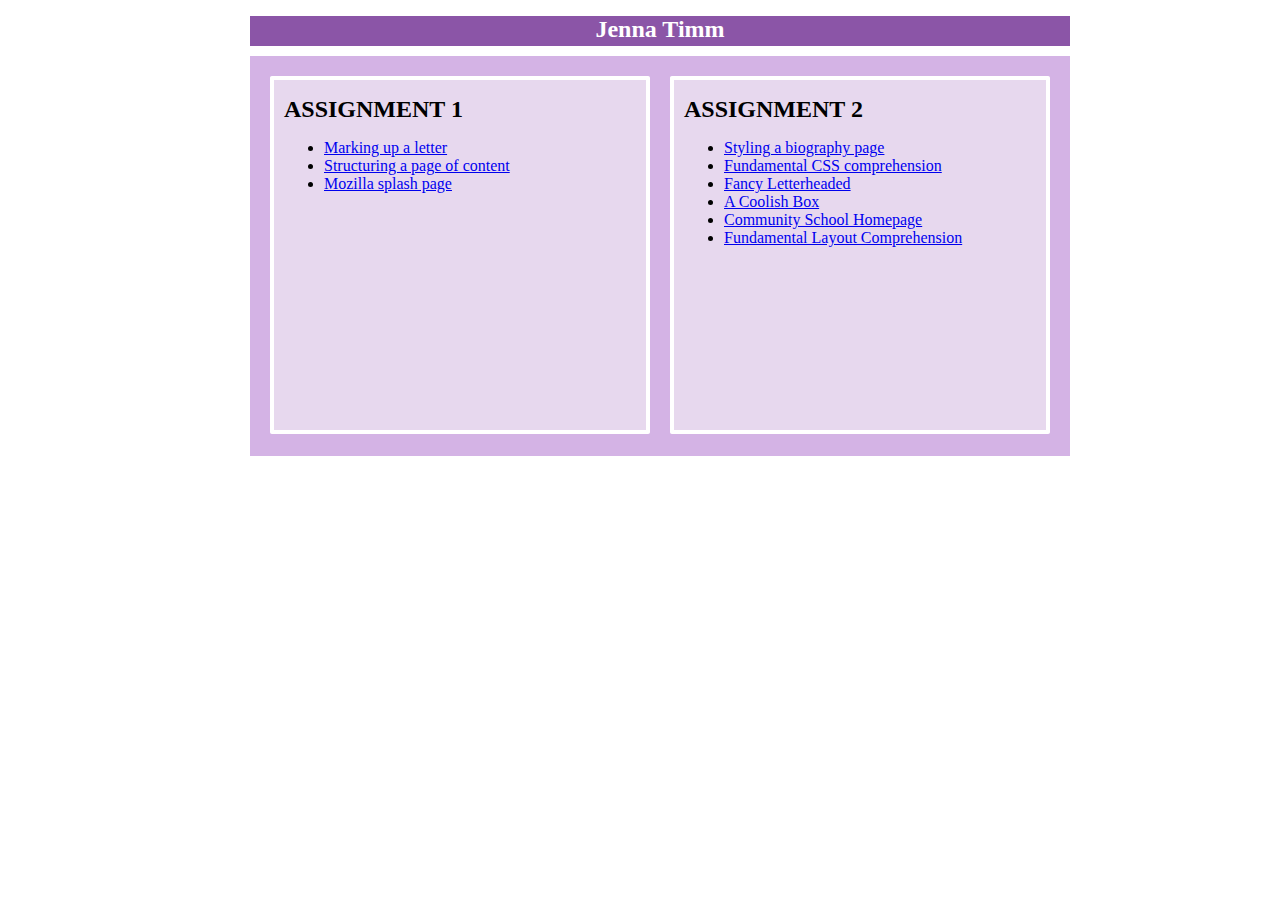
<file: index.html>
<!doctype html>
<html lang="en-US">
  <head>
    <link rel="stylesheet" type="text/css" href="style1.css" />
  </head>
  <header>
    <h1> Jenna Timm</h1>
  </header>
  <article class="main">
  <div class="c1">
    <h1>
      ASSIGNMENT 1
    </h1>
    <ul>
      <li><a href="letter.html">Marking up a letter</a></li>
      <li><a href="pageContents.html">Structuring a page of content</a></li>
      <li><a href="splash.html">Mozilla splash page</a></li>
    </u1>
  </div>
  <div class="c1">
    <h1>
      ASSIGNMENT 2
    </h1>
    <ul>
      <li><a href="styleBioPage.html">Styling a biography page</a></li>
      <li><a href="FunCSScom.html">Fundamental CSS comprehension</a></li>
      <li><a href="fancyLetterheaded.html">Fancy Letterheaded</a></li>
      <li><a href="coolBox.html">A Coolish Box</a></li>
      <li><a href="schoolHomepage.html">Community School Homepage</a></li>
      <li><a href="FLC.html">Fundamental Layout Comprehension</a></li>

    </u1>
  </div>
</article>
</file>
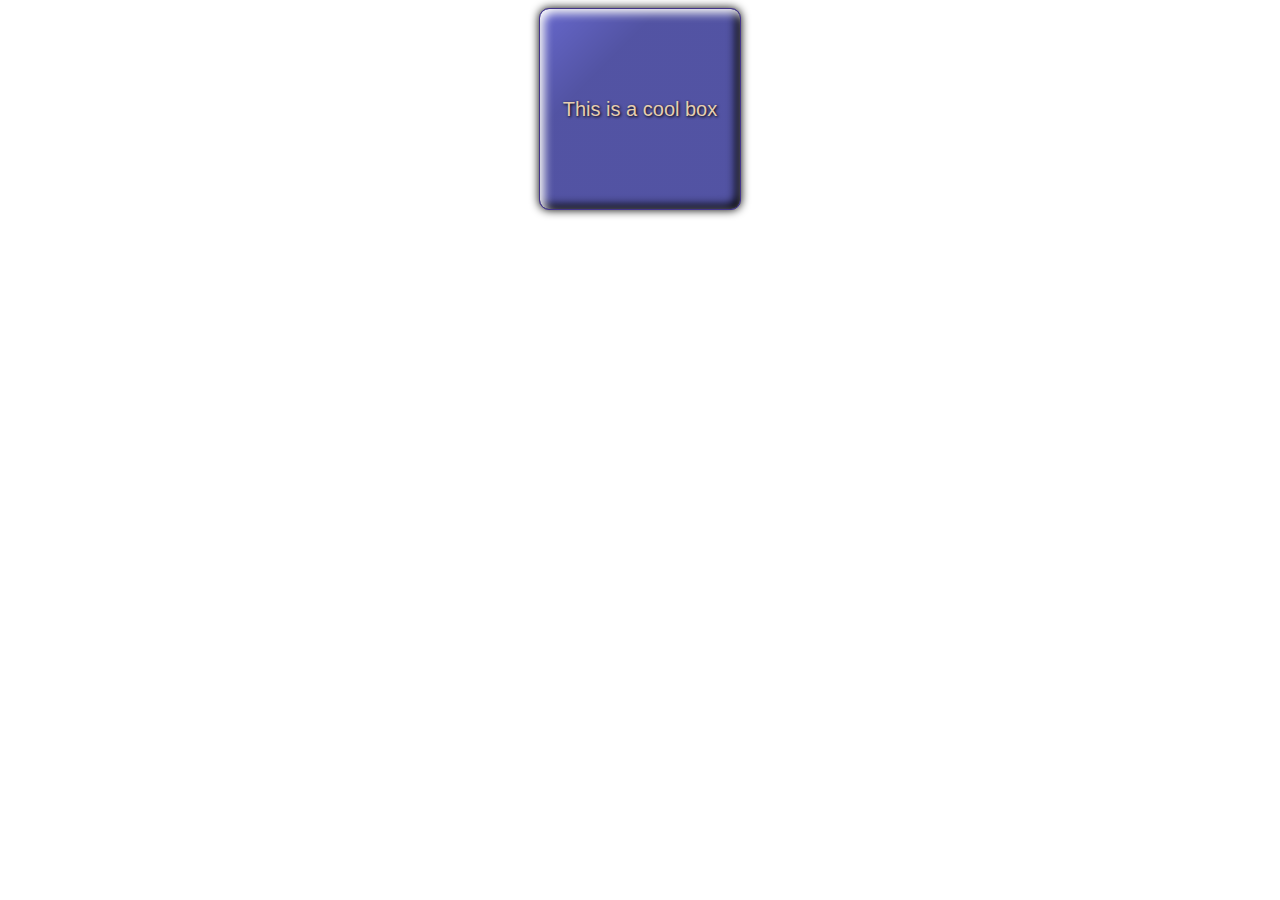
<file: coolBox.html>
<!DOCTYPE html>
<html lang="en-US">
  <head>
    <meta charset="utf-8">
    <meta name="viewport" content="width=device-width">
    <title>Cool box</title>
    <link rel="stylesheet" type="text/css" href="style4.css">
  </head>
  <body>
      <div>This is a cool box
      </div>
  </body>
</html>
</file>
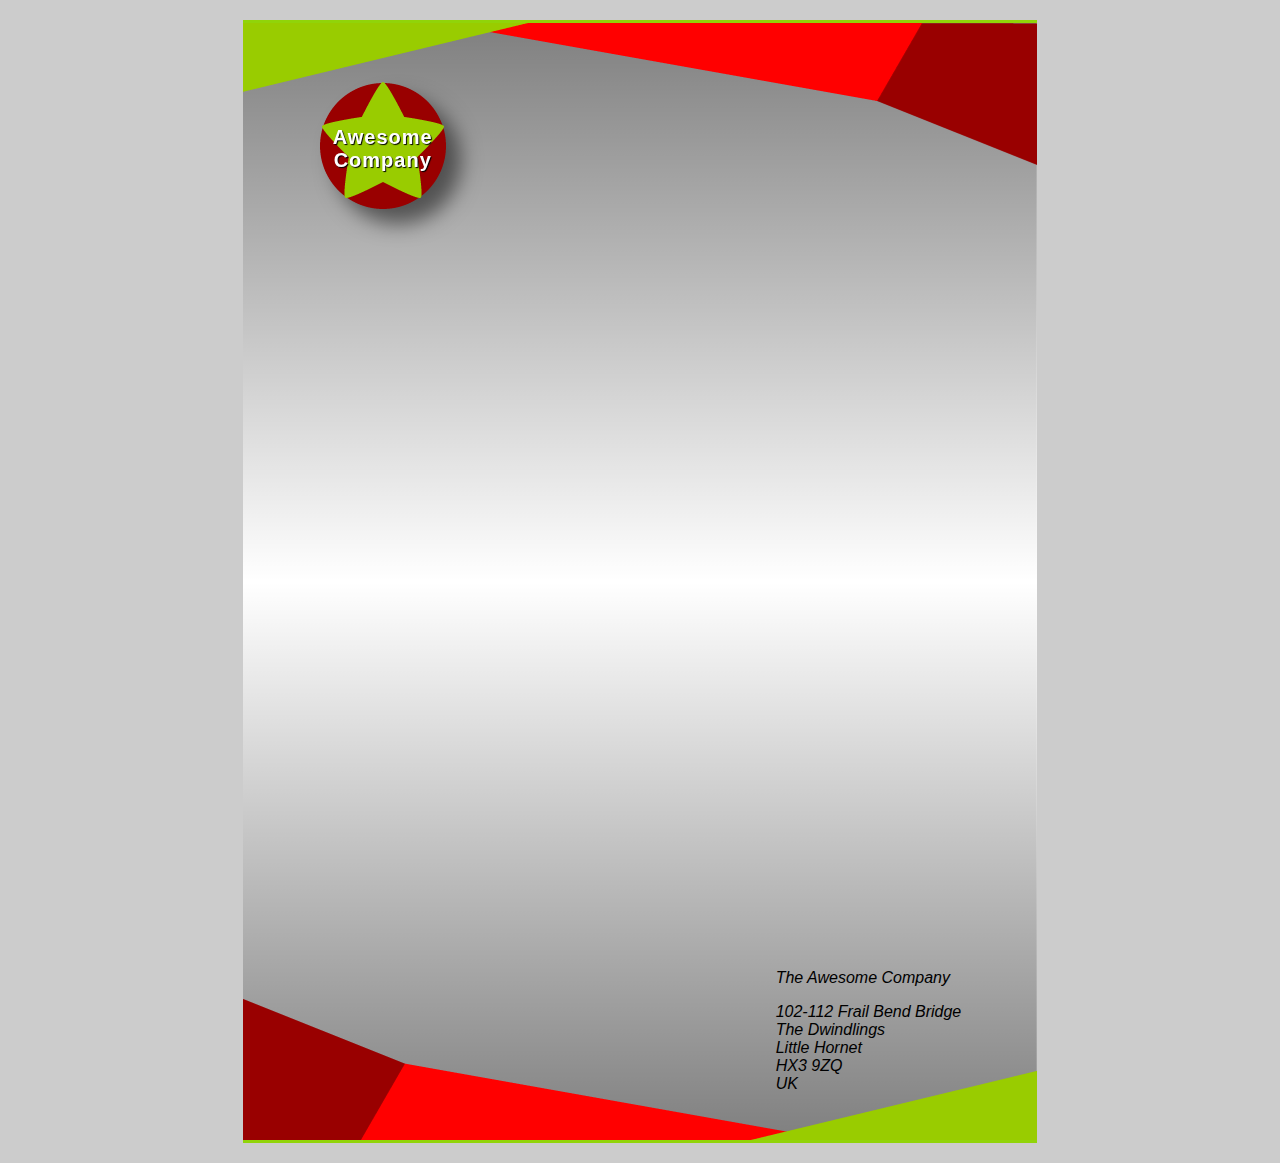
<file: fancyLetterheaded.html>
<!DOCTYPE html>
<html lang="en-US">
  <head>
    <meta charset="utf-8">
    <meta name="viewport" content="width=device-width">
    <title>Fancy letterheaded paper</title>
    <link rel="stylesheet" type="text/css" href="style3.css" >
  </head>
  <body>
    <article class="letter">
      <h1>Awesome<br>Company</h1>

      <address>
        <p>The Awesome Company</p>
        <p>102-112 Frail Bend Bridge<br>
        The Dwindlings<br>
        Little Hornet<br>
        HX3 9ZQ<br>
        UK</p>
      </address>
    </article>
  </body>
</html>
</file>
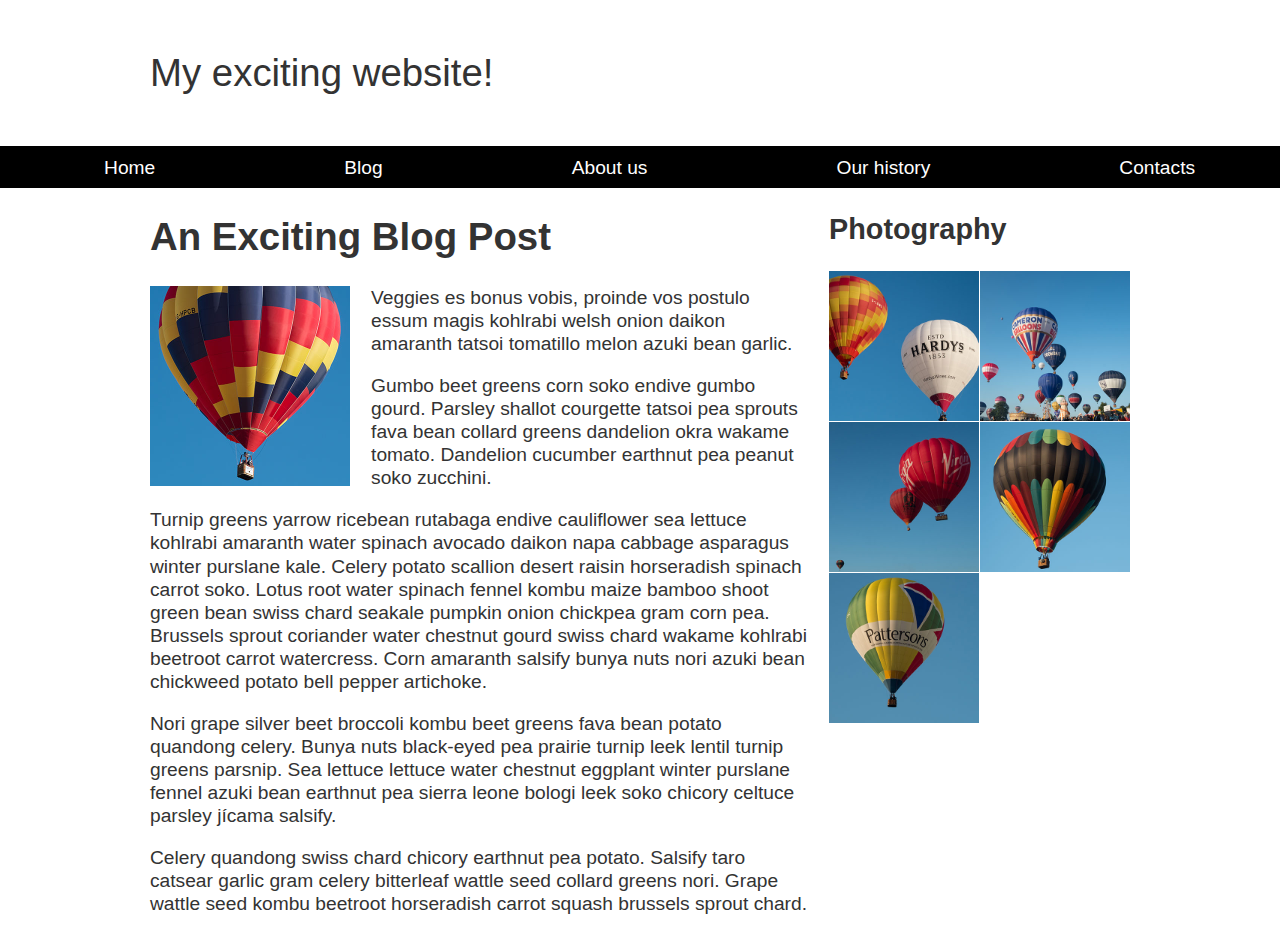
<file: FLC.html>
<!DOCTYPE html>
<html lang="en-US">
  <head>
    <meta charset="utf-8">
    <meta name="viewport" content="width=device-width, initial-scale=1">
    <title>Layout Task</title>
    <link href="style6.css" rel="stylesheet" type="text/css">
  </head>

<body>

  <div class="logo">
    My exciting website!
  </div>

  <nav>
    <ul>
      <li>
        <a href="">Home</a>
      </li>
      <li>
        <a href="">Blog</a>
      </li>
      <li>
        <a href="">About us</a>
      </li>
      <li>
        <a href="">Our history</a>
      </li>
      <li>
        <a href="">Contacts</a>
      </li>
    </ul>
  </nav>

  <main class="grid">
    <article>
      <h1>
        An Exciting Blog Post
      </h1>
      <img src="images/balloon-sq6.jpg" alt="placeholder" class="feature">
      <p>Veggies es bonus vobis, proinde vos postulo essum magis kohlrabi welsh onion daikon amaranth tatsoi tomatillo melon
        azuki bean garlic.</p>

      <p>Gumbo beet greens corn soko endive gumbo gourd. Parsley shallot courgette tatsoi pea sprouts fava bean collard greens
        dandelion okra wakame tomato. Dandelion cucumber earthnut pea peanut soko zucchini.</p>

      <p>Turnip greens yarrow ricebean rutabaga endive cauliflower sea lettuce kohlrabi amaranth water spinach avocado daikon
        napa cabbage asparagus winter purslane kale. Celery potato scallion desert raisin horseradish spinach carrot soko.
        Lotus root water spinach fennel kombu maize bamboo shoot green bean swiss chard seakale pumpkin onion chickpea gram
        corn pea. Brussels sprout coriander water chestnut gourd swiss chard wakame kohlrabi beetroot carrot watercress.
        Corn amaranth salsify bunya nuts nori azuki bean chickweed potato bell pepper artichoke.</p>

      <p>Nori grape silver beet broccoli kombu beet greens fava bean potato quandong celery. Bunya nuts black-eyed pea prairie
        turnip leek lentil turnip greens parsnip. Sea lettuce lettuce water chestnut eggplant winter purslane fennel azuki
        bean earthnut pea sierra leone bologi leek soko chicory celtuce parsley jícama salsify.</p>

      <p>Celery quandong swiss chard chicory earthnut pea potato. Salsify taro catsear garlic gram celery bitterleaf wattle
        seed collard greens nori. Grape wattle seed kombu beetroot horseradish carrot squash brussels sprout chard.</p>

    </article>

    <aside>
      <h2>
        Photography
      </h2>
      <ul class="photos">
        <li>
          <img src="images/balloon-sq1.jpg" alt="placeholder">
        </li>
        <li>
          <img src="images/balloon-sq2.jpg" alt="placeholder">
        </li>
        <li>
          <img src="images/balloon-sq3.jpg" alt="placeholder">
        </li>
        <li>
          <img src="images/balloon-sq4.jpg" alt="placeholder">
        </li>
        <li>
          <img src="images/balloon-sq5.jpg" alt="placeholder">
        </li>
      </ul>

    </aside>
  </main>

</body>

</html>
</file>
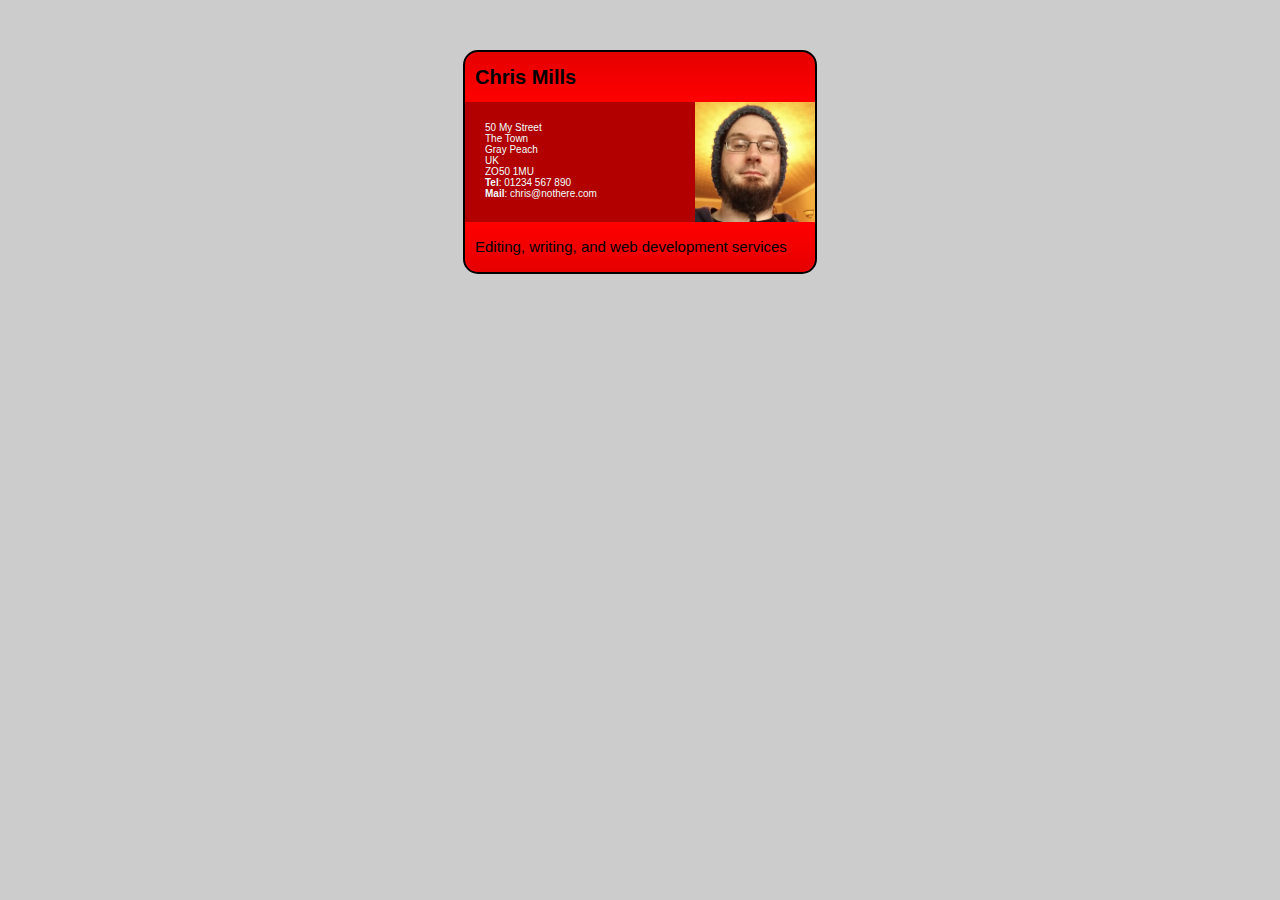
<file: FunCSScom.html>
<!DOCTYPE html>
<html lang="en-US">
  <head>
    <meta charset="utf-8">
    <meta name="viewport" content="width=device-width">
    <title>Fundamental CSS comprehension</title>
    <link rel="stylesheet" type="text/css" href="style2.css" />
  </head>
  <body>

  <section class="card">
    <header>
      <h2>Chris Mills</h2>
    </header>
    <article>
      <img src="chris.jpg" alt="A picture of Chris - a man with glasses, a beard, and a silly wooly hat">
      <p>50 My Street<br>
         The Town<br>
         Gray Peach<br>
         UK<br>
         ZO50 1MU<br>
        <strong>Tel</strong>: 01234 567 890<br>
        <strong>Mail</strong>: chris@nothere.com</p>
    </article>
    <footer>
      <p>Editing, writing, and web development services</p>
    </footer>
  </section>

  </body>
</html>
</file>
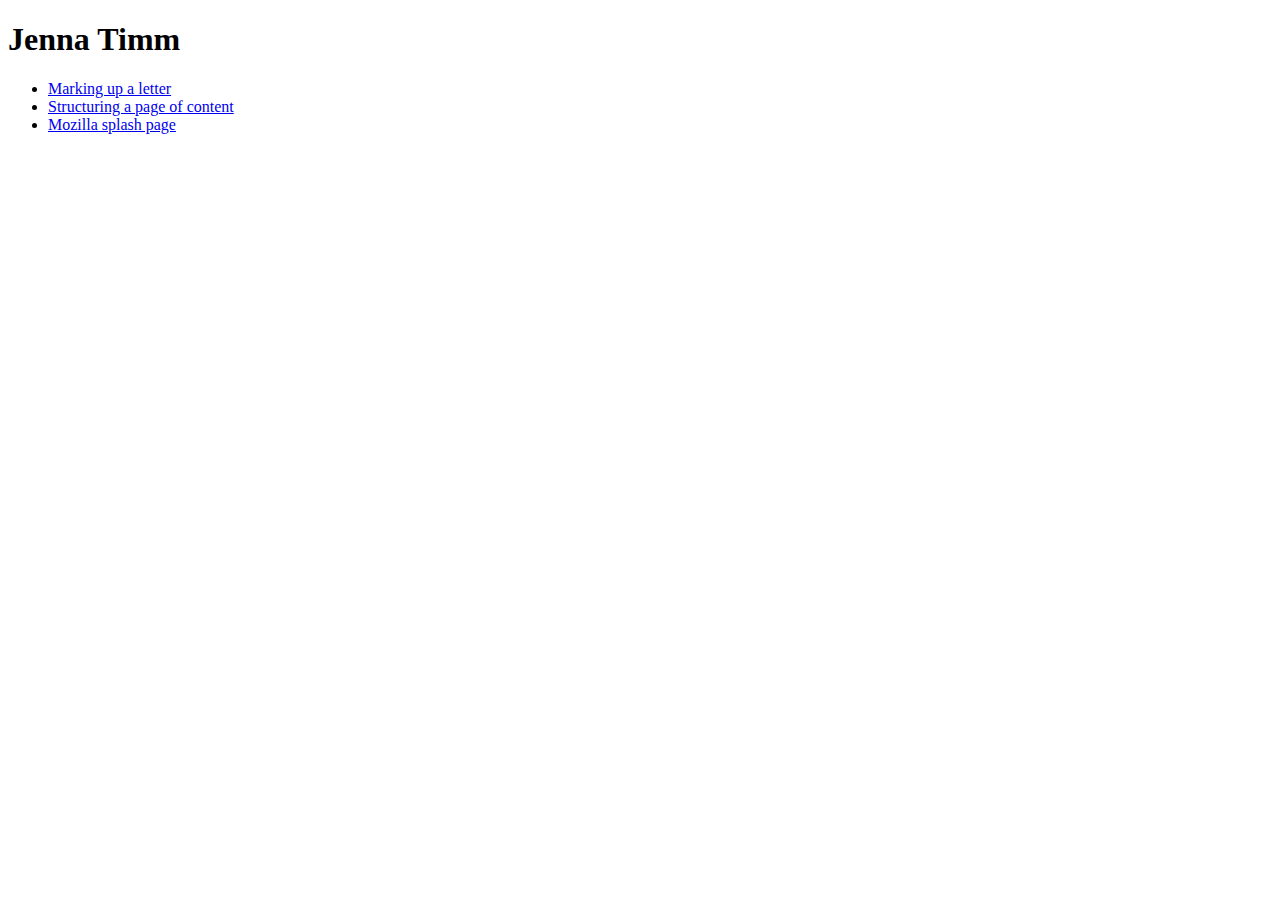
<file: index1.html>
<!doctype html>
<html lang="en-US">
  <h1> Jenna Timm</h1>
  <ul>
    <li><a href="letter.html">Marking up a letter</a></li>
    <li><a href="pageContents.html">Structuring a page of content</a></li>
    <li><a href="splash.html">Mozilla splash page</a></li>
  </u1>
</file>
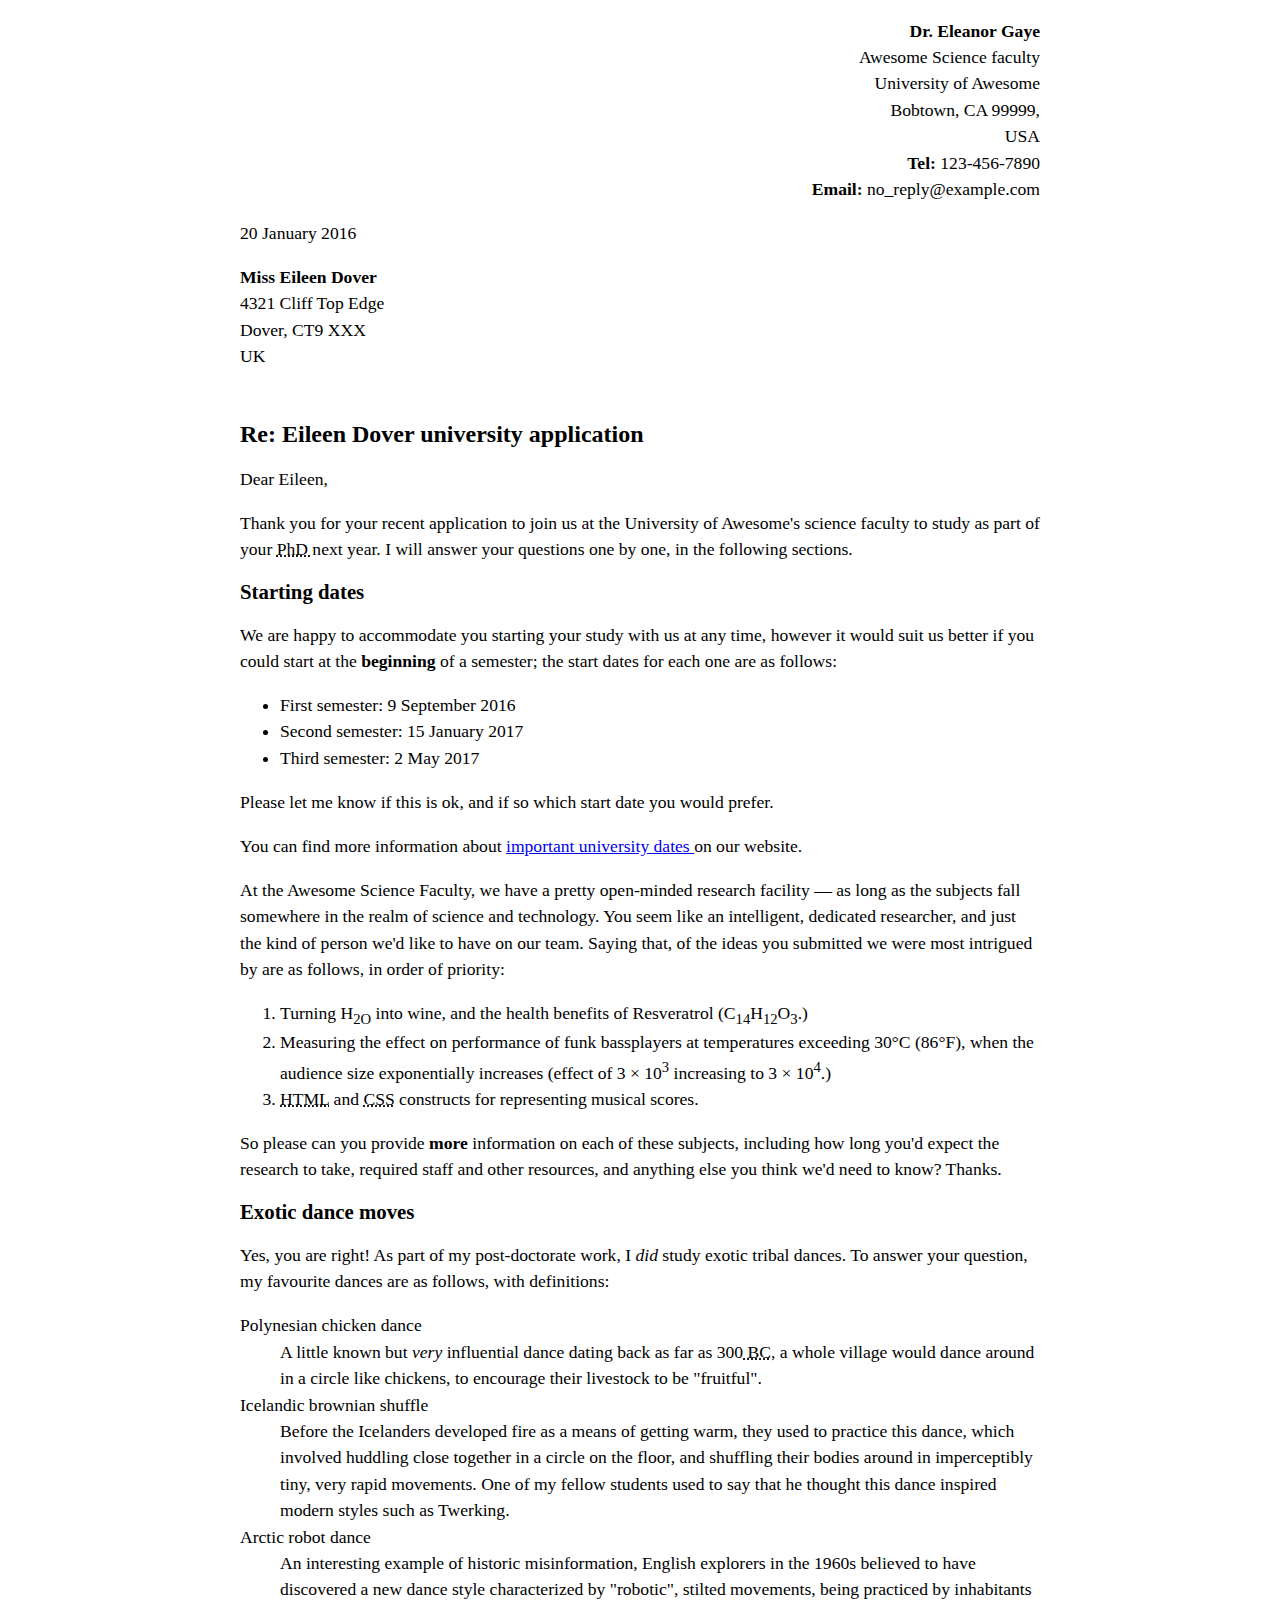
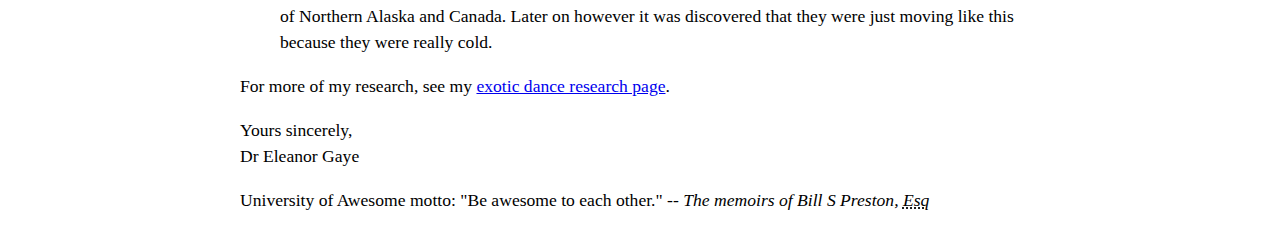
<file: letter.html>
<!doctype html>
<html lang="en-US">
  <head>
    <meta charset="utf-8" />
    <meta name="author" content="Eleanor Gaye">
    <meta name="description" content="This is a letter to help me practice html">
    <title>The Letter</title>
    <link rel="stylesheet" type="text/css" href="style.css"/>
  </head>
  <body>
    <p class="sender-column">
        <strong>Dr. Eleanor Gaye</strong><br/>
        Awesome Science faculty<br/>
        University of Awesome<br/>
        Bobtown, CA 99999,<br/>
        USA<br/>
        <strong>Tel:</strong> 123-456-7890<br/>
        <strong>Email:</strong> no_reply@example.com</p>

        <p class="left-column"><time datetime="2016-01-20">20 January 2016</time></p>
        <p><strong>Miss Eileen Dover</strong><br/>
        4321 Cliff Top Edge<br/>
        Dover, CT9 XXX<br/>
        UK</p><br/>

        <h1>Re: Eileen Dover university application</h1>
        <p>Dear Eileen,</p>
        <p>Thank you for your recent application to join us at the University of Awesome's science faculty to 
            study as part of your <abbr title="Doctor of Philosophy"> PhD </abbr> next year. I will answer your
            questions one by one, in the following sections.</p>
        <h2>Starting dates</h2>
        <p>We are happy to accommodate you starting your study with us at any time, however it would suit us 
            better if you could start at the <strong>beginning</strong> of a semester; the start dates for each one are as follows:</p>
        <ul>
            <li>First semester: <time datetime="2016-09-09">9 September 2016</time></li>
            <li>Second semester: <time datetime="2017-01-15">15 January 2017</time></li>
            <li>Third semester: <time datetime="2017-05-02">2 May 2017</time></li>
            </ul>
        <p>Please let me know if this is ok, and if so which start date you would prefer.</p>
        <p>You can find more information about <a href="http://example.com"
            title="important dates"> important university dates </a> on our website.</p>
        <p>At the Awesome Science Faculty, we have a pretty open-minded research facility — as long as the subjects
            fall somewhere in the realm of science and technology. You seem like an intelligent, dedicated researcher,
            and just the kind of person we'd like to have on our team. Saying that, of the ideas you submitted we were
            most intrigued by are as follows, in order of priority:</p>
        <ol>
            <li>Turning H<sub>2O</sub> into wine, and the health benefits of Resveratrol (C<sub>14</sub>H<sub>12</sub>O<sub>3</sub>.)
            <li>Measuring the effect on performance of funk bassplayers at temperatures exceeding 30°C (86°F), when 
                the audience size exponentially increases (effect of 3 × 10<sup>3</sup> increasing to 3 × 10<sup>4</sup>.)
            <li><abbr title="HyperText Markup Language">HTML</abbr> and <abbr title="Cascading Style Sheet">CSS</abbr>
                 constructs for representing musical scores.
            </ol>
        <p>So please can you provide <strong>more</strong> information on each of these subjects, including how long you'd expect the research
             to take, required staff and other resources, and anything else you think we'd need to know? Thanks.</p>
        <h2>Exotic dance moves</h2>
        <p>Yes, you are right! As part of my post-doctorate work, I <em>did</em> study exotic tribal dances. To answer your question,
             my favourite dances are as follows, with definitions:</p>
        <dl>
            <dt>Polynesian chicken dance</dt>
            <dd>A little known but <em>very</em> influential dance dating back as far as 300<abbr title="Before Christ">
                BC</abbr>, a whole village would dance around in a circle like chickens, to encourage their livestock to be
                "fruitful".</dd>
            <dt>Icelandic brownian shuffle</dt>
            <dd>Before the Icelanders developed fire as a means of getting warm, they used to practice this dance, which 
                involved huddling close together in a circle on the floor, and shuffling their bodies around in imperceptibly tiny,
                very rapid movements. One of my fellow students used to say that he thought this dance inspired modern styles such 
                as Twerking.</dd>
            <dt>Arctic robot dance</dt>
            <dd>An interesting example of historic misinformation, English explorers in the 1960s believed to have discovered a new
                dance style characterized by "robotic", stilted movements, being practiced by inhabitants of Northern Alaska and Canada.
                Later on however it was discovered that they were just moving like this because they were really cold.</dd>
            </dl>
            <p>For more of my research, see my <a href="http://example.com" title="research">exotic dance research page</a>.</p>
            <p>Yours sincerely,<br/>
                Dr Eleanor Gaye</p>
            <p>University of Awesome motto: "Be awesome to each other." -- <em>The memoirs of Bill S Preston, 
                <abbr title="esquire">Esq</abbr></em></p>   
  </body>
</html>
</file>
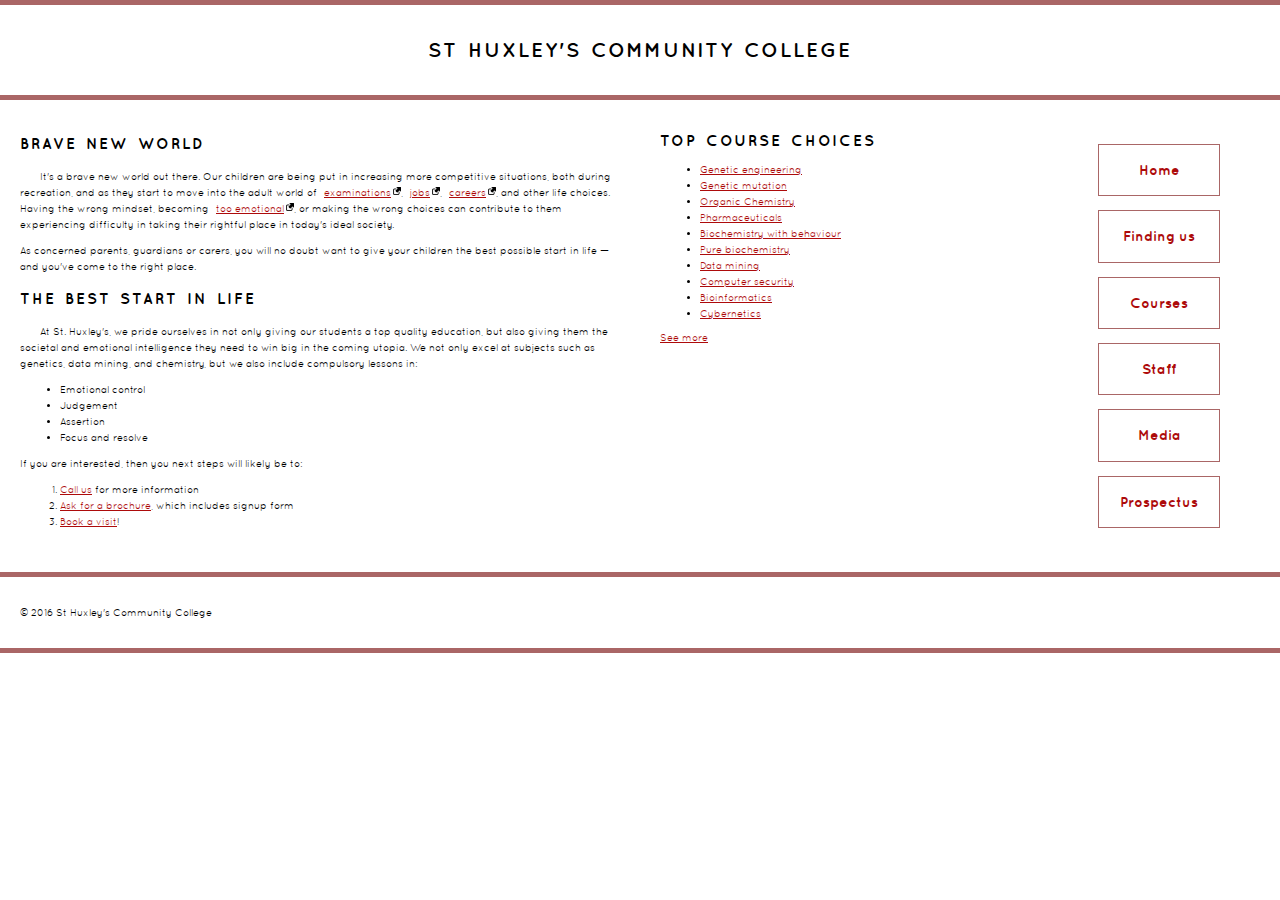
<file: schoolHomepage.html>
<!DOCTYPE html>
<html lang="en-US">
  <head>
    <meta charset="utf-8">
    <meta name="viewport" content="width=device-width">
    <title>St Huxley's Community College</title>
    <link href="style5.css" type="text/css" rel="stylesheet">
  </head>
  <body>

  <header>
    <h1>St Huxley's Community College</h1>
  </header>

  <section>
      <h2>Brave new world</h2>

      <p>It's a brave new world out there. Our children are being put in increasing more competitive situations, both during recreation, and as they start to move into the adult world of <a href="https://en.wikipedia.org/wiki/Examination">examinations</a>, <a href="https://en.wikipedia.org/wiki/Jobs">jobs</a>, <a href="https://en.wikipedia.org/wiki/Career">careers</a>, and other life choices. Having the wrong mindset, becoming <a href="https://en.wikipedia.org/wiki/Emotion">too emotional</a>, or making the wrong choices can contribute to them experiencing difficulty in taking their rightful place in today's ideal society.</p>

      <p>As concerned parents, guardians or carers, you will no doubt want to give your children the best possible start in life — and you've come to the right place.</p>

      <h2>The best start in life</h2>

      <p>At St. Huxley's, we pride ourselves in not only giving our students a top quality education, but also giving them the societal and emotional intelligence they need to win big in the coming utopia. We not only excel at subjects such as genetics, data mining, and chemistry, but we also include compulsory lessons in:</p>

      <ul>
        <li>Emotional control</li>
        <li>Judgement</li>
        <li>Assertion</li>
        <li>Focus and resolve</li>
      </ul>

      <p>If you are interested, then you next steps will likely be to:</p>
      
      <ol>
        <li><a href="#">Call us</a> for more information</li>
        <li><a href="#">Ask for a brochure</a>, which includes signup form</li>
        <li><a href="#">Book a visit</a>!</li>
      </ol>
  </section>

  <aside>

    <h2>Top course choices</h2>

    <ul>
      <li><a href="#">Genetic engineering</a></li>
      <li><a href="#">Genetic mutation</a></li>
      <li><a href="#">Organic Chemistry</a></li>
      <li><a href="#">Pharmaceuticals</a></li>
      <li><a href="#">Biochemistry with behaviour</a></li>
      <li><a href="#">Pure biochemistry</a></li>
      <li><a href="#">Data mining</a></li>
      <li><a href="#">Computer security</a></li>
      <li><a href="#">Bioinformatics</a></li>
      <li><a href="#">Cybernetics</a></li>
    </ul>

    <p><a href="#">See more</a></p>

  </aside>

  <nav>
    <ul>
      <li><a href="#">Home</a></li>
      <li><a href="#">Finding us</a></li>
      <li><a href="#">Courses</a></li>
      <li><a href="#">Staff</a></li>
      <li><a href="#">Media</a></li>
      <li><a href="#">Prospectus</a></li>
    </ul>

  </nav>

  <footer>

    <p>&copy; 2016 St Huxley's Community College</p>

  </footer>

  </body>
</html>
</file>
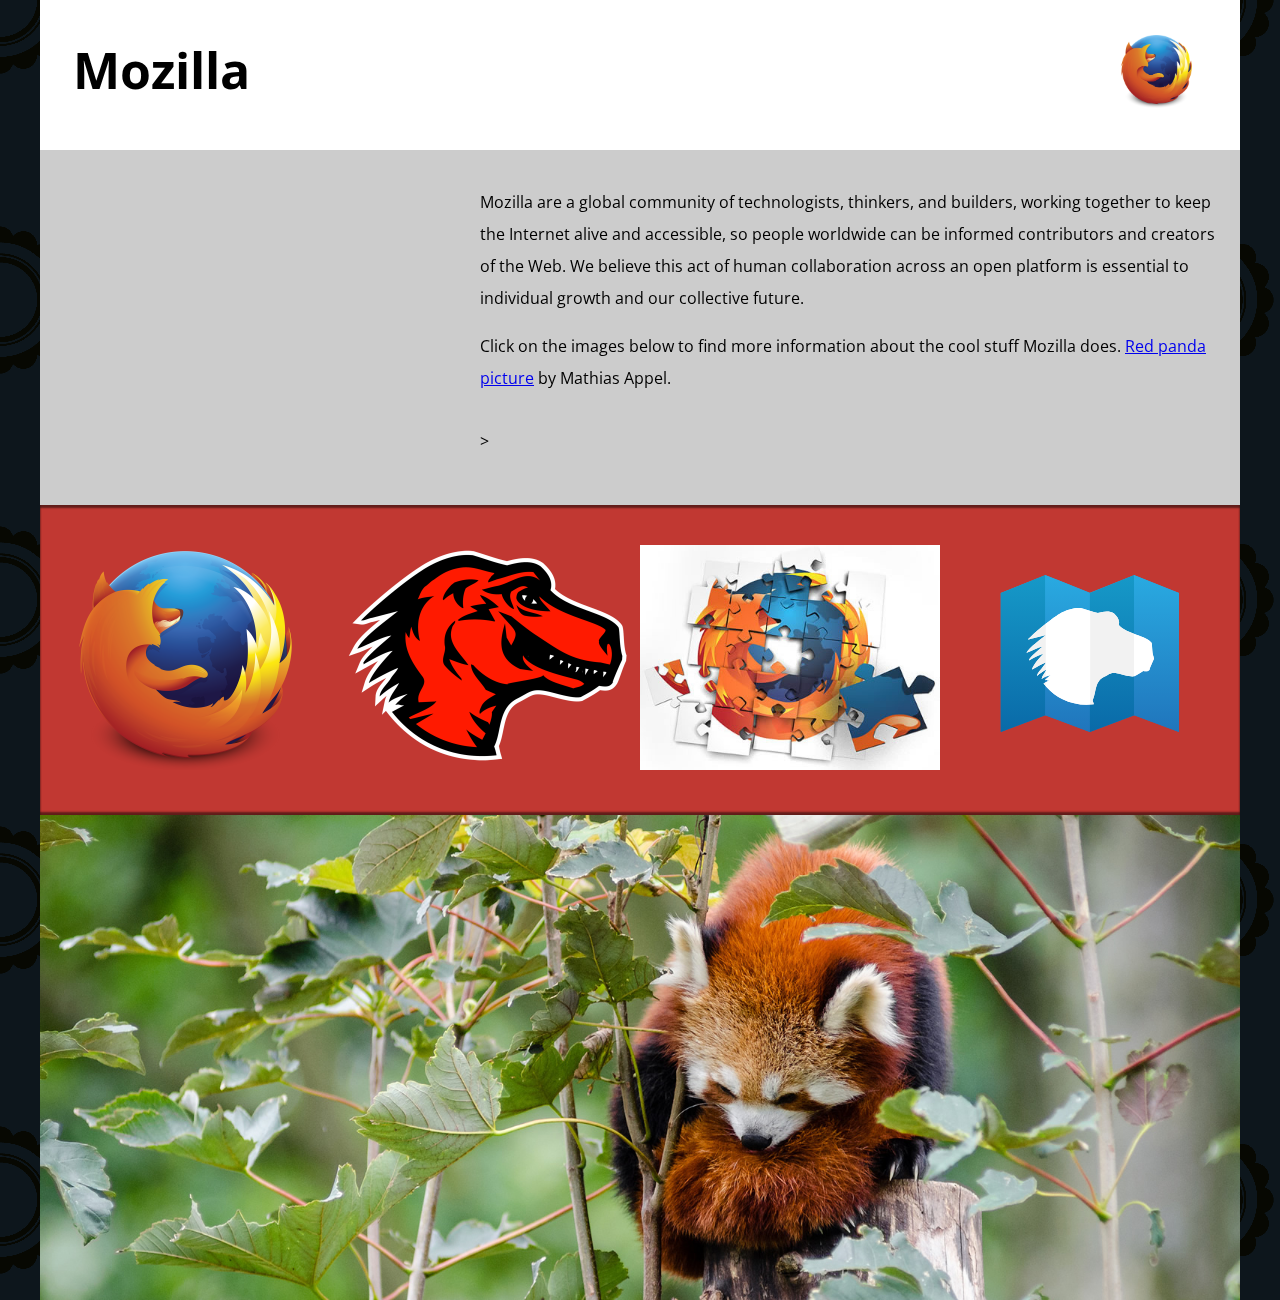
<file: splash.html>
<!DOCTYPE html>
<html lang="en-US">
  <head>
    <meta charset="utf-8">
    <meta name="viewport" content="width=device-width">
    <title>Mozilla splash page</title>
    <link href='https://fonts.googleapis.com/css?family=Open+Sans:400,700' rel='stylesheet' type='text/css'>
    <style>
      /* header and body setup */

      html {
        font-family: 'Open Sans', sans-serif;
        background: url(pattern.png);
      }

      body {
        width: 100%;
        max-width: 1200px;
        margin: 0 auto;
        background-color: white;
        position: relative;
      }

      /* Header styling */

      header {
        height: 150px;
      }

      header img {
        width: 100px;
        position: absolute;
        right: 32.5px;
        top: 32.5px;
      }

      h1 {
        font-size: 50px;
        line-height: 140px;
        margin: 0 0 0 32.5px;
      }

      /* main section and video styling */

      main {
        background: #ccc;
      }

      article {
        padding: 20px;
      }

      h2 {
        margin-top: 0;
      }

      p {
        line-height: 2;
      }

      iframe {
        float: left;
        margin: 0 20px 20px 0;
        max-width: 100%;
      }

      /* further info links */

      .further-info {
        clear: left;
        padding: 40px 0;
        background: #c13832;
        box-shadow: inset 0 3px 2px rgba(0,0,0,0.5),
                    inset 0 -3px 2px rgba(0,0,0,0.5);
      }

      .further-info a {
        width: 25%;
        display: block;
        float: left;
      }

      .further-info img {
        max-width: 100%;
      }

      .clearfix {
        clear: both;
      }

      /* Red panda image */

      .red-panda img {
        display: block;
        max-width: 100%;
      }
    </style>
  </head>
  <body>
    <header>
      <h1>Mozilla</h1>
      <p><img src="./firefox_logo-only_RGB.png" alt="Logo"></p>
      <!-- insert <img> element, link to the small
          version of the Firefox logo -->
    </header>

    <main>
      <article>
        <!-- insert iframe from youtube -->
        <iframe width="400" height="315" src="https://www.youtube.com/embed/ojcNcvb1olg?si=BkWSNI9RFJ6PAfbJ"
        title="YouTube video player" frameborder="0" allow="accelerometer; autoplay; clipboard-write; 
        encrypted-media; gyroscope; picture-in-picture; web-share" referrerpolicy="strict-origin-when-cross-origin"
         allowfullscreens></iframe>
        <p>Mozilla are a global community of technologists, thinkers, and builders, working together to keep the Internet alive and accessible, so people worldwide can be informed contributors and creators of the Web. We believe this act of human collaboration across an open platform is essential to individual growth and our collective future.</p>

        <p>Click on the images below to find more information about the cool stuff Mozilla does. <a href="https://www.flickr.com/photos/mathiasappel/21675551065/">Red panda picture</a> by Mathias Appel.</p>
      </article>

<!--Inside the <div> with the class of further-info you will find four 
    <a> elements — each one linking to an interesting Mozilla-related page
        . To complete this section you'll need to insert an <img> element inside
         each one containing appropriate src, alt, srcset and sizes attributes.-->>

      <div class="further-info">
        <!-- insert images with srcsets and sizes -->
        <a href="https://www.mozilla.org/en-US/firefox/new/" title="Firefox logo">
          <img src="./firefox_logo-only_RGB.png">
        </a>
        <a href="https://www.mozilla.org/">
          <img src="mozilla-dinosaur-head.png" title="Red Dinosaur Head">
        </a>
        <a href="https://addons.mozilla.org/">
          <img src="firefox-addons.jpg" title="A puzzlefied firefox logo">
        </a>
        <a href="https://developer.mozilla.org/en-US/">
          <img src="mdn.svg" title="A white dino head on a blue backround with 4 folds">
        </a>
        <div class="clearfix"></div>
      </div>

      <div class="red-panda">
        <img src="red-panda.jpg" title="A red panda in a tree">
        <!-- insert picture element -->
      </div>

    </main>
  </body>
</html>
</file>
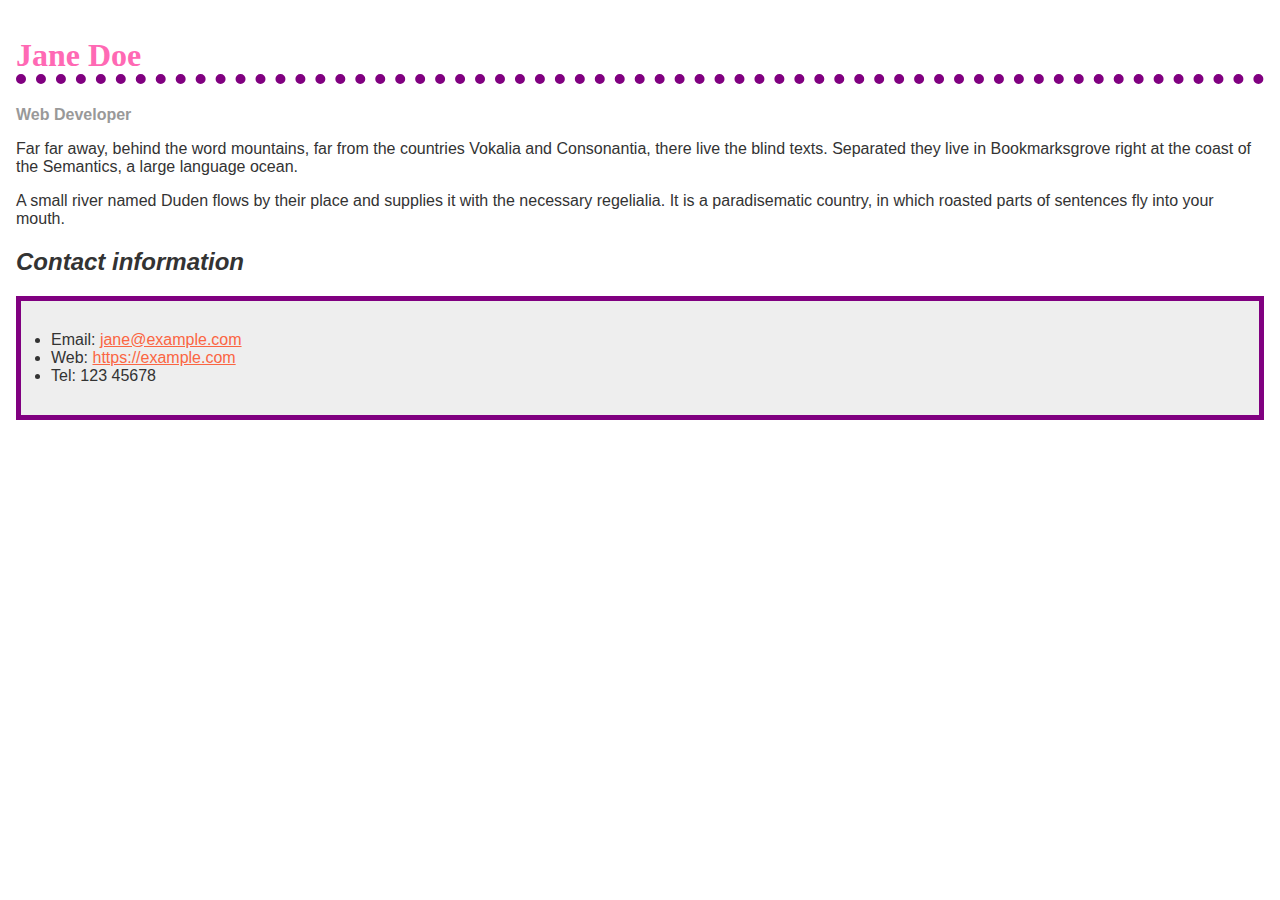
<file: styleBioPage.html>
<!doctype html>
<html lang="en">
  <head>
    <meta charset="utf-8" />
    <meta name="viewport" content="width=device-width" />
    <title>Formatting a biography</title>
    <style>
      body {
        background-color: #fff;
        color: #333;
        font-family: Arial, Helvetica, sans-serif;
        padding: 1em;
        margin: 0;
      }

      h1 {
        color: hotpink;
        font-size: 2em;
        font-family: Georgia, "Times New Roman", Times, serif;
        border-bottom: 10px dotted purple;
      }
      ul {
        background-color: #eeeeee;
        border: 5px solid purple;
        padding: 30px;
      }

      h2 {
        font-size: 1.5em;
        font-style: italic;
      }

      .job-title {
        color: #999999;
        font-weight: bold;
      }

      a:link,
      a:visited {
        color: #fb6542;
      }

      a:hover {
        text-decoration: none;
        color: green;
      }
    </style>
  </head>

  <body>
    <h1>Jane Doe</h1>
    <div class="job-title">Web Developer</div>
    <p>
      Far far away, behind the word mountains, far from the countries Vokalia
      and Consonantia, there live the blind texts. Separated they live in
      Bookmarksgrove right at the coast of the Semantics, a large language
      ocean.
    </p>

    <p>
      A small river named Duden flows by their place and supplies it with the
      necessary regelialia. It is a paradisematic country, in which roasted
      parts of sentences fly into your mouth.
    </p>

    <h2>Contact information</h2>
    <ul>
      <li>
        Email:
        <a href="mailto:jane@example.com">jane@example.com</a>
      </li>
      <li>
        Web:
        <a href="https://example.com">https://example.com</a>
      </li>
      <li>Tel: 123 45678</li>
    </ul>
  </body>
</html>
</file>
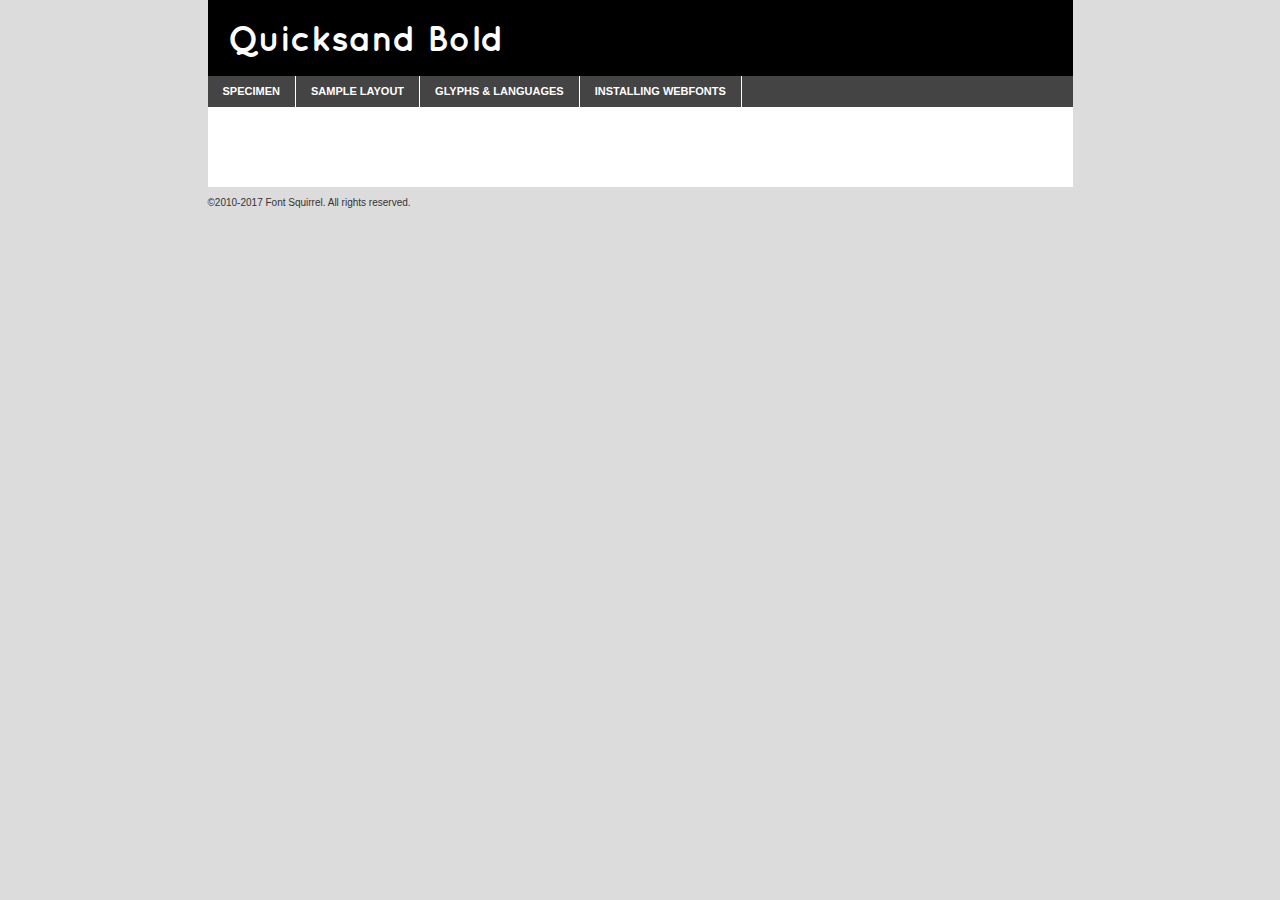
<file: webfontkit-20240423-150850/quicksand-bold-demo.html>
<!DOCTYPE html PUBLIC "-//W3C//DTD XHTML 1.0 Transitional//EN"
        "http://www.w3.org/TR/xhtml1/DTD/xhtml1-transitional.dtd">

<html xmlns="http://www.w3.org/1999/xhtml" xml:lang="en" lang="en">
<head>
    <meta http-equiv="Content-Type" content="text/html; charset=utf-8"/>
    <script src="http://ajax.googleapis.com/ajax/libs/jquery/1.7.2/jquery.min.js" type="text/javascript" charset="utf-8"></script>
    <script type="text/javascript">
		(function($) {
			$.fn.easyTabs = function(option) {
				var param = jQuery.extend({ fadeSpeed: 'fast', defaultContent: 1, activeClass: 'active' }, option);
				$(this).each(function() {
					var thisId = '#' + this.id;
					if ( param.defaultContent == '' )
					{
						param.defaultContent = 1;
					}
					if ( typeof param.defaultContent == 'number' )
					{
						var defaultTab = $(thisId + ' .tabs li:eq(' + (param.defaultContent - 1) + ') a').attr('href').substr(1);
					}
					else
					{
						var defaultTab = param.defaultContent;
					}
					$(thisId + ' .tabs li a').each(function() {
						var tabToHide = $(this).attr('href').substr(1);
						$('#' + tabToHide).addClass('easytabs-tab-content');
					});
					hideAll();
					changeContent(defaultTab);

					function hideAll() {$(thisId + ' .easytabs-tab-content').hide();}

					function changeContent(tabId)
					{
						hideAll();
						$(thisId + ' .tabs li').removeClass(param.activeClass);
						$(thisId + ' .tabs li a[href=#' + tabId + ']').closest('li').addClass(param.activeClass);
						if ( param.fadeSpeed != 'none' )
						{
							$(thisId + ' #' + tabId).fadeIn(param.fadeSpeed);
						}
						else
						{
							$(thisId + ' #' + tabId).show();
						}
					}

					$(thisId + ' .tabs li').click(function() {
						var tabId = $(this).find('a').attr('href').substr(1);
						changeContent(tabId);
						return false;
					});
				});
			}
		})(jQuery);
    </script>
    <link rel="stylesheet" href="specimen_files/specimen_stylesheet.css" type="text/css" charset="utf-8"/>
    <link rel="stylesheet" href="stylesheet.css" type="text/css" charset="utf-8"/>

    <style type="text/css">
        		body {
			font-family: 'quicksandbold';
        		}

            </style>

    <title>Quicksand Bold Specimen</title>


    <script type="text/javascript" charset="utf-8">
		$(document).ready(function() {
			$('#container').easyTabs({ defaultContent: 1 });
		});
    </script>
</head>

<body>
<div id="container">
    <div id="header">
		Quicksand Bold    </div>
    <ul class="tabs">
        <li><a href="#specimen">Specimen</a></li>
        <li><a href="#layout">Sample Layout</a></li>
		        <li><a href="#glyphs">Glyphs &amp; Languages</a></li>
        <li><a href="#installing">Installing Webfonts</a></li>

    </ul>

    <div id="main_content">


        <div id="specimen">

            <div class="section">
                <div class="grid12 firstcol">
                    <div class="huge">AaBb</div>
                </div>
            </div>

            <div class="section">
                <div class="glyph_range">A&#x200B;B&#x200b;C&#x200b;D&#x200b;E&#x200b;F&#x200b;G&#x200b;H&#x200b;I&#x200b;J&#x200b;K&#x200b;L&#x200b;M&#x200b;N&#x200b;O&#x200b;P&#x200b;Q&#x200b;R&#x200b;S&#x200b;T&#x200b;U&#x200b;V&#x200b;W&#x200b;X&#x200b;Y&#x200b;Z&#x200b;a&#x200b;b&#x200b;c&#x200b;d&#x200b;e&#x200b;f&#x200b;g&#x200b;h&#x200b;i&#x200b;j&#x200b;k&#x200b;l&#x200b;m&#x200b;n&#x200b;o&#x200b;p&#x200b;q&#x200b;r&#x200b;s&#x200b;t&#x200b;u&#x200b;v&#x200b;w&#x200b;x&#x200b;y&#x200b;z&#x200b;1&#x200b;2&#x200b;3&#x200b;4&#x200b;5&#x200b;6&#x200b;7&#x200b;8&#x200b;9&#x200b;0&#x200b;&amp;&#x200b;.&#x200b;,&#x200b;?&#x200b;!&#x200b;&#64;&#x200b;(&#x200b;)&#x200b;#&#x200b;$&#x200b;%&#x200b;*&#x200b;+&#x200b;-&#x200b;=&#x200b;:&#x200b;;</div>
            </div>
            <div class="section">
                <div class="grid12 firstcol">
                    <table class="sample_table">
                        <tr>
                            <td>10</td>
                            <td class="size10">abcdefghijklmnopqrstuvwxyzABCDEFGHIJKLMNOPQRSTUVWXYZ0123456789abcdefghijklmnopqrstuvwxyzABCDEFGHIJKLMNOPQRSTUVWXYZ0123456789abcdefghijklmnopqrstuvwxyzABCDEFGHIJKLMNOPQRSTUVWXYZ</td>
                        </tr>
                        <tr>
                            <td>11</td>
                            <td class="size11">abcdefghijklmnopqrstuvwxyzABCDEFGHIJKLMNOPQRSTUVWXYZ0123456789abcdefghijklmnopqrstuvwxyzABCDEFGHIJKLMNOPQRSTUVWXYZ0123456789abcdefghijklmnopqrstuvwxyzABCDEFGHIJKLMNOPQRSTUVWXYZ</td>
                        </tr>
                        <tr>
                            <td>12</td>
                            <td class="size12">abcdefghijklmnopqrstuvwxyzABCDEFGHIJKLMNOPQRSTUVWXYZ0123456789abcdefghijklmnopqrstuvwxyzABCDEFGHIJKLMNOPQRSTUVWXYZ0123456789abcdefghijklmnopqrstuvwxyzABCDEFGHIJKLMNOPQRSTUVWXYZ</td>
                        </tr>
                        <tr>
                            <td>13</td>
                            <td class="size13">abcdefghijklmnopqrstuvwxyzABCDEFGHIJKLMNOPQRSTUVWXYZ0123456789abcdefghijklmnopqrstuvwxyzABCDEFGHIJKLMNOPQRSTUVWXYZ0123456789abcdefghijklmnopqrstuvwxyzABCDEFGHIJKLMNOPQRSTUVWXYZ</td>
                        </tr>
                        <tr>
                            <td>14</td>
                            <td class="size14">abcdefghijklmnopqrstuvwxyzABCDEFGHIJKLMNOPQRSTUVWXYZ0123456789abcdefghijklmnopqrstuvwxyzABCDEFGHIJKLMNOPQRSTUVWXYZ0123456789abcdefghijklmnopqrstuvwxyzABCDEFGHIJKLMNOPQRSTUVWXYZ</td>
                        </tr>
                        <tr>
                            <td>16</td>
                            <td class="size16">abcdefghijklmnopqrstuvwxyzABCDEFGHIJKLMNOPQRSTUVWXYZ0123456789abcdefghijklmnopqrstuvwxyzABCDEFGHIJKLMNOPQRSTUVWXYZ</td>
                        </tr>
                        <tr>
                            <td>18</td>
                            <td class="size18">abcdefghijklmnopqrstuvwxyzABCDEFGHIJKLMNOPQRSTUVWXYZ0123456789abcdefghijklmnopqrstuvwxyzABCDEFGHIJKLMNOPQRSTUVWXYZ</td>
                        </tr>
                        <tr>
                            <td>20</td>
                            <td class="size20">abcdefghijklmnopqrstuvwxyzABCDEFGHIJKLMNOPQRSTUVWXYZ0123456789abcdefghijklmnopqrstuvwxyzABCDEFGHIJKLMNOPQRSTUVWXYZ</td>
                        </tr>
                        <tr>
                            <td>24</td>
                            <td class="size24">abcdefghijklmnopqrstuvwxyzABCDEFGHIJKLMNOPQRSTUVWXYZ0123456789abcdefghijklmnopqrstuvwxyzABCDEFGHIJKLMNOPQRSTUVWXYZ</td>
                        </tr>
                        <tr>
                            <td>30</td>
                            <td class="size30">abcdefghijklmnopqrstuvwxyzABCDEFGHIJKLMNOPQRSTUVWXYZ0123456789abcdefghijklmnopqrstuvwxyzABCDEFGHIJKLMNOPQRSTUVWXYZ</td>
                        </tr>
                        <tr>
                            <td>36</td>
                            <td class="size36">abcdefghijklmnopqrstuvwxyzABCDEFGHIJKLMNOPQRSTUVWXYZ0123456789abcdefghijklmnopqrstuvwxyzABCDEFGHIJKLMNOPQRSTUVWXYZ</td>
                        </tr>
                        <tr>
                            <td>48</td>
                            <td class="size48">abcdefghijklmnopqrstuvwxyzABCDEFGHIJKLMNOPQRSTUVWXYZ0123456789abcdefghijklmnopqrstuvwxyzABCDEFGHIJKLMNOPQRSTUVWXYZ</td>
                        </tr>
                        <tr>
                            <td>60</td>
                            <td class="size60">abcdefghijklmnopqrstuvwxyzABCDEFGHIJKLMNOPQRSTUVWXYZ0123456789abcdefghijklmnopqrstuvwxyzABCDEFGHIJKLMNOPQRSTUVWXYZ</td>
                        </tr>
                        <tr>
                            <td>72</td>
                            <td class="size72">abcdefghijklmnopqrstuvwxyzABCDEFGHIJKLMNOPQRSTUVWXYZ0123456789abcdefghijklmnopqrstuvwxyzABCDEFGHIJKLMNOPQRSTUVWXYZ</td>
                        </tr>
                        <tr>
                            <td>90</td>
                            <td class="size90">abcdefghijklmnopqrstuvwxyzABCDEFGHIJKLMNOPQRSTUVWXYZ0123456789abcdefghijklmnopqrstuvwxyzABCDEFGHIJKLMNOPQRSTUVWXYZ</td>
                        </tr>
                    </table>

                </div>

            </div>


            <div class="section" id="bodycomparison">


                <div id="xheight">
                    <div class="fontbody">&#x25FC;&#x25FC;&#x25FC;&#x25FC;&#x25FC;&#x25FC;&#x25FC;&#x25FC;&#x25FC;&#x25FC;&#x25FC;&#x25FC;&#x25FC;&#x25FC;&#x25FC;&#x25FC;&#x25FC;&#x25FC;&#x25FC;&#x25FC;&#x25FC;&#x25FC;&#x25FC;&#x25FC;&#x25FC;&#x25FC;&#x25FC;&#x25FC;&#x25FC;&#x25FC;&#x25FC;&#x25FC;&#x25FC;&#x25FC;&#x25FC;&#x25FC;&#x25FC;&#x25FC;&#x25FC;&#x25FC;&#x25FC;&#x25FC;&#x25FC;&#x25FC;&#x25FC;&#x25FC;&#x25FC;&#x25FC;&#x25FC;&#x25FC;&#x25FC;&#x25FC;&#x25FC;&#x25FC;&#x25FC;&#x25FC;&#x25FC;&#x25FC;&#x25FC;&#x25FC;&#x25FC;&#x25FC;&#x25FC;&#x25FC;&#x25FC;&#x25FC;&#x25FC;&#x25FC;&#x25FC;&#x25FC;&#x25FC;&#x25FC;&#x25FC;&#x25FC;&#x25FC;&#x25FC;&#x25FC;&#x25FC;&#x25FC;&#x25FC;&#x25FC;&#x25FC;&#x25FC;&#x25FC;&#x25FC;&#x25FC;&#x25FC;&#x25FC;&#x25FC;&#x25FC;&#x25FC;&#x25FC;&#x25FC;&#x25FC;&#x25FC;&#x25FC;&#x25FC;&#x25FC;&#x25FC;body</div>
                    <div class="arialbody">body</div>
                    <div class="verdanabody">body</div>
                    <div class="georgiabody">body</div>
                </div>
                <div class="fontbody" style="z-index:1">
                    body<span>Quicksand Bold</span>
                </div>
                <div class="arialbody" style="z-index:1">
                    body<span>Arial</span>
                </div>
                <div class="verdanabody" style="z-index:1">
                    body<span>Verdana</span>
                </div>
                <div class="georgiabody" style="z-index:1">
                    body<span>Georgia</span>
                </div>


            </div>


            <div class="section psample psample_row1" id="">

                <div class="grid2 firstcol">
                    <p class="size10"><span>10.</span>Aenean lacinia bibendum nulla sed consectetur. Fusce dapibus, tellus ac cursus commodo, tortor mauris condimentum nibh, ut fermentum massa justo sit amet risus. Nullam id dolor id nibh ultricies vehicula ut id elit. Cum sociis natoque penatibus et magnis dis parturient montes, nascetur ridiculus mus. Nulla vitae elit libero, a pharetra augue.</p>

                </div>
                <div class="grid3">
                    <p class="size11"><span>11.</span>Aenean lacinia bibendum nulla sed consectetur. Fusce dapibus, tellus ac cursus commodo, tortor mauris condimentum nibh, ut fermentum massa justo sit amet risus. Nullam id dolor id nibh ultricies vehicula ut id elit. Cum sociis natoque penatibus et magnis dis parturient montes, nascetur ridiculus mus. Nulla vitae elit libero, a pharetra augue.</p>

                </div>
                <div class="grid3">
                    <p class="size12"><span>12.</span>Aenean lacinia bibendum nulla sed consectetur. Fusce dapibus, tellus ac cursus commodo, tortor mauris condimentum nibh, ut fermentum massa justo sit amet risus. Nullam id dolor id nibh ultricies vehicula ut id elit. Cum sociis natoque penatibus et magnis dis parturient montes, nascetur ridiculus mus. Nulla vitae elit libero, a pharetra augue.</p>

                </div>
                <div class="grid4">
                    <p class="size13"><span>13.</span>Aenean lacinia bibendum nulla sed consectetur. Fusce dapibus, tellus ac cursus commodo, tortor mauris condimentum nibh, ut fermentum massa justo sit amet risus. Nullam id dolor id nibh ultricies vehicula ut id elit. Cum sociis natoque penatibus et magnis dis parturient montes, nascetur ridiculus mus. Nulla vitae elit libero, a pharetra augue.</p>

                </div>
                <div class="white_blend"></div>

            </div>
            <div class="section psample psample_row2" id="">
                <div class="grid3 firstcol">
                    <p class="size14"><span>14.</span>Aenean lacinia bibendum nulla sed consectetur. Fusce dapibus, tellus ac cursus commodo, tortor mauris condimentum nibh, ut fermentum massa justo sit amet risus. Nullam id dolor id nibh ultricies vehicula ut id elit. Cum sociis natoque penatibus et magnis dis parturient montes, nascetur ridiculus mus. Nulla vitae elit libero, a pharetra augue.</p>

                </div>
                <div class="grid4">
                    <p class="size16"><span>16.</span>Aenean lacinia bibendum nulla sed consectetur. Fusce dapibus, tellus ac cursus commodo, tortor mauris condimentum nibh, ut fermentum massa justo sit amet risus. Nullam id dolor id nibh ultricies vehicula ut id elit. Cum sociis natoque penatibus et magnis dis parturient montes, nascetur ridiculus mus. Nulla vitae elit libero, a pharetra augue.</p>

                </div>
                <div class="grid5">
                    <p class="size18"><span>18.</span>Aenean lacinia bibendum nulla sed consectetur. Fusce dapibus, tellus ac cursus commodo, tortor mauris condimentum nibh, ut fermentum massa justo sit amet risus. Nullam id dolor id nibh ultricies vehicula ut id elit. Cum sociis natoque penatibus et magnis dis parturient montes, nascetur ridiculus mus. Nulla vitae elit libero, a pharetra augue.</p>

                </div>

                <div class="white_blend"></div>

            </div>

            <div class="section psample psample_row3" id="">
                <div class="grid5 firstcol">
                    <p class="size20"><span>20.</span>Aenean lacinia bibendum nulla sed consectetur. Fusce dapibus, tellus ac cursus commodo, tortor mauris condimentum nibh, ut fermentum massa justo sit amet risus. Nullam id dolor id nibh ultricies vehicula ut id elit. Cum sociis natoque penatibus et magnis dis parturient montes, nascetur ridiculus mus. Nulla vitae elit libero, a pharetra augue.</p>
                </div>
                <div class="grid7">
                    <p class="size24"><span>24.</span>Aenean lacinia bibendum nulla sed consectetur. Fusce dapibus, tellus ac cursus commodo, tortor mauris condimentum nibh, ut fermentum massa justo sit amet risus. Nullam id dolor id nibh ultricies vehicula ut id elit. Cum sociis natoque penatibus et magnis dis parturient montes, nascetur ridiculus mus. Nulla vitae elit libero, a pharetra augue.</p>
                </div>

                <div class="white_blend"></div>

            </div>

            <div class="section psample psample_row4" id="">
                <div class="grid12 firstcol">
                    <p class="size30"><span>30.</span>Aenean lacinia bibendum nulla sed consectetur. Fusce dapibus, tellus ac cursus commodo, tortor mauris condimentum nibh, ut fermentum massa justo sit amet risus. Nullam id dolor id nibh ultricies vehicula ut id elit. Cum sociis natoque penatibus et magnis dis parturient montes, nascetur ridiculus mus. Nulla vitae elit libero, a pharetra augue.</p>
                </div>
                <div class="white_blend"></div>

            </div>


            <div class="section psample psample_row1 fullreverse">
                <div class="grid2 firstcol">
                    <p class="size10"><span>10.</span>Aenean lacinia bibendum nulla sed consectetur. Fusce dapibus, tellus ac cursus commodo, tortor mauris condimentum nibh, ut fermentum massa justo sit amet risus. Nullam id dolor id nibh ultricies vehicula ut id elit. Cum sociis natoque penatibus et magnis dis parturient montes, nascetur ridiculus mus. Nulla vitae elit libero, a pharetra augue.</p>

                </div>
                <div class="grid3">
                    <p class="size11"><span>11.</span>Aenean lacinia bibendum nulla sed consectetur. Fusce dapibus, tellus ac cursus commodo, tortor mauris condimentum nibh, ut fermentum massa justo sit amet risus. Nullam id dolor id nibh ultricies vehicula ut id elit. Cum sociis natoque penatibus et magnis dis parturient montes, nascetur ridiculus mus. Nulla vitae elit libero, a pharetra augue.</p>

                </div>
                <div class="grid3">
                    <p class="size12"><span>12.</span>Aenean lacinia bibendum nulla sed consectetur. Fusce dapibus, tellus ac cursus commodo, tortor mauris condimentum nibh, ut fermentum massa justo sit amet risus. Nullam id dolor id nibh ultricies vehicula ut id elit. Cum sociis natoque penatibus et magnis dis parturient montes, nascetur ridiculus mus. Nulla vitae elit libero, a pharetra augue.</p>

                </div>
                <div class="grid4">
                    <p class="size13"><span>13.</span>Aenean lacinia bibendum nulla sed consectetur. Fusce dapibus, tellus ac cursus commodo, tortor mauris condimentum nibh, ut fermentum massa justo sit amet risus. Nullam id dolor id nibh ultricies vehicula ut id elit. Cum sociis natoque penatibus et magnis dis parturient montes, nascetur ridiculus mus. Nulla vitae elit libero, a pharetra augue.</p>

                </div>
                <div class="black_blend"></div>

            </div>

            <div class="section psample psample_row2 fullreverse">
                <div class="grid3 firstcol">
                    <p class="size14"><span>14.</span>Aenean lacinia bibendum nulla sed consectetur. Fusce dapibus, tellus ac cursus commodo, tortor mauris condimentum nibh, ut fermentum massa justo sit amet risus. Nullam id dolor id nibh ultricies vehicula ut id elit. Cum sociis natoque penatibus et magnis dis parturient montes, nascetur ridiculus mus. Nulla vitae elit libero, a pharetra augue.</p>

                </div>
                <div class="grid4">
                    <p class="size16"><span>16.</span>Aenean lacinia bibendum nulla sed consectetur. Fusce dapibus, tellus ac cursus commodo, tortor mauris condimentum nibh, ut fermentum massa justo sit amet risus. Nullam id dolor id nibh ultricies vehicula ut id elit. Cum sociis natoque penatibus et magnis dis parturient montes, nascetur ridiculus mus. Nulla vitae elit libero, a pharetra augue.</p>

                </div>
                <div class="grid5">
                    <p class="size18"><span>18.</span>Aenean lacinia bibendum nulla sed consectetur. Fusce dapibus, tellus ac cursus commodo, tortor mauris condimentum nibh, ut fermentum massa justo sit amet risus. Nullam id dolor id nibh ultricies vehicula ut id elit. Cum sociis natoque penatibus et magnis dis parturient montes, nascetur ridiculus mus. Nulla vitae elit libero, a pharetra augue.</p>

                </div>
                <div class="black_blend"></div>

            </div>

            <div class="section psample fullreverse psample_row3" id="">
                <div class="grid5 firstcol">
                    <p class="size20"><span>20.</span>Aenean lacinia bibendum nulla sed consectetur. Fusce dapibus, tellus ac cursus commodo, tortor mauris condimentum nibh, ut fermentum massa justo sit amet risus. Nullam id dolor id nibh ultricies vehicula ut id elit. Cum sociis natoque penatibus et magnis dis parturient montes, nascetur ridiculus mus. Nulla vitae elit libero, a pharetra augue.</p>
                </div>
                <div class="grid7">
                    <p class="size24"><span>24.</span>Aenean lacinia bibendum nulla sed consectetur. Fusce dapibus, tellus ac cursus commodo, tortor mauris condimentum nibh, ut fermentum massa justo sit amet risus. Nullam id dolor id nibh ultricies vehicula ut id elit. Cum sociis natoque penatibus et magnis dis parturient montes, nascetur ridiculus mus. Nulla vitae elit libero, a pharetra augue.</p>
                </div>

                <div class="black_blend"></div>

            </div>

            <div class="section psample fullreverse psample_row4" id="" style="border-bottom: 20px #000 solid;">
                <div class="grid12 firstcol">
                    <p class="size30"><span>30.</span>Aenean lacinia bibendum nulla sed consectetur. Fusce dapibus, tellus ac cursus commodo, tortor mauris condimentum nibh, ut fermentum massa justo sit amet risus. Nullam id dolor id nibh ultricies vehicula ut id elit. Cum sociis natoque penatibus et magnis dis parturient montes, nascetur ridiculus mus. Nulla vitae elit libero, a pharetra augue.</p>
                </div>
                <div class="black_blend"></div>

            </div>


        </div>

        <div id="layout">

            <div class="section">

                <div class="grid12 firstcol">
                    <h1>Lorem Ipsum Dolor</h1>
                    <h2>Etiam porta sem malesuada magna mollis euismod</h2>

                    <p class="byline">By <a href="#link">Aenean Lacinia</a></p>
                </div>
            </div>
            <div class="section">
                <div class="grid8 firstcol">
                    <p class="large">Donec sed odio dui. Morbi leo risus, porta ac consectetur ac, vestibulum at eros. Fusce dapibus, tellus ac cursus commodo, tortor mauris condimentum nibh, ut fermentum massa justo sit amet risus. </p>


                    <h3>Pellentesque ornare sem</h3>

                    <p>Maecenas sed diam eget risus varius blandit sit amet non magna. Maecenas faucibus mollis interdum. Donec ullamcorper nulla non metus auctor fringilla. Nullam id dolor id nibh ultricies vehicula ut id elit. Nullam id dolor id nibh ultricies vehicula ut id elit. </p>

                    <p>Aenean eu leo quam. Pellentesque ornare sem lacinia quam venenatis vestibulum. Lorem ipsum dolor sit amet, consectetur adipiscing elit. Cum sociis natoque penatibus et magnis dis parturient montes, nascetur ridiculus mus. </p>

                    <p>Nulla vitae elit libero, a pharetra augue. Praesent commodo cursus magna, vel scelerisque nisl consectetur et. Aenean lacinia bibendum nulla sed consectetur. </p>

                    <p>Nullam quis risus eget urna mollis ornare vel eu leo. Nullam quis risus eget urna mollis ornare vel eu leo. Maecenas sed diam eget risus varius blandit sit amet non magna. Donec ullamcorper nulla non metus auctor fringilla. </p>

                    <h3>Cras mattis consectetur</h3>

                    <p>Aenean eu leo quam. Pellentesque ornare sem lacinia quam venenatis vestibulum. Aenean lacinia bibendum nulla sed consectetur. Integer posuere erat a ante venenatis dapibus posuere velit aliquet. Cras mattis consectetur purus sit amet fermentum. </p>

                    <p>Nullam id dolor id nibh ultricies vehicula ut id elit. Nullam quis risus eget urna mollis ornare vel eu leo. Cras mattis consectetur purus sit amet fermentum.</p>
                </div>

                <div class="grid4 sidebar">

                    <div class="box reverse">
                        <p class="last">Nullam quis risus eget urna mollis ornare vel eu leo. Donec ullamcorper nulla non metus auctor fringilla. Cras mattis consectetur purus sit amet fermentum. Sed posuere consectetur est at lobortis. Lorem ipsum dolor sit amet, consectetur adipiscing elit. </p>
                    </div>

                    <p class="caption">Maecenas sed diam eget risus varius.</p>

                    <p>Vestibulum id ligula porta felis euismod semper. Integer posuere erat a ante venenatis dapibus posuere velit aliquet. Vestibulum id ligula porta felis euismod semper. Sed posuere consectetur est at lobortis. Maecenas sed diam eget risus varius blandit sit amet non magna. Fusce dapibus, tellus ac cursus commodo, tortor mauris condimentum nibh, ut fermentum massa justo sit amet risus. </p>


                    <p>Duis mollis, est non commodo luctus, nisi erat porttitor ligula, eget lacinia odio sem nec elit. Aenean lacinia bibendum nulla sed consectetur. Vivamus sagittis lacus vel augue laoreet rutrum faucibus dolor auctor. Aenean lacinia bibendum nulla sed consectetur. Nullam quis risus eget urna mollis ornare vel eu leo. </p>

                    <p>Praesent commodo cursus magna, vel scelerisque nisl consectetur et. Donec ullamcorper nulla non metus auctor fringilla. Maecenas faucibus mollis interdum. Fusce dapibus, tellus ac cursus commodo, tortor mauris condimentum nibh, ut fermentum massa justo sit amet risus. </p>

                </div>
            </div>

        </div>


		

        <div id="glyphs">
            <div class="section">
                <div class="grid12 firstcol">

                    <h1>Language Support</h1>
                    <p>The subset of Quicksand Bold in this kit supports the following languages:<br/>

						Albanian, Basque, Breton, Chamorro, Danish, Dutch, English, Faroese, Finnish, French, Frisian, Galician, German, Italian, Malagasy, Norwegian, Portuguese, Spanish, Alsatian, Aragonese, Arapaho, Arrernte, Asturian, Aymara, Bislama, Cebuano, Corsican, Fijian, French_creole, Genoese, Gilbertese, Greenlandic, Haitian_creole, Hiligaynon, Hmong, Hopi, Ibanag, Iloko_ilokano, Indonesian, Interglossa_glosa, Interlingua, Irish_gaelic, Jerriais, Lojban, Lombard, Luxembourgeois, Manx, Mohawk, Norfolk_pitcairnese, Occitan, Oromo, Pangasinan, Papiamento, Piedmontese, Potawatomi, Rhaeto-romance, Romansh, Rotokas, Sami_lule, Samoan, Sardinian, Scots_gaelic, Seychelles_creole, Shona, Sicilian, Somali, Southern_ndebele, Swahili, Swati_swazi, Tagalog_filipino_pilipino, Tetum, Tok_pisin, Uyghur_latinized, Volapuk, Walloon, Warlpiri, Xhosa, Yapese, Zulu, Latinbasic, Ubasic, Demo                    </p>
                    <h1>Glyph Chart</h1>
                    <p>The subset of Quicksand Bold in this kit includes all the glyphs listed below. Unicode entities are included above each glyph to help you insert individual characters into your layout.</p>
                    <div id="glyph_chart">

																																	                                <div><p>&amp;#32;</p>&#32;</div>
																				                                <div><p>&amp;#33;</p>&#33;</div>
																				                                <div><p>&amp;#34;</p>&#34;</div>
																				                                <div><p>&amp;#35;</p>&#35;</div>
																				                                <div><p>&amp;#36;</p>&#36;</div>
																				                                <div><p>&amp;#37;</p>&#37;</div>
																				                                <div><p>&amp;#38;</p>&#38;</div>
																				                                <div><p>&amp;#39;</p>&#39;</div>
																				                                <div><p>&amp;#40;</p>&#40;</div>
																				                                <div><p>&amp;#41;</p>&#41;</div>
																				                                <div><p>&amp;#42;</p>&#42;</div>
																				                                <div><p>&amp;#43;</p>&#43;</div>
																				                                <div><p>&amp;#44;</p>&#44;</div>
																				                                <div><p>&amp;#45;</p>&#45;</div>
																				                                <div><p>&amp;#46;</p>&#46;</div>
																				                                <div><p>&amp;#47;</p>&#47;</div>
																				                                <div><p>&amp;#48;</p>&#48;</div>
																				                                <div><p>&amp;#49;</p>&#49;</div>
																				                                <div><p>&amp;#50;</p>&#50;</div>
																				                                <div><p>&amp;#51;</p>&#51;</div>
																				                                <div><p>&amp;#52;</p>&#52;</div>
																				                                <div><p>&amp;#53;</p>&#53;</div>
																				                                <div><p>&amp;#54;</p>&#54;</div>
																				                                <div><p>&amp;#55;</p>&#55;</div>
																				                                <div><p>&amp;#56;</p>&#56;</div>
																				                                <div><p>&amp;#57;</p>&#57;</div>
																				                                <div><p>&amp;#58;</p>&#58;</div>
																				                                <div><p>&amp;#59;</p>&#59;</div>
																				                                <div><p>&amp;#60;</p>&#60;</div>
																				                                <div><p>&amp;#61;</p>&#61;</div>
																				                                <div><p>&amp;#62;</p>&#62;</div>
																				                                <div><p>&amp;#63;</p>&#63;</div>
																				                                <div><p>&amp;#64;</p>&#64;</div>
																				                                <div><p>&amp;#65;</p>&#65;</div>
																				                                <div><p>&amp;#66;</p>&#66;</div>
																				                                <div><p>&amp;#67;</p>&#67;</div>
																				                                <div><p>&amp;#68;</p>&#68;</div>
																				                                <div><p>&amp;#69;</p>&#69;</div>
																				                                <div><p>&amp;#70;</p>&#70;</div>
																				                                <div><p>&amp;#71;</p>&#71;</div>
																				                                <div><p>&amp;#72;</p>&#72;</div>
																				                                <div><p>&amp;#73;</p>&#73;</div>
																				                                <div><p>&amp;#74;</p>&#74;</div>
																				                                <div><p>&amp;#75;</p>&#75;</div>
																				                                <div><p>&amp;#76;</p>&#76;</div>
																				                                <div><p>&amp;#77;</p>&#77;</div>
																				                                <div><p>&amp;#78;</p>&#78;</div>
																				                                <div><p>&amp;#79;</p>&#79;</div>
																				                                <div><p>&amp;#80;</p>&#80;</div>
																				                                <div><p>&amp;#81;</p>&#81;</div>
																				                                <div><p>&amp;#82;</p>&#82;</div>
																				                                <div><p>&amp;#83;</p>&#83;</div>
																				                                <div><p>&amp;#84;</p>&#84;</div>
																				                                <div><p>&amp;#85;</p>&#85;</div>
																				                                <div><p>&amp;#86;</p>&#86;</div>
																				                                <div><p>&amp;#87;</p>&#87;</div>
																				                                <div><p>&amp;#88;</p>&#88;</div>
																				                                <div><p>&amp;#89;</p>&#89;</div>
																				                                <div><p>&amp;#90;</p>&#90;</div>
																				                                <div><p>&amp;#91;</p>&#91;</div>
																				                                <div><p>&amp;#92;</p>&#92;</div>
																				                                <div><p>&amp;#93;</p>&#93;</div>
																				                                <div><p>&amp;#94;</p>&#94;</div>
																				                                <div><p>&amp;#95;</p>&#95;</div>
																				                                <div><p>&amp;#96;</p>&#96;</div>
																				                                <div><p>&amp;#97;</p>&#97;</div>
																				                                <div><p>&amp;#98;</p>&#98;</div>
																				                                <div><p>&amp;#99;</p>&#99;</div>
																				                                <div><p>&amp;#100;</p>&#100;</div>
																				                                <div><p>&amp;#101;</p>&#101;</div>
																				                                <div><p>&amp;#102;</p>&#102;</div>
																				                                <div><p>&amp;#103;</p>&#103;</div>
																				                                <div><p>&amp;#104;</p>&#104;</div>
																				                                <div><p>&amp;#105;</p>&#105;</div>
																				                                <div><p>&amp;#106;</p>&#106;</div>
																				                                <div><p>&amp;#107;</p>&#107;</div>
																				                                <div><p>&amp;#108;</p>&#108;</div>
																				                                <div><p>&amp;#109;</p>&#109;</div>
																				                                <div><p>&amp;#110;</p>&#110;</div>
																				                                <div><p>&amp;#111;</p>&#111;</div>
																				                                <div><p>&amp;#112;</p>&#112;</div>
																				                                <div><p>&amp;#113;</p>&#113;</div>
																				                                <div><p>&amp;#114;</p>&#114;</div>
																				                                <div><p>&amp;#115;</p>&#115;</div>
																				                                <div><p>&amp;#116;</p>&#116;</div>
																				                                <div><p>&amp;#117;</p>&#117;</div>
																				                                <div><p>&amp;#118;</p>&#118;</div>
																				                                <div><p>&amp;#119;</p>&#119;</div>
																				                                <div><p>&amp;#120;</p>&#120;</div>
																				                                <div><p>&amp;#121;</p>&#121;</div>
																				                                <div><p>&amp;#122;</p>&#122;</div>
																				                                <div><p>&amp;#123;</p>&#123;</div>
																				                                <div><p>&amp;#124;</p>&#124;</div>
																				                                <div><p>&amp;#125;</p>&#125;</div>
																				                                <div><p>&amp;#126;</p>&#126;</div>
																				                                <div><p>&amp;#160;</p>&#160;</div>
																				                                <div><p>&amp;#161;</p>&#161;</div>
																				                                <div><p>&amp;#162;</p>&#162;</div>
																				                                <div><p>&amp;#163;</p>&#163;</div>
																				                                <div><p>&amp;#165;</p>&#165;</div>
																				                                <div><p>&amp;#167;</p>&#167;</div>
																				                                <div><p>&amp;#168;</p>&#168;</div>
																				                                <div><p>&amp;#169;</p>&#169;</div>
																				                                <div><p>&amp;#170;</p>&#170;</div>
																				                                <div><p>&amp;#171;</p>&#171;</div>
																				                                <div><p>&amp;#173;</p>&#173;</div>
																				                                <div><p>&amp;#174;</p>&#174;</div>
																				                                <div><p>&amp;#176;</p>&#176;</div>
																				                                <div><p>&amp;#180;</p>&#180;</div>
																				                                <div><p>&amp;#184;</p>&#184;</div>
																				                                <div><p>&amp;#187;</p>&#187;</div>
																				                                <div><p>&amp;#191;</p>&#191;</div>
																				                                <div><p>&amp;#192;</p>&#192;</div>
																				                                <div><p>&amp;#193;</p>&#193;</div>
																				                                <div><p>&amp;#194;</p>&#194;</div>
																				                                <div><p>&amp;#195;</p>&#195;</div>
																				                                <div><p>&amp;#196;</p>&#196;</div>
																				                                <div><p>&amp;#197;</p>&#197;</div>
																				                                <div><p>&amp;#198;</p>&#198;</div>
																				                                <div><p>&amp;#199;</p>&#199;</div>
																				                                <div><p>&amp;#200;</p>&#200;</div>
																				                                <div><p>&amp;#201;</p>&#201;</div>
																				                                <div><p>&amp;#202;</p>&#202;</div>
																				                                <div><p>&amp;#203;</p>&#203;</div>
																				                                <div><p>&amp;#204;</p>&#204;</div>
																				                                <div><p>&amp;#205;</p>&#205;</div>
																				                                <div><p>&amp;#206;</p>&#206;</div>
																				                                <div><p>&amp;#207;</p>&#207;</div>
																				                                <div><p>&amp;#208;</p>&#208;</div>
																				                                <div><p>&amp;#209;</p>&#209;</div>
																				                                <div><p>&amp;#210;</p>&#210;</div>
																				                                <div><p>&amp;#211;</p>&#211;</div>
																				                                <div><p>&amp;#212;</p>&#212;</div>
																				                                <div><p>&amp;#213;</p>&#213;</div>
																				                                <div><p>&amp;#214;</p>&#214;</div>
																				                                <div><p>&amp;#215;</p>&#215;</div>
																				                                <div><p>&amp;#216;</p>&#216;</div>
																				                                <div><p>&amp;#217;</p>&#217;</div>
																				                                <div><p>&amp;#218;</p>&#218;</div>
																				                                <div><p>&amp;#219;</p>&#219;</div>
																				                                <div><p>&amp;#220;</p>&#220;</div>
																				                                <div><p>&amp;#221;</p>&#221;</div>
																				                                <div><p>&amp;#223;</p>&#223;</div>
																				                                <div><p>&amp;#224;</p>&#224;</div>
																				                                <div><p>&amp;#225;</p>&#225;</div>
																				                                <div><p>&amp;#226;</p>&#226;</div>
																				                                <div><p>&amp;#227;</p>&#227;</div>
																				                                <div><p>&amp;#228;</p>&#228;</div>
																				                                <div><p>&amp;#229;</p>&#229;</div>
																				                                <div><p>&amp;#230;</p>&#230;</div>
																				                                <div><p>&amp;#231;</p>&#231;</div>
																				                                <div><p>&amp;#232;</p>&#232;</div>
																				                                <div><p>&amp;#233;</p>&#233;</div>
																				                                <div><p>&amp;#234;</p>&#234;</div>
																				                                <div><p>&amp;#235;</p>&#235;</div>
																				                                <div><p>&amp;#236;</p>&#236;</div>
																				                                <div><p>&amp;#237;</p>&#237;</div>
																				                                <div><p>&amp;#238;</p>&#238;</div>
																				                                <div><p>&amp;#239;</p>&#239;</div>
																				                                <div><p>&amp;#240;</p>&#240;</div>
																				                                <div><p>&amp;#241;</p>&#241;</div>
																				                                <div><p>&amp;#242;</p>&#242;</div>
																				                                <div><p>&amp;#243;</p>&#243;</div>
																				                                <div><p>&amp;#244;</p>&#244;</div>
																				                                <div><p>&amp;#245;</p>&#245;</div>
																				                                <div><p>&amp;#246;</p>&#246;</div>
																				                                <div><p>&amp;#247;</p>&#247;</div>
																				                                <div><p>&amp;#248;</p>&#248;</div>
																				                                <div><p>&amp;#249;</p>&#249;</div>
																				                                <div><p>&amp;#250;</p>&#250;</div>
																				                                <div><p>&amp;#251;</p>&#251;</div>
																				                                <div><p>&amp;#252;</p>&#252;</div>
																				                                <div><p>&amp;#253;</p>&#253;</div>
																				                                <div><p>&amp;#254;</p>&#254;</div>
																				                                <div><p>&amp;#255;</p>&#255;</div>
																				                                <div><p>&amp;#338;</p>&#338;</div>
																				                                <div><p>&amp;#339;</p>&#339;</div>
																				                                <div><p>&amp;#376;</p>&#376;</div>
																				                                <div><p>&amp;#710;</p>&#710;</div>
																				                                <div><p>&amp;#732;</p>&#732;</div>
																				                                <div><p>&amp;#8192;</p>&#8192;</div>
																				                                <div><p>&amp;#8193;</p>&#8193;</div>
																				                                <div><p>&amp;#8194;</p>&#8194;</div>
																				                                <div><p>&amp;#8195;</p>&#8195;</div>
																				                                <div><p>&amp;#8196;</p>&#8196;</div>
																				                                <div><p>&amp;#8197;</p>&#8197;</div>
																				                                <div><p>&amp;#8198;</p>&#8198;</div>
																				                                <div><p>&amp;#8199;</p>&#8199;</div>
																				                                <div><p>&amp;#8200;</p>&#8200;</div>
																				                                <div><p>&amp;#8201;</p>&#8201;</div>
																				                                <div><p>&amp;#8202;</p>&#8202;</div>
																				                                <div><p>&amp;#8208;</p>&#8208;</div>
																				                                <div><p>&amp;#8209;</p>&#8209;</div>
																				                                <div><p>&amp;#8210;</p>&#8210;</div>
																				                                <div><p>&amp;#8211;</p>&#8211;</div>
																				                                <div><p>&amp;#8212;</p>&#8212;</div>
																				                                <div><p>&amp;#8216;</p>&#8216;</div>
																				                                <div><p>&amp;#8217;</p>&#8217;</div>
																				                                <div><p>&amp;#8218;</p>&#8218;</div>
																				                                <div><p>&amp;#8220;</p>&#8220;</div>
																				                                <div><p>&amp;#8221;</p>&#8221;</div>
																				                                <div><p>&amp;#8222;</p>&#8222;</div>
																				                                <div><p>&amp;#8226;</p>&#8226;</div>
																				                                <div><p>&amp;#8230;</p>&#8230;</div>
																				                                <div><p>&amp;#8239;</p>&#8239;</div>
																				                                <div><p>&amp;#8249;</p>&#8249;</div>
																				                                <div><p>&amp;#8250;</p>&#8250;</div>
																				                                <div><p>&amp;#8287;</p>&#8287;</div>
																				                                <div><p>&amp;#8482;</p>&#8482;</div>
																				                                <div><p>&amp;#9724;</p>&#9724;</div>
																																													                    </div>
                </div>


            </div>
        </div>


        <div id="specs">

        </div>

        <div id="installing">
            <div class="section">
                <div class="grid7 firstcol">
                    <h1>Installing Webfonts</h1>

                    <p>Webfonts are supported by all major browser platforms but not all in the same way. There are currently four different font formats that must be included in order to target all browsers. This includes TTF, WOFF, EOT and SVG.</p>

                    <h2>1. Upload your webfonts</h2>
                    <p>You must upload your webfont kit to your website. They should be in or near the same directory as your CSS files.</p>

                    <h2>2. Include the webfont stylesheet</h2>
                    <p>A special CSS @font-face declaration helps the various browsers select the appropriate font it needs without causing you a bunch of headaches. Learn more about this syntax by reading the <a href="https://www.fontspring.com/blog/further-hardening-of-the-bulletproof-syntax">Fontspring blog post</a> about it. The code for it is as follows:</p>


                    <code>
                        @font-face{
                        font-family: 'MyWebFont';
                        src: url('WebFont.eot');
                        src: url('WebFont.eot?#iefix') format('embedded-opentype'),
                        url('WebFont.woff') format('woff'),
                        url('WebFont.ttf') format('truetype'),
                        url('WebFont.svg#webfont') format('svg');
                        }
                    </code>

                    <p>We've already gone ahead and generated the code for you. All you have to do is link to the stylesheet in your HTML, like this:</p>
                    <code>&lt;link rel=&quot;stylesheet&quot; href=&quot;stylesheet.css&quot; type=&quot;text/css&quot; charset=&quot;utf-8&quot; /&gt;</code>

                    <h2>3. Modify your own stylesheet</h2>
                    <p>To take advantage of your new fonts, you must tell your stylesheet to use them. Look at the original @font-face declaration above and find the property called "font-family." The name linked there will be what you use to reference the font. Prepend that webfont name to the font stack in the "font-family" property, inside the selector you want to change. For example:</p>
                    <code>p { font-family: 'WebFont', Arial, sans-serif; }</code>

                    <h2>4. Test</h2>
                    <p>Getting webfonts to work cross-browser <em>can</em> be tricky. Use the information in the sidebar to help you if you find that fonts aren't loading in a particular browser.</p>
                </div>

                <div class="grid5 sidebar">
                    <div class="box">
                        <h2>Troubleshooting<br/>Font-Face Problems</h2>
                        <p>Having trouble getting your webfonts to load in your new website? Here are some tips to sort out what might be the problem.</p>

                        <h3>Fonts not showing in any browser</h3>

                        <p>This sounds like you need to work on the plumbing. You either did not upload the fonts to the correct directory, or you did not link the fonts properly in the CSS. If you've confirmed that all this is correct and you still have a problem, take a look at your .htaccess file and see if requests are getting intercepted.</p>

                        <h3>Fonts not loading in iPhone or iPad</h3>

                        <p>The most common problem here is that you are serving the fonts from an IIS server. IIS refuses to serve files that have unknown MIME types. If that is the case, you must set the MIME type for SVG to "image/svg+xml" in the server settings. Follow these instructions from Microsoft if you need help.</p>

                        <h3>Fonts not loading in Firefox</h3>

                        <p>The primary reason for this failure? You are still using a version Firefox older than 3.5. So upgrade already! If that isn't it, then you are very likely serving fonts from a different domain. Firefox requires that all font assets be served from the same domain. Lastly it is possible that you need to add WOFF to your list of MIME types (if you are serving via IIS.)</p>

                        <h3>Fonts not loading in IE</h3>

                        <p>Are you looking at Internet Explorer on an actual Windows machine or are you cheating by using a service like Adobe BrowserLab? Many of these screenshot services do not render @font-face for IE. Best to test it on a real machine.</p>

                        <h3>Fonts not loading in IE9</h3>

                        <p>IE9, like Firefox, requires that fonts be served from the same domain as the website. Make sure that is the case.</p>
                    </div>
                </div>
            </div>

        </div>

    </div>
    <div id="footer">
        <p>&copy;2010-2017 Font Squirrel. All rights reserved.</p>
    </div>
</div>
</body>
</html>
</file>
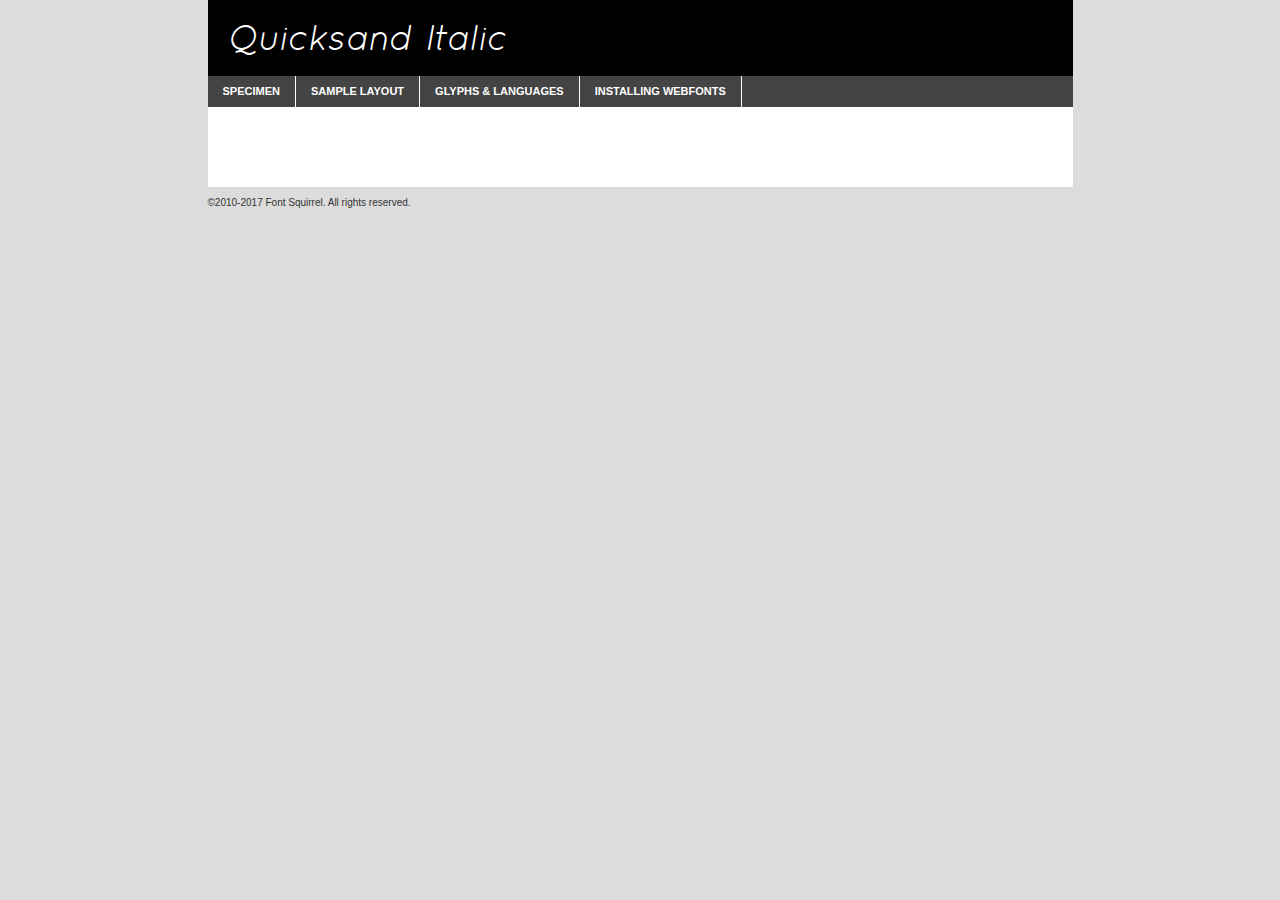
<file: webfontkit-20240423-150850/quicksand-italic-demo.html>
<!DOCTYPE html PUBLIC "-//W3C//DTD XHTML 1.0 Transitional//EN"
        "http://www.w3.org/TR/xhtml1/DTD/xhtml1-transitional.dtd">

<html xmlns="http://www.w3.org/1999/xhtml" xml:lang="en" lang="en">
<head>
    <meta http-equiv="Content-Type" content="text/html; charset=utf-8"/>
    <script src="http://ajax.googleapis.com/ajax/libs/jquery/1.7.2/jquery.min.js" type="text/javascript" charset="utf-8"></script>
    <script type="text/javascript">
		(function($) {
			$.fn.easyTabs = function(option) {
				var param = jQuery.extend({ fadeSpeed: 'fast', defaultContent: 1, activeClass: 'active' }, option);
				$(this).each(function() {
					var thisId = '#' + this.id;
					if ( param.defaultContent == '' )
					{
						param.defaultContent = 1;
					}
					if ( typeof param.defaultContent == 'number' )
					{
						var defaultTab = $(thisId + ' .tabs li:eq(' + (param.defaultContent - 1) + ') a').attr('href').substr(1);
					}
					else
					{
						var defaultTab = param.defaultContent;
					}
					$(thisId + ' .tabs li a').each(function() {
						var tabToHide = $(this).attr('href').substr(1);
						$('#' + tabToHide).addClass('easytabs-tab-content');
					});
					hideAll();
					changeContent(defaultTab);

					function hideAll() {$(thisId + ' .easytabs-tab-content').hide();}

					function changeContent(tabId)
					{
						hideAll();
						$(thisId + ' .tabs li').removeClass(param.activeClass);
						$(thisId + ' .tabs li a[href=#' + tabId + ']').closest('li').addClass(param.activeClass);
						if ( param.fadeSpeed != 'none' )
						{
							$(thisId + ' #' + tabId).fadeIn(param.fadeSpeed);
						}
						else
						{
							$(thisId + ' #' + tabId).show();
						}
					}

					$(thisId + ' .tabs li').click(function() {
						var tabId = $(this).find('a').attr('href').substr(1);
						changeContent(tabId);
						return false;
					});
				});
			}
		})(jQuery);
    </script>
    <link rel="stylesheet" href="specimen_files/specimen_stylesheet.css" type="text/css" charset="utf-8"/>
    <link rel="stylesheet" href="stylesheet.css" type="text/css" charset="utf-8"/>

    <style type="text/css">
        		body {
			font-family: 'quicksanditalic';
        		}

            </style>

    <title>Quicksand Italic Specimen</title>


    <script type="text/javascript" charset="utf-8">
		$(document).ready(function() {
			$('#container').easyTabs({ defaultContent: 1 });
		});
    </script>
</head>

<body>
<div id="container">
    <div id="header">
		Quicksand Italic    </div>
    <ul class="tabs">
        <li><a href="#specimen">Specimen</a></li>
        <li><a href="#layout">Sample Layout</a></li>
		        <li><a href="#glyphs">Glyphs &amp; Languages</a></li>
        <li><a href="#installing">Installing Webfonts</a></li>

    </ul>

    <div id="main_content">


        <div id="specimen">

            <div class="section">
                <div class="grid12 firstcol">
                    <div class="huge">AaBb</div>
                </div>
            </div>

            <div class="section">
                <div class="glyph_range">A&#x200B;B&#x200b;C&#x200b;D&#x200b;E&#x200b;F&#x200b;G&#x200b;H&#x200b;I&#x200b;J&#x200b;K&#x200b;L&#x200b;M&#x200b;N&#x200b;O&#x200b;P&#x200b;Q&#x200b;R&#x200b;S&#x200b;T&#x200b;U&#x200b;V&#x200b;W&#x200b;X&#x200b;Y&#x200b;Z&#x200b;a&#x200b;b&#x200b;c&#x200b;d&#x200b;e&#x200b;f&#x200b;g&#x200b;h&#x200b;i&#x200b;j&#x200b;k&#x200b;l&#x200b;m&#x200b;n&#x200b;o&#x200b;p&#x200b;q&#x200b;r&#x200b;s&#x200b;t&#x200b;u&#x200b;v&#x200b;w&#x200b;x&#x200b;y&#x200b;z&#x200b;1&#x200b;2&#x200b;3&#x200b;4&#x200b;5&#x200b;6&#x200b;7&#x200b;8&#x200b;9&#x200b;0&#x200b;&amp;&#x200b;.&#x200b;,&#x200b;?&#x200b;!&#x200b;&#64;&#x200b;(&#x200b;)&#x200b;#&#x200b;$&#x200b;%&#x200b;*&#x200b;+&#x200b;-&#x200b;=&#x200b;:&#x200b;;</div>
            </div>
            <div class="section">
                <div class="grid12 firstcol">
                    <table class="sample_table">
                        <tr>
                            <td>10</td>
                            <td class="size10">abcdefghijklmnopqrstuvwxyzABCDEFGHIJKLMNOPQRSTUVWXYZ0123456789abcdefghijklmnopqrstuvwxyzABCDEFGHIJKLMNOPQRSTUVWXYZ0123456789abcdefghijklmnopqrstuvwxyzABCDEFGHIJKLMNOPQRSTUVWXYZ</td>
                        </tr>
                        <tr>
                            <td>11</td>
                            <td class="size11">abcdefghijklmnopqrstuvwxyzABCDEFGHIJKLMNOPQRSTUVWXYZ0123456789abcdefghijklmnopqrstuvwxyzABCDEFGHIJKLMNOPQRSTUVWXYZ0123456789abcdefghijklmnopqrstuvwxyzABCDEFGHIJKLMNOPQRSTUVWXYZ</td>
                        </tr>
                        <tr>
                            <td>12</td>
                            <td class="size12">abcdefghijklmnopqrstuvwxyzABCDEFGHIJKLMNOPQRSTUVWXYZ0123456789abcdefghijklmnopqrstuvwxyzABCDEFGHIJKLMNOPQRSTUVWXYZ0123456789abcdefghijklmnopqrstuvwxyzABCDEFGHIJKLMNOPQRSTUVWXYZ</td>
                        </tr>
                        <tr>
                            <td>13</td>
                            <td class="size13">abcdefghijklmnopqrstuvwxyzABCDEFGHIJKLMNOPQRSTUVWXYZ0123456789abcdefghijklmnopqrstuvwxyzABCDEFGHIJKLMNOPQRSTUVWXYZ0123456789abcdefghijklmnopqrstuvwxyzABCDEFGHIJKLMNOPQRSTUVWXYZ</td>
                        </tr>
                        <tr>
                            <td>14</td>
                            <td class="size14">abcdefghijklmnopqrstuvwxyzABCDEFGHIJKLMNOPQRSTUVWXYZ0123456789abcdefghijklmnopqrstuvwxyzABCDEFGHIJKLMNOPQRSTUVWXYZ0123456789abcdefghijklmnopqrstuvwxyzABCDEFGHIJKLMNOPQRSTUVWXYZ</td>
                        </tr>
                        <tr>
                            <td>16</td>
                            <td class="size16">abcdefghijklmnopqrstuvwxyzABCDEFGHIJKLMNOPQRSTUVWXYZ0123456789abcdefghijklmnopqrstuvwxyzABCDEFGHIJKLMNOPQRSTUVWXYZ</td>
                        </tr>
                        <tr>
                            <td>18</td>
                            <td class="size18">abcdefghijklmnopqrstuvwxyzABCDEFGHIJKLMNOPQRSTUVWXYZ0123456789abcdefghijklmnopqrstuvwxyzABCDEFGHIJKLMNOPQRSTUVWXYZ</td>
                        </tr>
                        <tr>
                            <td>20</td>
                            <td class="size20">abcdefghijklmnopqrstuvwxyzABCDEFGHIJKLMNOPQRSTUVWXYZ0123456789abcdefghijklmnopqrstuvwxyzABCDEFGHIJKLMNOPQRSTUVWXYZ</td>
                        </tr>
                        <tr>
                            <td>24</td>
                            <td class="size24">abcdefghijklmnopqrstuvwxyzABCDEFGHIJKLMNOPQRSTUVWXYZ0123456789abcdefghijklmnopqrstuvwxyzABCDEFGHIJKLMNOPQRSTUVWXYZ</td>
                        </tr>
                        <tr>
                            <td>30</td>
                            <td class="size30">abcdefghijklmnopqrstuvwxyzABCDEFGHIJKLMNOPQRSTUVWXYZ0123456789abcdefghijklmnopqrstuvwxyzABCDEFGHIJKLMNOPQRSTUVWXYZ</td>
                        </tr>
                        <tr>
                            <td>36</td>
                            <td class="size36">abcdefghijklmnopqrstuvwxyzABCDEFGHIJKLMNOPQRSTUVWXYZ0123456789abcdefghijklmnopqrstuvwxyzABCDEFGHIJKLMNOPQRSTUVWXYZ</td>
                        </tr>
                        <tr>
                            <td>48</td>
                            <td class="size48">abcdefghijklmnopqrstuvwxyzABCDEFGHIJKLMNOPQRSTUVWXYZ0123456789abcdefghijklmnopqrstuvwxyzABCDEFGHIJKLMNOPQRSTUVWXYZ</td>
                        </tr>
                        <tr>
                            <td>60</td>
                            <td class="size60">abcdefghijklmnopqrstuvwxyzABCDEFGHIJKLMNOPQRSTUVWXYZ0123456789abcdefghijklmnopqrstuvwxyzABCDEFGHIJKLMNOPQRSTUVWXYZ</td>
                        </tr>
                        <tr>
                            <td>72</td>
                            <td class="size72">abcdefghijklmnopqrstuvwxyzABCDEFGHIJKLMNOPQRSTUVWXYZ0123456789abcdefghijklmnopqrstuvwxyzABCDEFGHIJKLMNOPQRSTUVWXYZ</td>
                        </tr>
                        <tr>
                            <td>90</td>
                            <td class="size90">abcdefghijklmnopqrstuvwxyzABCDEFGHIJKLMNOPQRSTUVWXYZ0123456789abcdefghijklmnopqrstuvwxyzABCDEFGHIJKLMNOPQRSTUVWXYZ</td>
                        </tr>
                    </table>

                </div>

            </div>


            <div class="section" id="bodycomparison">


                <div id="xheight">
                    <div class="fontbody">&#x25FC;&#x25FC;&#x25FC;&#x25FC;&#x25FC;&#x25FC;&#x25FC;&#x25FC;&#x25FC;&#x25FC;&#x25FC;&#x25FC;&#x25FC;&#x25FC;&#x25FC;&#x25FC;&#x25FC;&#x25FC;&#x25FC;&#x25FC;&#x25FC;&#x25FC;&#x25FC;&#x25FC;&#x25FC;&#x25FC;&#x25FC;&#x25FC;&#x25FC;&#x25FC;&#x25FC;&#x25FC;&#x25FC;&#x25FC;&#x25FC;&#x25FC;&#x25FC;&#x25FC;&#x25FC;&#x25FC;&#x25FC;&#x25FC;&#x25FC;&#x25FC;&#x25FC;&#x25FC;&#x25FC;&#x25FC;&#x25FC;&#x25FC;&#x25FC;&#x25FC;&#x25FC;&#x25FC;&#x25FC;&#x25FC;&#x25FC;&#x25FC;&#x25FC;&#x25FC;&#x25FC;&#x25FC;&#x25FC;&#x25FC;&#x25FC;&#x25FC;&#x25FC;&#x25FC;&#x25FC;&#x25FC;&#x25FC;&#x25FC;&#x25FC;&#x25FC;&#x25FC;&#x25FC;&#x25FC;&#x25FC;&#x25FC;&#x25FC;&#x25FC;&#x25FC;&#x25FC;&#x25FC;&#x25FC;&#x25FC;&#x25FC;&#x25FC;&#x25FC;&#x25FC;&#x25FC;&#x25FC;&#x25FC;&#x25FC;&#x25FC;&#x25FC;&#x25FC;&#x25FC;&#x25FC;body</div>
                    <div class="arialbody">body</div>
                    <div class="verdanabody">body</div>
                    <div class="georgiabody">body</div>
                </div>
                <div class="fontbody" style="z-index:1">
                    body<span>Quicksand Italic</span>
                </div>
                <div class="arialbody" style="z-index:1">
                    body<span>Arial</span>
                </div>
                <div class="verdanabody" style="z-index:1">
                    body<span>Verdana</span>
                </div>
                <div class="georgiabody" style="z-index:1">
                    body<span>Georgia</span>
                </div>


            </div>


            <div class="section psample psample_row1" id="">

                <div class="grid2 firstcol">
                    <p class="size10"><span>10.</span>Aenean lacinia bibendum nulla sed consectetur. Fusce dapibus, tellus ac cursus commodo, tortor mauris condimentum nibh, ut fermentum massa justo sit amet risus. Nullam id dolor id nibh ultricies vehicula ut id elit. Cum sociis natoque penatibus et magnis dis parturient montes, nascetur ridiculus mus. Nulla vitae elit libero, a pharetra augue.</p>

                </div>
                <div class="grid3">
                    <p class="size11"><span>11.</span>Aenean lacinia bibendum nulla sed consectetur. Fusce dapibus, tellus ac cursus commodo, tortor mauris condimentum nibh, ut fermentum massa justo sit amet risus. Nullam id dolor id nibh ultricies vehicula ut id elit. Cum sociis natoque penatibus et magnis dis parturient montes, nascetur ridiculus mus. Nulla vitae elit libero, a pharetra augue.</p>

                </div>
                <div class="grid3">
                    <p class="size12"><span>12.</span>Aenean lacinia bibendum nulla sed consectetur. Fusce dapibus, tellus ac cursus commodo, tortor mauris condimentum nibh, ut fermentum massa justo sit amet risus. Nullam id dolor id nibh ultricies vehicula ut id elit. Cum sociis natoque penatibus et magnis dis parturient montes, nascetur ridiculus mus. Nulla vitae elit libero, a pharetra augue.</p>

                </div>
                <div class="grid4">
                    <p class="size13"><span>13.</span>Aenean lacinia bibendum nulla sed consectetur. Fusce dapibus, tellus ac cursus commodo, tortor mauris condimentum nibh, ut fermentum massa justo sit amet risus. Nullam id dolor id nibh ultricies vehicula ut id elit. Cum sociis natoque penatibus et magnis dis parturient montes, nascetur ridiculus mus. Nulla vitae elit libero, a pharetra augue.</p>

                </div>
                <div class="white_blend"></div>

            </div>
            <div class="section psample psample_row2" id="">
                <div class="grid3 firstcol">
                    <p class="size14"><span>14.</span>Aenean lacinia bibendum nulla sed consectetur. Fusce dapibus, tellus ac cursus commodo, tortor mauris condimentum nibh, ut fermentum massa justo sit amet risus. Nullam id dolor id nibh ultricies vehicula ut id elit. Cum sociis natoque penatibus et magnis dis parturient montes, nascetur ridiculus mus. Nulla vitae elit libero, a pharetra augue.</p>

                </div>
                <div class="grid4">
                    <p class="size16"><span>16.</span>Aenean lacinia bibendum nulla sed consectetur. Fusce dapibus, tellus ac cursus commodo, tortor mauris condimentum nibh, ut fermentum massa justo sit amet risus. Nullam id dolor id nibh ultricies vehicula ut id elit. Cum sociis natoque penatibus et magnis dis parturient montes, nascetur ridiculus mus. Nulla vitae elit libero, a pharetra augue.</p>

                </div>
                <div class="grid5">
                    <p class="size18"><span>18.</span>Aenean lacinia bibendum nulla sed consectetur. Fusce dapibus, tellus ac cursus commodo, tortor mauris condimentum nibh, ut fermentum massa justo sit amet risus. Nullam id dolor id nibh ultricies vehicula ut id elit. Cum sociis natoque penatibus et magnis dis parturient montes, nascetur ridiculus mus. Nulla vitae elit libero, a pharetra augue.</p>

                </div>

                <div class="white_blend"></div>

            </div>

            <div class="section psample psample_row3" id="">
                <div class="grid5 firstcol">
                    <p class="size20"><span>20.</span>Aenean lacinia bibendum nulla sed consectetur. Fusce dapibus, tellus ac cursus commodo, tortor mauris condimentum nibh, ut fermentum massa justo sit amet risus. Nullam id dolor id nibh ultricies vehicula ut id elit. Cum sociis natoque penatibus et magnis dis parturient montes, nascetur ridiculus mus. Nulla vitae elit libero, a pharetra augue.</p>
                </div>
                <div class="grid7">
                    <p class="size24"><span>24.</span>Aenean lacinia bibendum nulla sed consectetur. Fusce dapibus, tellus ac cursus commodo, tortor mauris condimentum nibh, ut fermentum massa justo sit amet risus. Nullam id dolor id nibh ultricies vehicula ut id elit. Cum sociis natoque penatibus et magnis dis parturient montes, nascetur ridiculus mus. Nulla vitae elit libero, a pharetra augue.</p>
                </div>

                <div class="white_blend"></div>

            </div>

            <div class="section psample psample_row4" id="">
                <div class="grid12 firstcol">
                    <p class="size30"><span>30.</span>Aenean lacinia bibendum nulla sed consectetur. Fusce dapibus, tellus ac cursus commodo, tortor mauris condimentum nibh, ut fermentum massa justo sit amet risus. Nullam id dolor id nibh ultricies vehicula ut id elit. Cum sociis natoque penatibus et magnis dis parturient montes, nascetur ridiculus mus. Nulla vitae elit libero, a pharetra augue.</p>
                </div>
                <div class="white_blend"></div>

            </div>


            <div class="section psample psample_row1 fullreverse">
                <div class="grid2 firstcol">
                    <p class="size10"><span>10.</span>Aenean lacinia bibendum nulla sed consectetur. Fusce dapibus, tellus ac cursus commodo, tortor mauris condimentum nibh, ut fermentum massa justo sit amet risus. Nullam id dolor id nibh ultricies vehicula ut id elit. Cum sociis natoque penatibus et magnis dis parturient montes, nascetur ridiculus mus. Nulla vitae elit libero, a pharetra augue.</p>

                </div>
                <div class="grid3">
                    <p class="size11"><span>11.</span>Aenean lacinia bibendum nulla sed consectetur. Fusce dapibus, tellus ac cursus commodo, tortor mauris condimentum nibh, ut fermentum massa justo sit amet risus. Nullam id dolor id nibh ultricies vehicula ut id elit. Cum sociis natoque penatibus et magnis dis parturient montes, nascetur ridiculus mus. Nulla vitae elit libero, a pharetra augue.</p>

                </div>
                <div class="grid3">
                    <p class="size12"><span>12.</span>Aenean lacinia bibendum nulla sed consectetur. Fusce dapibus, tellus ac cursus commodo, tortor mauris condimentum nibh, ut fermentum massa justo sit amet risus. Nullam id dolor id nibh ultricies vehicula ut id elit. Cum sociis natoque penatibus et magnis dis parturient montes, nascetur ridiculus mus. Nulla vitae elit libero, a pharetra augue.</p>

                </div>
                <div class="grid4">
                    <p class="size13"><span>13.</span>Aenean lacinia bibendum nulla sed consectetur. Fusce dapibus, tellus ac cursus commodo, tortor mauris condimentum nibh, ut fermentum massa justo sit amet risus. Nullam id dolor id nibh ultricies vehicula ut id elit. Cum sociis natoque penatibus et magnis dis parturient montes, nascetur ridiculus mus. Nulla vitae elit libero, a pharetra augue.</p>

                </div>
                <div class="black_blend"></div>

            </div>

            <div class="section psample psample_row2 fullreverse">
                <div class="grid3 firstcol">
                    <p class="size14"><span>14.</span>Aenean lacinia bibendum nulla sed consectetur. Fusce dapibus, tellus ac cursus commodo, tortor mauris condimentum nibh, ut fermentum massa justo sit amet risus. Nullam id dolor id nibh ultricies vehicula ut id elit. Cum sociis natoque penatibus et magnis dis parturient montes, nascetur ridiculus mus. Nulla vitae elit libero, a pharetra augue.</p>

                </div>
                <div class="grid4">
                    <p class="size16"><span>16.</span>Aenean lacinia bibendum nulla sed consectetur. Fusce dapibus, tellus ac cursus commodo, tortor mauris condimentum nibh, ut fermentum massa justo sit amet risus. Nullam id dolor id nibh ultricies vehicula ut id elit. Cum sociis natoque penatibus et magnis dis parturient montes, nascetur ridiculus mus. Nulla vitae elit libero, a pharetra augue.</p>

                </div>
                <div class="grid5">
                    <p class="size18"><span>18.</span>Aenean lacinia bibendum nulla sed consectetur. Fusce dapibus, tellus ac cursus commodo, tortor mauris condimentum nibh, ut fermentum massa justo sit amet risus. Nullam id dolor id nibh ultricies vehicula ut id elit. Cum sociis natoque penatibus et magnis dis parturient montes, nascetur ridiculus mus. Nulla vitae elit libero, a pharetra augue.</p>

                </div>
                <div class="black_blend"></div>

            </div>

            <div class="section psample fullreverse psample_row3" id="">
                <div class="grid5 firstcol">
                    <p class="size20"><span>20.</span>Aenean lacinia bibendum nulla sed consectetur. Fusce dapibus, tellus ac cursus commodo, tortor mauris condimentum nibh, ut fermentum massa justo sit amet risus. Nullam id dolor id nibh ultricies vehicula ut id elit. Cum sociis natoque penatibus et magnis dis parturient montes, nascetur ridiculus mus. Nulla vitae elit libero, a pharetra augue.</p>
                </div>
                <div class="grid7">
                    <p class="size24"><span>24.</span>Aenean lacinia bibendum nulla sed consectetur. Fusce dapibus, tellus ac cursus commodo, tortor mauris condimentum nibh, ut fermentum massa justo sit amet risus. Nullam id dolor id nibh ultricies vehicula ut id elit. Cum sociis natoque penatibus et magnis dis parturient montes, nascetur ridiculus mus. Nulla vitae elit libero, a pharetra augue.</p>
                </div>

                <div class="black_blend"></div>

            </div>

            <div class="section psample fullreverse psample_row4" id="" style="border-bottom: 20px #000 solid;">
                <div class="grid12 firstcol">
                    <p class="size30"><span>30.</span>Aenean lacinia bibendum nulla sed consectetur. Fusce dapibus, tellus ac cursus commodo, tortor mauris condimentum nibh, ut fermentum massa justo sit amet risus. Nullam id dolor id nibh ultricies vehicula ut id elit. Cum sociis natoque penatibus et magnis dis parturient montes, nascetur ridiculus mus. Nulla vitae elit libero, a pharetra augue.</p>
                </div>
                <div class="black_blend"></div>

            </div>


        </div>

        <div id="layout">

            <div class="section">

                <div class="grid12 firstcol">
                    <h1>Lorem Ipsum Dolor</h1>
                    <h2>Etiam porta sem malesuada magna mollis euismod</h2>

                    <p class="byline">By <a href="#link">Aenean Lacinia</a></p>
                </div>
            </div>
            <div class="section">
                <div class="grid8 firstcol">
                    <p class="large">Donec sed odio dui. Morbi leo risus, porta ac consectetur ac, vestibulum at eros. Fusce dapibus, tellus ac cursus commodo, tortor mauris condimentum nibh, ut fermentum massa justo sit amet risus. </p>


                    <h3>Pellentesque ornare sem</h3>

                    <p>Maecenas sed diam eget risus varius blandit sit amet non magna. Maecenas faucibus mollis interdum. Donec ullamcorper nulla non metus auctor fringilla. Nullam id dolor id nibh ultricies vehicula ut id elit. Nullam id dolor id nibh ultricies vehicula ut id elit. </p>

                    <p>Aenean eu leo quam. Pellentesque ornare sem lacinia quam venenatis vestibulum. Lorem ipsum dolor sit amet, consectetur adipiscing elit. Cum sociis natoque penatibus et magnis dis parturient montes, nascetur ridiculus mus. </p>

                    <p>Nulla vitae elit libero, a pharetra augue. Praesent commodo cursus magna, vel scelerisque nisl consectetur et. Aenean lacinia bibendum nulla sed consectetur. </p>

                    <p>Nullam quis risus eget urna mollis ornare vel eu leo. Nullam quis risus eget urna mollis ornare vel eu leo. Maecenas sed diam eget risus varius blandit sit amet non magna. Donec ullamcorper nulla non metus auctor fringilla. </p>

                    <h3>Cras mattis consectetur</h3>

                    <p>Aenean eu leo quam. Pellentesque ornare sem lacinia quam venenatis vestibulum. Aenean lacinia bibendum nulla sed consectetur. Integer posuere erat a ante venenatis dapibus posuere velit aliquet. Cras mattis consectetur purus sit amet fermentum. </p>

                    <p>Nullam id dolor id nibh ultricies vehicula ut id elit. Nullam quis risus eget urna mollis ornare vel eu leo. Cras mattis consectetur purus sit amet fermentum.</p>
                </div>

                <div class="grid4 sidebar">

                    <div class="box reverse">
                        <p class="last">Nullam quis risus eget urna mollis ornare vel eu leo. Donec ullamcorper nulla non metus auctor fringilla. Cras mattis consectetur purus sit amet fermentum. Sed posuere consectetur est at lobortis. Lorem ipsum dolor sit amet, consectetur adipiscing elit. </p>
                    </div>

                    <p class="caption">Maecenas sed diam eget risus varius.</p>

                    <p>Vestibulum id ligula porta felis euismod semper. Integer posuere erat a ante venenatis dapibus posuere velit aliquet. Vestibulum id ligula porta felis euismod semper. Sed posuere consectetur est at lobortis. Maecenas sed diam eget risus varius blandit sit amet non magna. Fusce dapibus, tellus ac cursus commodo, tortor mauris condimentum nibh, ut fermentum massa justo sit amet risus. </p>


                    <p>Duis mollis, est non commodo luctus, nisi erat porttitor ligula, eget lacinia odio sem nec elit. Aenean lacinia bibendum nulla sed consectetur. Vivamus sagittis lacus vel augue laoreet rutrum faucibus dolor auctor. Aenean lacinia bibendum nulla sed consectetur. Nullam quis risus eget urna mollis ornare vel eu leo. </p>

                    <p>Praesent commodo cursus magna, vel scelerisque nisl consectetur et. Donec ullamcorper nulla non metus auctor fringilla. Maecenas faucibus mollis interdum. Fusce dapibus, tellus ac cursus commodo, tortor mauris condimentum nibh, ut fermentum massa justo sit amet risus. </p>

                </div>
            </div>

        </div>


		

        <div id="glyphs">
            <div class="section">
                <div class="grid12 firstcol">

                    <h1>Language Support</h1>
                    <p>The subset of Quicksand Italic in this kit supports the following languages:<br/>

						Albanian, Basque, Breton, Chamorro, Danish, Dutch, English, Faroese, Finnish, French, Frisian, Galician, Italian, Malagasy, Norwegian, Portuguese, Spanish, Alsatian, Aragonese, Arapaho, Arrernte, Asturian, Aymara, Bislama, Cebuano, Corsican, Fijian, French_creole, Genoese, Gilbertese, Greenlandic, Haitian_creole, Hiligaynon, Hmong, Hopi, Ibanag, Iloko_ilokano, Indonesian, Interglossa_glosa, Interlingua, Irish_gaelic, Jerriais, Lojban, Lombard, Luxembourgeois, Manx, Mohawk, Norfolk_pitcairnese, Occitan, Oromo, Pangasinan, Papiamento, Piedmontese, Potawatomi, Rhaeto-romance, Romansh, Rotokas, Sami_lule, Samoan, Sardinian, Scots_gaelic, Seychelles_creole, Shona, Sicilian, Somali, Southern_ndebele, Swahili, Swati_swazi, Tagalog_filipino_pilipino, Tetum, Tok_pisin, Uyghur_latinized, Volapuk, Walloon, Warlpiri, Xhosa, Yapese, Zulu, Latinbasic, Ubasic, Demo                    </p>
                    <h1>Glyph Chart</h1>
                    <p>The subset of Quicksand Italic in this kit includes all the glyphs listed below. Unicode entities are included above each glyph to help you insert individual characters into your layout.</p>
                    <div id="glyph_chart">

																																	                                <div><p>&amp;#32;</p>&#32;</div>
																				                                <div><p>&amp;#33;</p>&#33;</div>
																				                                <div><p>&amp;#34;</p>&#34;</div>
																				                                <div><p>&amp;#35;</p>&#35;</div>
																				                                <div><p>&amp;#36;</p>&#36;</div>
																				                                <div><p>&amp;#37;</p>&#37;</div>
																				                                <div><p>&amp;#38;</p>&#38;</div>
																				                                <div><p>&amp;#39;</p>&#39;</div>
																				                                <div><p>&amp;#40;</p>&#40;</div>
																				                                <div><p>&amp;#41;</p>&#41;</div>
																				                                <div><p>&amp;#42;</p>&#42;</div>
																				                                <div><p>&amp;#43;</p>&#43;</div>
																				                                <div><p>&amp;#44;</p>&#44;</div>
																				                                <div><p>&amp;#45;</p>&#45;</div>
																				                                <div><p>&amp;#46;</p>&#46;</div>
																				                                <div><p>&amp;#47;</p>&#47;</div>
																				                                <div><p>&amp;#48;</p>&#48;</div>
																				                                <div><p>&amp;#49;</p>&#49;</div>
																				                                <div><p>&amp;#50;</p>&#50;</div>
																				                                <div><p>&amp;#51;</p>&#51;</div>
																				                                <div><p>&amp;#52;</p>&#52;</div>
																				                                <div><p>&amp;#53;</p>&#53;</div>
																				                                <div><p>&amp;#54;</p>&#54;</div>
																				                                <div><p>&amp;#55;</p>&#55;</div>
																				                                <div><p>&amp;#56;</p>&#56;</div>
																				                                <div><p>&amp;#57;</p>&#57;</div>
																				                                <div><p>&amp;#58;</p>&#58;</div>
																				                                <div><p>&amp;#59;</p>&#59;</div>
																				                                <div><p>&amp;#60;</p>&#60;</div>
																				                                <div><p>&amp;#61;</p>&#61;</div>
																				                                <div><p>&amp;#62;</p>&#62;</div>
																				                                <div><p>&amp;#63;</p>&#63;</div>
																				                                <div><p>&amp;#64;</p>&#64;</div>
																				                                <div><p>&amp;#65;</p>&#65;</div>
																				                                <div><p>&amp;#66;</p>&#66;</div>
																				                                <div><p>&amp;#67;</p>&#67;</div>
																				                                <div><p>&amp;#68;</p>&#68;</div>
																				                                <div><p>&amp;#69;</p>&#69;</div>
																				                                <div><p>&amp;#70;</p>&#70;</div>
																				                                <div><p>&amp;#71;</p>&#71;</div>
																				                                <div><p>&amp;#72;</p>&#72;</div>
																				                                <div><p>&amp;#73;</p>&#73;</div>
																				                                <div><p>&amp;#74;</p>&#74;</div>
																				                                <div><p>&amp;#75;</p>&#75;</div>
																				                                <div><p>&amp;#76;</p>&#76;</div>
																				                                <div><p>&amp;#77;</p>&#77;</div>
																				                                <div><p>&amp;#78;</p>&#78;</div>
																				                                <div><p>&amp;#79;</p>&#79;</div>
																				                                <div><p>&amp;#80;</p>&#80;</div>
																				                                <div><p>&amp;#81;</p>&#81;</div>
																				                                <div><p>&amp;#82;</p>&#82;</div>
																				                                <div><p>&amp;#83;</p>&#83;</div>
																				                                <div><p>&amp;#84;</p>&#84;</div>
																				                                <div><p>&amp;#85;</p>&#85;</div>
																				                                <div><p>&amp;#86;</p>&#86;</div>
																				                                <div><p>&amp;#87;</p>&#87;</div>
																				                                <div><p>&amp;#88;</p>&#88;</div>
																				                                <div><p>&amp;#89;</p>&#89;</div>
																				                                <div><p>&amp;#90;</p>&#90;</div>
																				                                <div><p>&amp;#91;</p>&#91;</div>
																				                                <div><p>&amp;#92;</p>&#92;</div>
																				                                <div><p>&amp;#93;</p>&#93;</div>
																				                                <div><p>&amp;#94;</p>&#94;</div>
																				                                <div><p>&amp;#95;</p>&#95;</div>
																				                                <div><p>&amp;#96;</p>&#96;</div>
																				                                <div><p>&amp;#97;</p>&#97;</div>
																				                                <div><p>&amp;#98;</p>&#98;</div>
																				                                <div><p>&amp;#99;</p>&#99;</div>
																				                                <div><p>&amp;#100;</p>&#100;</div>
																				                                <div><p>&amp;#101;</p>&#101;</div>
																				                                <div><p>&amp;#102;</p>&#102;</div>
																				                                <div><p>&amp;#103;</p>&#103;</div>
																				                                <div><p>&amp;#104;</p>&#104;</div>
																				                                <div><p>&amp;#105;</p>&#105;</div>
																				                                <div><p>&amp;#106;</p>&#106;</div>
																				                                <div><p>&amp;#107;</p>&#107;</div>
																				                                <div><p>&amp;#108;</p>&#108;</div>
																				                                <div><p>&amp;#109;</p>&#109;</div>
																				                                <div><p>&amp;#110;</p>&#110;</div>
																				                                <div><p>&amp;#111;</p>&#111;</div>
																				                                <div><p>&amp;#112;</p>&#112;</div>
																				                                <div><p>&amp;#113;</p>&#113;</div>
																				                                <div><p>&amp;#114;</p>&#114;</div>
																				                                <div><p>&amp;#115;</p>&#115;</div>
																				                                <div><p>&amp;#116;</p>&#116;</div>
																				                                <div><p>&amp;#117;</p>&#117;</div>
																				                                <div><p>&amp;#118;</p>&#118;</div>
																				                                <div><p>&amp;#119;</p>&#119;</div>
																				                                <div><p>&amp;#120;</p>&#120;</div>
																				                                <div><p>&amp;#121;</p>&#121;</div>
																				                                <div><p>&amp;#122;</p>&#122;</div>
																				                                <div><p>&amp;#123;</p>&#123;</div>
																				                                <div><p>&amp;#124;</p>&#124;</div>
																				                                <div><p>&amp;#125;</p>&#125;</div>
																				                                <div><p>&amp;#126;</p>&#126;</div>
																				                                <div><p>&amp;#160;</p>&#160;</div>
																				                                <div><p>&amp;#161;</p>&#161;</div>
																				                                <div><p>&amp;#162;</p>&#162;</div>
																				                                <div><p>&amp;#163;</p>&#163;</div>
																				                                <div><p>&amp;#165;</p>&#165;</div>
																				                                <div><p>&amp;#168;</p>&#168;</div>
																				                                <div><p>&amp;#169;</p>&#169;</div>
																				                                <div><p>&amp;#171;</p>&#171;</div>
																				                                <div><p>&amp;#173;</p>&#173;</div>
																				                                <div><p>&amp;#174;</p>&#174;</div>
																				                                <div><p>&amp;#180;</p>&#180;</div>
																				                                <div><p>&amp;#187;</p>&#187;</div>
																				                                <div><p>&amp;#191;</p>&#191;</div>
																				                                <div><p>&amp;#192;</p>&#192;</div>
																				                                <div><p>&amp;#193;</p>&#193;</div>
																				                                <div><p>&amp;#194;</p>&#194;</div>
																				                                <div><p>&amp;#195;</p>&#195;</div>
																				                                <div><p>&amp;#196;</p>&#196;</div>
																				                                <div><p>&amp;#197;</p>&#197;</div>
																				                                <div><p>&amp;#198;</p>&#198;</div>
																				                                <div><p>&amp;#199;</p>&#199;</div>
																				                                <div><p>&amp;#200;</p>&#200;</div>
																				                                <div><p>&amp;#201;</p>&#201;</div>
																				                                <div><p>&amp;#202;</p>&#202;</div>
																				                                <div><p>&amp;#203;</p>&#203;</div>
																				                                <div><p>&amp;#204;</p>&#204;</div>
																				                                <div><p>&amp;#205;</p>&#205;</div>
																				                                <div><p>&amp;#206;</p>&#206;</div>
																				                                <div><p>&amp;#207;</p>&#207;</div>
																				                                <div><p>&amp;#208;</p>&#208;</div>
																				                                <div><p>&amp;#209;</p>&#209;</div>
																				                                <div><p>&amp;#210;</p>&#210;</div>
																				                                <div><p>&amp;#211;</p>&#211;</div>
																				                                <div><p>&amp;#212;</p>&#212;</div>
																				                                <div><p>&amp;#213;</p>&#213;</div>
																				                                <div><p>&amp;#214;</p>&#214;</div>
																				                                <div><p>&amp;#215;</p>&#215;</div>
																				                                <div><p>&amp;#216;</p>&#216;</div>
																				                                <div><p>&amp;#217;</p>&#217;</div>
																				                                <div><p>&amp;#218;</p>&#218;</div>
																				                                <div><p>&amp;#219;</p>&#219;</div>
																				                                <div><p>&amp;#220;</p>&#220;</div>
																				                                <div><p>&amp;#221;</p>&#221;</div>
																				                                <div><p>&amp;#224;</p>&#224;</div>
																				                                <div><p>&amp;#225;</p>&#225;</div>
																				                                <div><p>&amp;#226;</p>&#226;</div>
																				                                <div><p>&amp;#227;</p>&#227;</div>
																				                                <div><p>&amp;#228;</p>&#228;</div>
																				                                <div><p>&amp;#229;</p>&#229;</div>
																				                                <div><p>&amp;#230;</p>&#230;</div>
																				                                <div><p>&amp;#231;</p>&#231;</div>
																				                                <div><p>&amp;#232;</p>&#232;</div>
																				                                <div><p>&amp;#233;</p>&#233;</div>
																				                                <div><p>&amp;#234;</p>&#234;</div>
																				                                <div><p>&amp;#235;</p>&#235;</div>
																				                                <div><p>&amp;#236;</p>&#236;</div>
																				                                <div><p>&amp;#237;</p>&#237;</div>
																				                                <div><p>&amp;#238;</p>&#238;</div>
																				                                <div><p>&amp;#239;</p>&#239;</div>
																				                                <div><p>&amp;#240;</p>&#240;</div>
																				                                <div><p>&amp;#241;</p>&#241;</div>
																				                                <div><p>&amp;#242;</p>&#242;</div>
																				                                <div><p>&amp;#243;</p>&#243;</div>
																				                                <div><p>&amp;#244;</p>&#244;</div>
																				                                <div><p>&amp;#245;</p>&#245;</div>
																				                                <div><p>&amp;#246;</p>&#246;</div>
																				                                <div><p>&amp;#247;</p>&#247;</div>
																				                                <div><p>&amp;#248;</p>&#248;</div>
																				                                <div><p>&amp;#249;</p>&#249;</div>
																				                                <div><p>&amp;#250;</p>&#250;</div>
																				                                <div><p>&amp;#251;</p>&#251;</div>
																				                                <div><p>&amp;#252;</p>&#252;</div>
																				                                <div><p>&amp;#253;</p>&#253;</div>
																				                                <div><p>&amp;#255;</p>&#255;</div>
																				                                <div><p>&amp;#338;</p>&#338;</div>
																				                                <div><p>&amp;#339;</p>&#339;</div>
																				                                <div><p>&amp;#376;</p>&#376;</div>
																				                                <div><p>&amp;#710;</p>&#710;</div>
																				                                <div><p>&amp;#732;</p>&#732;</div>
																				                                <div><p>&amp;#8192;</p>&#8192;</div>
																				                                <div><p>&amp;#8193;</p>&#8193;</div>
																				                                <div><p>&amp;#8194;</p>&#8194;</div>
																				                                <div><p>&amp;#8195;</p>&#8195;</div>
																				                                <div><p>&amp;#8196;</p>&#8196;</div>
																				                                <div><p>&amp;#8197;</p>&#8197;</div>
																				                                <div><p>&amp;#8198;</p>&#8198;</div>
																				                                <div><p>&amp;#8199;</p>&#8199;</div>
																				                                <div><p>&amp;#8200;</p>&#8200;</div>
																				                                <div><p>&amp;#8201;</p>&#8201;</div>
																				                                <div><p>&amp;#8202;</p>&#8202;</div>
																				                                <div><p>&amp;#8208;</p>&#8208;</div>
																				                                <div><p>&amp;#8209;</p>&#8209;</div>
																				                                <div><p>&amp;#8210;</p>&#8210;</div>
																				                                <div><p>&amp;#8211;</p>&#8211;</div>
																				                                <div><p>&amp;#8212;</p>&#8212;</div>
																				                                <div><p>&amp;#8216;</p>&#8216;</div>
																				                                <div><p>&amp;#8217;</p>&#8217;</div>
																				                                <div><p>&amp;#8218;</p>&#8218;</div>
																				                                <div><p>&amp;#8220;</p>&#8220;</div>
																				                                <div><p>&amp;#8221;</p>&#8221;</div>
																				                                <div><p>&amp;#8222;</p>&#8222;</div>
																				                                <div><p>&amp;#8226;</p>&#8226;</div>
																				                                <div><p>&amp;#8230;</p>&#8230;</div>
																				                                <div><p>&amp;#8239;</p>&#8239;</div>
																				                                <div><p>&amp;#8249;</p>&#8249;</div>
																				                                <div><p>&amp;#8250;</p>&#8250;</div>
																				                                <div><p>&amp;#8287;</p>&#8287;</div>
																				                                <div><p>&amp;#8482;</p>&#8482;</div>
																				                                <div><p>&amp;#9724;</p>&#9724;</div>
																																													                    </div>
                </div>


            </div>
        </div>


        <div id="specs">

        </div>

        <div id="installing">
            <div class="section">
                <div class="grid7 firstcol">
                    <h1>Installing Webfonts</h1>

                    <p>Webfonts are supported by all major browser platforms but not all in the same way. There are currently four different font formats that must be included in order to target all browsers. This includes TTF, WOFF, EOT and SVG.</p>

                    <h2>1. Upload your webfonts</h2>
                    <p>You must upload your webfont kit to your website. They should be in or near the same directory as your CSS files.</p>

                    <h2>2. Include the webfont stylesheet</h2>
                    <p>A special CSS @font-face declaration helps the various browsers select the appropriate font it needs without causing you a bunch of headaches. Learn more about this syntax by reading the <a href="https://www.fontspring.com/blog/further-hardening-of-the-bulletproof-syntax">Fontspring blog post</a> about it. The code for it is as follows:</p>


                    <code>
                        @font-face{
                        font-family: 'MyWebFont';
                        src: url('WebFont.eot');
                        src: url('WebFont.eot?#iefix') format('embedded-opentype'),
                        url('WebFont.woff') format('woff'),
                        url('WebFont.ttf') format('truetype'),
                        url('WebFont.svg#webfont') format('svg');
                        }
                    </code>

                    <p>We've already gone ahead and generated the code for you. All you have to do is link to the stylesheet in your HTML, like this:</p>
                    <code>&lt;link rel=&quot;stylesheet&quot; href=&quot;stylesheet.css&quot; type=&quot;text/css&quot; charset=&quot;utf-8&quot; /&gt;</code>

                    <h2>3. Modify your own stylesheet</h2>
                    <p>To take advantage of your new fonts, you must tell your stylesheet to use them. Look at the original @font-face declaration above and find the property called "font-family." The name linked there will be what you use to reference the font. Prepend that webfont name to the font stack in the "font-family" property, inside the selector you want to change. For example:</p>
                    <code>p { font-family: 'WebFont', Arial, sans-serif; }</code>

                    <h2>4. Test</h2>
                    <p>Getting webfonts to work cross-browser <em>can</em> be tricky. Use the information in the sidebar to help you if you find that fonts aren't loading in a particular browser.</p>
                </div>

                <div class="grid5 sidebar">
                    <div class="box">
                        <h2>Troubleshooting<br/>Font-Face Problems</h2>
                        <p>Having trouble getting your webfonts to load in your new website? Here are some tips to sort out what might be the problem.</p>

                        <h3>Fonts not showing in any browser</h3>

                        <p>This sounds like you need to work on the plumbing. You either did not upload the fonts to the correct directory, or you did not link the fonts properly in the CSS. If you've confirmed that all this is correct and you still have a problem, take a look at your .htaccess file and see if requests are getting intercepted.</p>

                        <h3>Fonts not loading in iPhone or iPad</h3>

                        <p>The most common problem here is that you are serving the fonts from an IIS server. IIS refuses to serve files that have unknown MIME types. If that is the case, you must set the MIME type for SVG to "image/svg+xml" in the server settings. Follow these instructions from Microsoft if you need help.</p>

                        <h3>Fonts not loading in Firefox</h3>

                        <p>The primary reason for this failure? You are still using a version Firefox older than 3.5. So upgrade already! If that isn't it, then you are very likely serving fonts from a different domain. Firefox requires that all font assets be served from the same domain. Lastly it is possible that you need to add WOFF to your list of MIME types (if you are serving via IIS.)</p>

                        <h3>Fonts not loading in IE</h3>

                        <p>Are you looking at Internet Explorer on an actual Windows machine or are you cheating by using a service like Adobe BrowserLab? Many of these screenshot services do not render @font-face for IE. Best to test it on a real machine.</p>

                        <h3>Fonts not loading in IE9</h3>

                        <p>IE9, like Firefox, requires that fonts be served from the same domain as the website. Make sure that is the case.</p>
                    </div>
                </div>
            </div>

        </div>

    </div>
    <div id="footer">
        <p>&copy;2010-2017 Font Squirrel. All rights reserved.</p>
    </div>
</div>
</body>
</html>
</file>
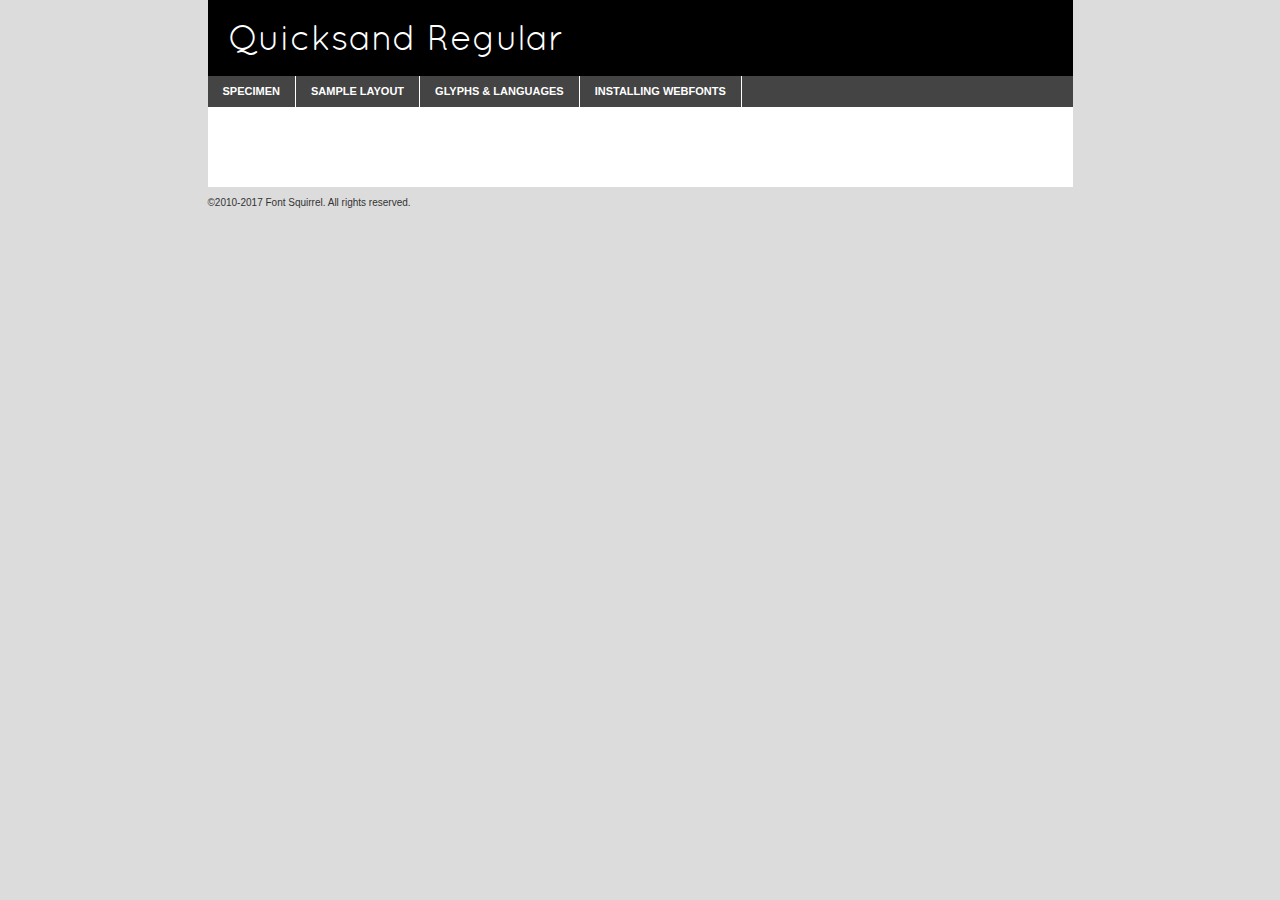
<file: webfontkit-20240423-150850/quicksand-regular-demo.html>
<!DOCTYPE html PUBLIC "-//W3C//DTD XHTML 1.0 Transitional//EN"
        "http://www.w3.org/TR/xhtml1/DTD/xhtml1-transitional.dtd">

<html xmlns="http://www.w3.org/1999/xhtml" xml:lang="en" lang="en">
<head>
    <meta http-equiv="Content-Type" content="text/html; charset=utf-8"/>
    <script src="http://ajax.googleapis.com/ajax/libs/jquery/1.7.2/jquery.min.js" type="text/javascript" charset="utf-8"></script>
    <script type="text/javascript">
		(function($) {
			$.fn.easyTabs = function(option) {
				var param = jQuery.extend({ fadeSpeed: 'fast', defaultContent: 1, activeClass: 'active' }, option);
				$(this).each(function() {
					var thisId = '#' + this.id;
					if ( param.defaultContent == '' )
					{
						param.defaultContent = 1;
					}
					if ( typeof param.defaultContent == 'number' )
					{
						var defaultTab = $(thisId + ' .tabs li:eq(' + (param.defaultContent - 1) + ') a').attr('href').substr(1);
					}
					else
					{
						var defaultTab = param.defaultContent;
					}
					$(thisId + ' .tabs li a').each(function() {
						var tabToHide = $(this).attr('href').substr(1);
						$('#' + tabToHide).addClass('easytabs-tab-content');
					});
					hideAll();
					changeContent(defaultTab);

					function hideAll() {$(thisId + ' .easytabs-tab-content').hide();}

					function changeContent(tabId)
					{
						hideAll();
						$(thisId + ' .tabs li').removeClass(param.activeClass);
						$(thisId + ' .tabs li a[href=#' + tabId + ']').closest('li').addClass(param.activeClass);
						if ( param.fadeSpeed != 'none' )
						{
							$(thisId + ' #' + tabId).fadeIn(param.fadeSpeed);
						}
						else
						{
							$(thisId + ' #' + tabId).show();
						}
					}

					$(thisId + ' .tabs li').click(function() {
						var tabId = $(this).find('a').attr('href').substr(1);
						changeContent(tabId);
						return false;
					});
				});
			}
		})(jQuery);
    </script>
    <link rel="stylesheet" href="specimen_files/specimen_stylesheet.css" type="text/css" charset="utf-8"/>
    <link rel="stylesheet" href="stylesheet.css" type="text/css" charset="utf-8"/>

    <style type="text/css">
        		body {
			font-family: 'quicksandregular';
        		}

            </style>

    <title>Quicksand Regular Specimen</title>


    <script type="text/javascript" charset="utf-8">
		$(document).ready(function() {
			$('#container').easyTabs({ defaultContent: 1 });
		});
    </script>
</head>

<body>
<div id="container">
    <div id="header">
		Quicksand Regular    </div>
    <ul class="tabs">
        <li><a href="#specimen">Specimen</a></li>
        <li><a href="#layout">Sample Layout</a></li>
		        <li><a href="#glyphs">Glyphs &amp; Languages</a></li>
        <li><a href="#installing">Installing Webfonts</a></li>

    </ul>

    <div id="main_content">


        <div id="specimen">

            <div class="section">
                <div class="grid12 firstcol">
                    <div class="huge">AaBb</div>
                </div>
            </div>

            <div class="section">
                <div class="glyph_range">A&#x200B;B&#x200b;C&#x200b;D&#x200b;E&#x200b;F&#x200b;G&#x200b;H&#x200b;I&#x200b;J&#x200b;K&#x200b;L&#x200b;M&#x200b;N&#x200b;O&#x200b;P&#x200b;Q&#x200b;R&#x200b;S&#x200b;T&#x200b;U&#x200b;V&#x200b;W&#x200b;X&#x200b;Y&#x200b;Z&#x200b;a&#x200b;b&#x200b;c&#x200b;d&#x200b;e&#x200b;f&#x200b;g&#x200b;h&#x200b;i&#x200b;j&#x200b;k&#x200b;l&#x200b;m&#x200b;n&#x200b;o&#x200b;p&#x200b;q&#x200b;r&#x200b;s&#x200b;t&#x200b;u&#x200b;v&#x200b;w&#x200b;x&#x200b;y&#x200b;z&#x200b;1&#x200b;2&#x200b;3&#x200b;4&#x200b;5&#x200b;6&#x200b;7&#x200b;8&#x200b;9&#x200b;0&#x200b;&amp;&#x200b;.&#x200b;,&#x200b;?&#x200b;!&#x200b;&#64;&#x200b;(&#x200b;)&#x200b;#&#x200b;$&#x200b;%&#x200b;*&#x200b;+&#x200b;-&#x200b;=&#x200b;:&#x200b;;</div>
            </div>
            <div class="section">
                <div class="grid12 firstcol">
                    <table class="sample_table">
                        <tr>
                            <td>10</td>
                            <td class="size10">abcdefghijklmnopqrstuvwxyzABCDEFGHIJKLMNOPQRSTUVWXYZ0123456789abcdefghijklmnopqrstuvwxyzABCDEFGHIJKLMNOPQRSTUVWXYZ0123456789abcdefghijklmnopqrstuvwxyzABCDEFGHIJKLMNOPQRSTUVWXYZ</td>
                        </tr>
                        <tr>
                            <td>11</td>
                            <td class="size11">abcdefghijklmnopqrstuvwxyzABCDEFGHIJKLMNOPQRSTUVWXYZ0123456789abcdefghijklmnopqrstuvwxyzABCDEFGHIJKLMNOPQRSTUVWXYZ0123456789abcdefghijklmnopqrstuvwxyzABCDEFGHIJKLMNOPQRSTUVWXYZ</td>
                        </tr>
                        <tr>
                            <td>12</td>
                            <td class="size12">abcdefghijklmnopqrstuvwxyzABCDEFGHIJKLMNOPQRSTUVWXYZ0123456789abcdefghijklmnopqrstuvwxyzABCDEFGHIJKLMNOPQRSTUVWXYZ0123456789abcdefghijklmnopqrstuvwxyzABCDEFGHIJKLMNOPQRSTUVWXYZ</td>
                        </tr>
                        <tr>
                            <td>13</td>
                            <td class="size13">abcdefghijklmnopqrstuvwxyzABCDEFGHIJKLMNOPQRSTUVWXYZ0123456789abcdefghijklmnopqrstuvwxyzABCDEFGHIJKLMNOPQRSTUVWXYZ0123456789abcdefghijklmnopqrstuvwxyzABCDEFGHIJKLMNOPQRSTUVWXYZ</td>
                        </tr>
                        <tr>
                            <td>14</td>
                            <td class="size14">abcdefghijklmnopqrstuvwxyzABCDEFGHIJKLMNOPQRSTUVWXYZ0123456789abcdefghijklmnopqrstuvwxyzABCDEFGHIJKLMNOPQRSTUVWXYZ0123456789abcdefghijklmnopqrstuvwxyzABCDEFGHIJKLMNOPQRSTUVWXYZ</td>
                        </tr>
                        <tr>
                            <td>16</td>
                            <td class="size16">abcdefghijklmnopqrstuvwxyzABCDEFGHIJKLMNOPQRSTUVWXYZ0123456789abcdefghijklmnopqrstuvwxyzABCDEFGHIJKLMNOPQRSTUVWXYZ</td>
                        </tr>
                        <tr>
                            <td>18</td>
                            <td class="size18">abcdefghijklmnopqrstuvwxyzABCDEFGHIJKLMNOPQRSTUVWXYZ0123456789abcdefghijklmnopqrstuvwxyzABCDEFGHIJKLMNOPQRSTUVWXYZ</td>
                        </tr>
                        <tr>
                            <td>20</td>
                            <td class="size20">abcdefghijklmnopqrstuvwxyzABCDEFGHIJKLMNOPQRSTUVWXYZ0123456789abcdefghijklmnopqrstuvwxyzABCDEFGHIJKLMNOPQRSTUVWXYZ</td>
                        </tr>
                        <tr>
                            <td>24</td>
                            <td class="size24">abcdefghijklmnopqrstuvwxyzABCDEFGHIJKLMNOPQRSTUVWXYZ0123456789abcdefghijklmnopqrstuvwxyzABCDEFGHIJKLMNOPQRSTUVWXYZ</td>
                        </tr>
                        <tr>
                            <td>30</td>
                            <td class="size30">abcdefghijklmnopqrstuvwxyzABCDEFGHIJKLMNOPQRSTUVWXYZ0123456789abcdefghijklmnopqrstuvwxyzABCDEFGHIJKLMNOPQRSTUVWXYZ</td>
                        </tr>
                        <tr>
                            <td>36</td>
                            <td class="size36">abcdefghijklmnopqrstuvwxyzABCDEFGHIJKLMNOPQRSTUVWXYZ0123456789abcdefghijklmnopqrstuvwxyzABCDEFGHIJKLMNOPQRSTUVWXYZ</td>
                        </tr>
                        <tr>
                            <td>48</td>
                            <td class="size48">abcdefghijklmnopqrstuvwxyzABCDEFGHIJKLMNOPQRSTUVWXYZ0123456789abcdefghijklmnopqrstuvwxyzABCDEFGHIJKLMNOPQRSTUVWXYZ</td>
                        </tr>
                        <tr>
                            <td>60</td>
                            <td class="size60">abcdefghijklmnopqrstuvwxyzABCDEFGHIJKLMNOPQRSTUVWXYZ0123456789abcdefghijklmnopqrstuvwxyzABCDEFGHIJKLMNOPQRSTUVWXYZ</td>
                        </tr>
                        <tr>
                            <td>72</td>
                            <td class="size72">abcdefghijklmnopqrstuvwxyzABCDEFGHIJKLMNOPQRSTUVWXYZ0123456789abcdefghijklmnopqrstuvwxyzABCDEFGHIJKLMNOPQRSTUVWXYZ</td>
                        </tr>
                        <tr>
                            <td>90</td>
                            <td class="size90">abcdefghijklmnopqrstuvwxyzABCDEFGHIJKLMNOPQRSTUVWXYZ0123456789abcdefghijklmnopqrstuvwxyzABCDEFGHIJKLMNOPQRSTUVWXYZ</td>
                        </tr>
                    </table>

                </div>

            </div>


            <div class="section" id="bodycomparison">


                <div id="xheight">
                    <div class="fontbody">&#x25FC;&#x25FC;&#x25FC;&#x25FC;&#x25FC;&#x25FC;&#x25FC;&#x25FC;&#x25FC;&#x25FC;&#x25FC;&#x25FC;&#x25FC;&#x25FC;&#x25FC;&#x25FC;&#x25FC;&#x25FC;&#x25FC;&#x25FC;&#x25FC;&#x25FC;&#x25FC;&#x25FC;&#x25FC;&#x25FC;&#x25FC;&#x25FC;&#x25FC;&#x25FC;&#x25FC;&#x25FC;&#x25FC;&#x25FC;&#x25FC;&#x25FC;&#x25FC;&#x25FC;&#x25FC;&#x25FC;&#x25FC;&#x25FC;&#x25FC;&#x25FC;&#x25FC;&#x25FC;&#x25FC;&#x25FC;&#x25FC;&#x25FC;&#x25FC;&#x25FC;&#x25FC;&#x25FC;&#x25FC;&#x25FC;&#x25FC;&#x25FC;&#x25FC;&#x25FC;&#x25FC;&#x25FC;&#x25FC;&#x25FC;&#x25FC;&#x25FC;&#x25FC;&#x25FC;&#x25FC;&#x25FC;&#x25FC;&#x25FC;&#x25FC;&#x25FC;&#x25FC;&#x25FC;&#x25FC;&#x25FC;&#x25FC;&#x25FC;&#x25FC;&#x25FC;&#x25FC;&#x25FC;&#x25FC;&#x25FC;&#x25FC;&#x25FC;&#x25FC;&#x25FC;&#x25FC;&#x25FC;&#x25FC;&#x25FC;&#x25FC;&#x25FC;&#x25FC;&#x25FC;&#x25FC;body</div>
                    <div class="arialbody">body</div>
                    <div class="verdanabody">body</div>
                    <div class="georgiabody">body</div>
                </div>
                <div class="fontbody" style="z-index:1">
                    body<span>Quicksand Regular</span>
                </div>
                <div class="arialbody" style="z-index:1">
                    body<span>Arial</span>
                </div>
                <div class="verdanabody" style="z-index:1">
                    body<span>Verdana</span>
                </div>
                <div class="georgiabody" style="z-index:1">
                    body<span>Georgia</span>
                </div>


            </div>


            <div class="section psample psample_row1" id="">

                <div class="grid2 firstcol">
                    <p class="size10"><span>10.</span>Aenean lacinia bibendum nulla sed consectetur. Fusce dapibus, tellus ac cursus commodo, tortor mauris condimentum nibh, ut fermentum massa justo sit amet risus. Nullam id dolor id nibh ultricies vehicula ut id elit. Cum sociis natoque penatibus et magnis dis parturient montes, nascetur ridiculus mus. Nulla vitae elit libero, a pharetra augue.</p>

                </div>
                <div class="grid3">
                    <p class="size11"><span>11.</span>Aenean lacinia bibendum nulla sed consectetur. Fusce dapibus, tellus ac cursus commodo, tortor mauris condimentum nibh, ut fermentum massa justo sit amet risus. Nullam id dolor id nibh ultricies vehicula ut id elit. Cum sociis natoque penatibus et magnis dis parturient montes, nascetur ridiculus mus. Nulla vitae elit libero, a pharetra augue.</p>

                </div>
                <div class="grid3">
                    <p class="size12"><span>12.</span>Aenean lacinia bibendum nulla sed consectetur. Fusce dapibus, tellus ac cursus commodo, tortor mauris condimentum nibh, ut fermentum massa justo sit amet risus. Nullam id dolor id nibh ultricies vehicula ut id elit. Cum sociis natoque penatibus et magnis dis parturient montes, nascetur ridiculus mus. Nulla vitae elit libero, a pharetra augue.</p>

                </div>
                <div class="grid4">
                    <p class="size13"><span>13.</span>Aenean lacinia bibendum nulla sed consectetur. Fusce dapibus, tellus ac cursus commodo, tortor mauris condimentum nibh, ut fermentum massa justo sit amet risus. Nullam id dolor id nibh ultricies vehicula ut id elit. Cum sociis natoque penatibus et magnis dis parturient montes, nascetur ridiculus mus. Nulla vitae elit libero, a pharetra augue.</p>

                </div>
                <div class="white_blend"></div>

            </div>
            <div class="section psample psample_row2" id="">
                <div class="grid3 firstcol">
                    <p class="size14"><span>14.</span>Aenean lacinia bibendum nulla sed consectetur. Fusce dapibus, tellus ac cursus commodo, tortor mauris condimentum nibh, ut fermentum massa justo sit amet risus. Nullam id dolor id nibh ultricies vehicula ut id elit. Cum sociis natoque penatibus et magnis dis parturient montes, nascetur ridiculus mus. Nulla vitae elit libero, a pharetra augue.</p>

                </div>
                <div class="grid4">
                    <p class="size16"><span>16.</span>Aenean lacinia bibendum nulla sed consectetur. Fusce dapibus, tellus ac cursus commodo, tortor mauris condimentum nibh, ut fermentum massa justo sit amet risus. Nullam id dolor id nibh ultricies vehicula ut id elit. Cum sociis natoque penatibus et magnis dis parturient montes, nascetur ridiculus mus. Nulla vitae elit libero, a pharetra augue.</p>

                </div>
                <div class="grid5">
                    <p class="size18"><span>18.</span>Aenean lacinia bibendum nulla sed consectetur. Fusce dapibus, tellus ac cursus commodo, tortor mauris condimentum nibh, ut fermentum massa justo sit amet risus. Nullam id dolor id nibh ultricies vehicula ut id elit. Cum sociis natoque penatibus et magnis dis parturient montes, nascetur ridiculus mus. Nulla vitae elit libero, a pharetra augue.</p>

                </div>

                <div class="white_blend"></div>

            </div>

            <div class="section psample psample_row3" id="">
                <div class="grid5 firstcol">
                    <p class="size20"><span>20.</span>Aenean lacinia bibendum nulla sed consectetur. Fusce dapibus, tellus ac cursus commodo, tortor mauris condimentum nibh, ut fermentum massa justo sit amet risus. Nullam id dolor id nibh ultricies vehicula ut id elit. Cum sociis natoque penatibus et magnis dis parturient montes, nascetur ridiculus mus. Nulla vitae elit libero, a pharetra augue.</p>
                </div>
                <div class="grid7">
                    <p class="size24"><span>24.</span>Aenean lacinia bibendum nulla sed consectetur. Fusce dapibus, tellus ac cursus commodo, tortor mauris condimentum nibh, ut fermentum massa justo sit amet risus. Nullam id dolor id nibh ultricies vehicula ut id elit. Cum sociis natoque penatibus et magnis dis parturient montes, nascetur ridiculus mus. Nulla vitae elit libero, a pharetra augue.</p>
                </div>

                <div class="white_blend"></div>

            </div>

            <div class="section psample psample_row4" id="">
                <div class="grid12 firstcol">
                    <p class="size30"><span>30.</span>Aenean lacinia bibendum nulla sed consectetur. Fusce dapibus, tellus ac cursus commodo, tortor mauris condimentum nibh, ut fermentum massa justo sit amet risus. Nullam id dolor id nibh ultricies vehicula ut id elit. Cum sociis natoque penatibus et magnis dis parturient montes, nascetur ridiculus mus. Nulla vitae elit libero, a pharetra augue.</p>
                </div>
                <div class="white_blend"></div>

            </div>


            <div class="section psample psample_row1 fullreverse">
                <div class="grid2 firstcol">
                    <p class="size10"><span>10.</span>Aenean lacinia bibendum nulla sed consectetur. Fusce dapibus, tellus ac cursus commodo, tortor mauris condimentum nibh, ut fermentum massa justo sit amet risus. Nullam id dolor id nibh ultricies vehicula ut id elit. Cum sociis natoque penatibus et magnis dis parturient montes, nascetur ridiculus mus. Nulla vitae elit libero, a pharetra augue.</p>

                </div>
                <div class="grid3">
                    <p class="size11"><span>11.</span>Aenean lacinia bibendum nulla sed consectetur. Fusce dapibus, tellus ac cursus commodo, tortor mauris condimentum nibh, ut fermentum massa justo sit amet risus. Nullam id dolor id nibh ultricies vehicula ut id elit. Cum sociis natoque penatibus et magnis dis parturient montes, nascetur ridiculus mus. Nulla vitae elit libero, a pharetra augue.</p>

                </div>
                <div class="grid3">
                    <p class="size12"><span>12.</span>Aenean lacinia bibendum nulla sed consectetur. Fusce dapibus, tellus ac cursus commodo, tortor mauris condimentum nibh, ut fermentum massa justo sit amet risus. Nullam id dolor id nibh ultricies vehicula ut id elit. Cum sociis natoque penatibus et magnis dis parturient montes, nascetur ridiculus mus. Nulla vitae elit libero, a pharetra augue.</p>

                </div>
                <div class="grid4">
                    <p class="size13"><span>13.</span>Aenean lacinia bibendum nulla sed consectetur. Fusce dapibus, tellus ac cursus commodo, tortor mauris condimentum nibh, ut fermentum massa justo sit amet risus. Nullam id dolor id nibh ultricies vehicula ut id elit. Cum sociis natoque penatibus et magnis dis parturient montes, nascetur ridiculus mus. Nulla vitae elit libero, a pharetra augue.</p>

                </div>
                <div class="black_blend"></div>

            </div>

            <div class="section psample psample_row2 fullreverse">
                <div class="grid3 firstcol">
                    <p class="size14"><span>14.</span>Aenean lacinia bibendum nulla sed consectetur. Fusce dapibus, tellus ac cursus commodo, tortor mauris condimentum nibh, ut fermentum massa justo sit amet risus. Nullam id dolor id nibh ultricies vehicula ut id elit. Cum sociis natoque penatibus et magnis dis parturient montes, nascetur ridiculus mus. Nulla vitae elit libero, a pharetra augue.</p>

                </div>
                <div class="grid4">
                    <p class="size16"><span>16.</span>Aenean lacinia bibendum nulla sed consectetur. Fusce dapibus, tellus ac cursus commodo, tortor mauris condimentum nibh, ut fermentum massa justo sit amet risus. Nullam id dolor id nibh ultricies vehicula ut id elit. Cum sociis natoque penatibus et magnis dis parturient montes, nascetur ridiculus mus. Nulla vitae elit libero, a pharetra augue.</p>

                </div>
                <div class="grid5">
                    <p class="size18"><span>18.</span>Aenean lacinia bibendum nulla sed consectetur. Fusce dapibus, tellus ac cursus commodo, tortor mauris condimentum nibh, ut fermentum massa justo sit amet risus. Nullam id dolor id nibh ultricies vehicula ut id elit. Cum sociis natoque penatibus et magnis dis parturient montes, nascetur ridiculus mus. Nulla vitae elit libero, a pharetra augue.</p>

                </div>
                <div class="black_blend"></div>

            </div>

            <div class="section psample fullreverse psample_row3" id="">
                <div class="grid5 firstcol">
                    <p class="size20"><span>20.</span>Aenean lacinia bibendum nulla sed consectetur. Fusce dapibus, tellus ac cursus commodo, tortor mauris condimentum nibh, ut fermentum massa justo sit amet risus. Nullam id dolor id nibh ultricies vehicula ut id elit. Cum sociis natoque penatibus et magnis dis parturient montes, nascetur ridiculus mus. Nulla vitae elit libero, a pharetra augue.</p>
                </div>
                <div class="grid7">
                    <p class="size24"><span>24.</span>Aenean lacinia bibendum nulla sed consectetur. Fusce dapibus, tellus ac cursus commodo, tortor mauris condimentum nibh, ut fermentum massa justo sit amet risus. Nullam id dolor id nibh ultricies vehicula ut id elit. Cum sociis natoque penatibus et magnis dis parturient montes, nascetur ridiculus mus. Nulla vitae elit libero, a pharetra augue.</p>
                </div>

                <div class="black_blend"></div>

            </div>

            <div class="section psample fullreverse psample_row4" id="" style="border-bottom: 20px #000 solid;">
                <div class="grid12 firstcol">
                    <p class="size30"><span>30.</span>Aenean lacinia bibendum nulla sed consectetur. Fusce dapibus, tellus ac cursus commodo, tortor mauris condimentum nibh, ut fermentum massa justo sit amet risus. Nullam id dolor id nibh ultricies vehicula ut id elit. Cum sociis natoque penatibus et magnis dis parturient montes, nascetur ridiculus mus. Nulla vitae elit libero, a pharetra augue.</p>
                </div>
                <div class="black_blend"></div>

            </div>


        </div>

        <div id="layout">

            <div class="section">

                <div class="grid12 firstcol">
                    <h1>Lorem Ipsum Dolor</h1>
                    <h2>Etiam porta sem malesuada magna mollis euismod</h2>

                    <p class="byline">By <a href="#link">Aenean Lacinia</a></p>
                </div>
            </div>
            <div class="section">
                <div class="grid8 firstcol">
                    <p class="large">Donec sed odio dui. Morbi leo risus, porta ac consectetur ac, vestibulum at eros. Fusce dapibus, tellus ac cursus commodo, tortor mauris condimentum nibh, ut fermentum massa justo sit amet risus. </p>


                    <h3>Pellentesque ornare sem</h3>

                    <p>Maecenas sed diam eget risus varius blandit sit amet non magna. Maecenas faucibus mollis interdum. Donec ullamcorper nulla non metus auctor fringilla. Nullam id dolor id nibh ultricies vehicula ut id elit. Nullam id dolor id nibh ultricies vehicula ut id elit. </p>

                    <p>Aenean eu leo quam. Pellentesque ornare sem lacinia quam venenatis vestibulum. Lorem ipsum dolor sit amet, consectetur adipiscing elit. Cum sociis natoque penatibus et magnis dis parturient montes, nascetur ridiculus mus. </p>

                    <p>Nulla vitae elit libero, a pharetra augue. Praesent commodo cursus magna, vel scelerisque nisl consectetur et. Aenean lacinia bibendum nulla sed consectetur. </p>

                    <p>Nullam quis risus eget urna mollis ornare vel eu leo. Nullam quis risus eget urna mollis ornare vel eu leo. Maecenas sed diam eget risus varius blandit sit amet non magna. Donec ullamcorper nulla non metus auctor fringilla. </p>

                    <h3>Cras mattis consectetur</h3>

                    <p>Aenean eu leo quam. Pellentesque ornare sem lacinia quam venenatis vestibulum. Aenean lacinia bibendum nulla sed consectetur. Integer posuere erat a ante venenatis dapibus posuere velit aliquet. Cras mattis consectetur purus sit amet fermentum. </p>

                    <p>Nullam id dolor id nibh ultricies vehicula ut id elit. Nullam quis risus eget urna mollis ornare vel eu leo. Cras mattis consectetur purus sit amet fermentum.</p>
                </div>

                <div class="grid4 sidebar">

                    <div class="box reverse">
                        <p class="last">Nullam quis risus eget urna mollis ornare vel eu leo. Donec ullamcorper nulla non metus auctor fringilla. Cras mattis consectetur purus sit amet fermentum. Sed posuere consectetur est at lobortis. Lorem ipsum dolor sit amet, consectetur adipiscing elit. </p>
                    </div>

                    <p class="caption">Maecenas sed diam eget risus varius.</p>

                    <p>Vestibulum id ligula porta felis euismod semper. Integer posuere erat a ante venenatis dapibus posuere velit aliquet. Vestibulum id ligula porta felis euismod semper. Sed posuere consectetur est at lobortis. Maecenas sed diam eget risus varius blandit sit amet non magna. Fusce dapibus, tellus ac cursus commodo, tortor mauris condimentum nibh, ut fermentum massa justo sit amet risus. </p>


                    <p>Duis mollis, est non commodo luctus, nisi erat porttitor ligula, eget lacinia odio sem nec elit. Aenean lacinia bibendum nulla sed consectetur. Vivamus sagittis lacus vel augue laoreet rutrum faucibus dolor auctor. Aenean lacinia bibendum nulla sed consectetur. Nullam quis risus eget urna mollis ornare vel eu leo. </p>

                    <p>Praesent commodo cursus magna, vel scelerisque nisl consectetur et. Donec ullamcorper nulla non metus auctor fringilla. Maecenas faucibus mollis interdum. Fusce dapibus, tellus ac cursus commodo, tortor mauris condimentum nibh, ut fermentum massa justo sit amet risus. </p>

                </div>
            </div>

        </div>


		

        <div id="glyphs">
            <div class="section">
                <div class="grid12 firstcol">

                    <h1>Language Support</h1>
                    <p>The subset of Quicksand Regular in this kit supports the following languages:<br/>

						Albanian, Basque, Breton, Chamorro, Danish, Dutch, English, Faroese, Finnish, French, Frisian, Galician, German, Icelandic, Italian, Malagasy, Norwegian, Portuguese, Spanish, Alsatian, Aragonese, Arapaho, Arrernte, Asturian, Aymara, Bislama, Cebuano, Corsican, Fijian, French_creole, Genoese, Gilbertese, Greenlandic, Haitian_creole, Hiligaynon, Hmong, Hopi, Ibanag, Iloko_ilokano, Indonesian, Interglossa_glosa, Interlingua, Irish_gaelic, Jerriais, Lojban, Lombard, Luxembourgeois, Manx, Mohawk, Norfolk_pitcairnese, Occitan, Oromo, Pangasinan, Papiamento, Piedmontese, Potawatomi, Rhaeto-romance, Romansh, Rotokas, Sami_lule, Samoan, Sardinian, Scots_gaelic, Seychelles_creole, Shona, Sicilian, Somali, Southern_ndebele, Swahili, Swati_swazi, Tagalog_filipino_pilipino, Tetum, Tok_pisin, Uyghur_latinized, Volapuk, Walloon, Warlpiri, Xhosa, Yapese, Zulu, Latinbasic, Ubasic, Demo                    </p>
                    <h1>Glyph Chart</h1>
                    <p>The subset of Quicksand Regular in this kit includes all the glyphs listed below. Unicode entities are included above each glyph to help you insert individual characters into your layout.</p>
                    <div id="glyph_chart">

																																	                                <div><p>&amp;#32;</p>&#32;</div>
																				                                <div><p>&amp;#33;</p>&#33;</div>
																				                                <div><p>&amp;#34;</p>&#34;</div>
																				                                <div><p>&amp;#35;</p>&#35;</div>
																				                                <div><p>&amp;#36;</p>&#36;</div>
																				                                <div><p>&amp;#37;</p>&#37;</div>
																				                                <div><p>&amp;#38;</p>&#38;</div>
																				                                <div><p>&amp;#39;</p>&#39;</div>
																				                                <div><p>&amp;#40;</p>&#40;</div>
																				                                <div><p>&amp;#41;</p>&#41;</div>
																				                                <div><p>&amp;#42;</p>&#42;</div>
																				                                <div><p>&amp;#43;</p>&#43;</div>
																				                                <div><p>&amp;#44;</p>&#44;</div>
																				                                <div><p>&amp;#45;</p>&#45;</div>
																				                                <div><p>&amp;#46;</p>&#46;</div>
																				                                <div><p>&amp;#47;</p>&#47;</div>
																				                                <div><p>&amp;#48;</p>&#48;</div>
																				                                <div><p>&amp;#49;</p>&#49;</div>
																				                                <div><p>&amp;#50;</p>&#50;</div>
																				                                <div><p>&amp;#51;</p>&#51;</div>
																				                                <div><p>&amp;#52;</p>&#52;</div>
																				                                <div><p>&amp;#53;</p>&#53;</div>
																				                                <div><p>&amp;#54;</p>&#54;</div>
																				                                <div><p>&amp;#55;</p>&#55;</div>
																				                                <div><p>&amp;#56;</p>&#56;</div>
																				                                <div><p>&amp;#57;</p>&#57;</div>
																				                                <div><p>&amp;#58;</p>&#58;</div>
																				                                <div><p>&amp;#59;</p>&#59;</div>
																				                                <div><p>&amp;#60;</p>&#60;</div>
																				                                <div><p>&amp;#61;</p>&#61;</div>
																				                                <div><p>&amp;#62;</p>&#62;</div>
																				                                <div><p>&amp;#63;</p>&#63;</div>
																				                                <div><p>&amp;#64;</p>&#64;</div>
																				                                <div><p>&amp;#65;</p>&#65;</div>
																				                                <div><p>&amp;#66;</p>&#66;</div>
																				                                <div><p>&amp;#67;</p>&#67;</div>
																				                                <div><p>&amp;#68;</p>&#68;</div>
																				                                <div><p>&amp;#69;</p>&#69;</div>
																				                                <div><p>&amp;#70;</p>&#70;</div>
																				                                <div><p>&amp;#71;</p>&#71;</div>
																				                                <div><p>&amp;#72;</p>&#72;</div>
																				                                <div><p>&amp;#73;</p>&#73;</div>
																				                                <div><p>&amp;#74;</p>&#74;</div>
																				                                <div><p>&amp;#75;</p>&#75;</div>
																				                                <div><p>&amp;#76;</p>&#76;</div>
																				                                <div><p>&amp;#77;</p>&#77;</div>
																				                                <div><p>&amp;#78;</p>&#78;</div>
																				                                <div><p>&amp;#79;</p>&#79;</div>
																				                                <div><p>&amp;#80;</p>&#80;</div>
																				                                <div><p>&amp;#81;</p>&#81;</div>
																				                                <div><p>&amp;#82;</p>&#82;</div>
																				                                <div><p>&amp;#83;</p>&#83;</div>
																				                                <div><p>&amp;#84;</p>&#84;</div>
																				                                <div><p>&amp;#85;</p>&#85;</div>
																				                                <div><p>&amp;#86;</p>&#86;</div>
																				                                <div><p>&amp;#87;</p>&#87;</div>
																				                                <div><p>&amp;#88;</p>&#88;</div>
																				                                <div><p>&amp;#89;</p>&#89;</div>
																				                                <div><p>&amp;#90;</p>&#90;</div>
																				                                <div><p>&amp;#91;</p>&#91;</div>
																				                                <div><p>&amp;#92;</p>&#92;</div>
																				                                <div><p>&amp;#93;</p>&#93;</div>
																				                                <div><p>&amp;#94;</p>&#94;</div>
																				                                <div><p>&amp;#95;</p>&#95;</div>
																				                                <div><p>&amp;#96;</p>&#96;</div>
																				                                <div><p>&amp;#97;</p>&#97;</div>
																				                                <div><p>&amp;#98;</p>&#98;</div>
																				                                <div><p>&amp;#99;</p>&#99;</div>
																				                                <div><p>&amp;#100;</p>&#100;</div>
																				                                <div><p>&amp;#101;</p>&#101;</div>
																				                                <div><p>&amp;#102;</p>&#102;</div>
																				                                <div><p>&amp;#103;</p>&#103;</div>
																				                                <div><p>&amp;#104;</p>&#104;</div>
																				                                <div><p>&amp;#105;</p>&#105;</div>
																				                                <div><p>&amp;#106;</p>&#106;</div>
																				                                <div><p>&amp;#107;</p>&#107;</div>
																				                                <div><p>&amp;#108;</p>&#108;</div>
																				                                <div><p>&amp;#109;</p>&#109;</div>
																				                                <div><p>&amp;#110;</p>&#110;</div>
																				                                <div><p>&amp;#111;</p>&#111;</div>
																				                                <div><p>&amp;#112;</p>&#112;</div>
																				                                <div><p>&amp;#113;</p>&#113;</div>
																				                                <div><p>&amp;#114;</p>&#114;</div>
																				                                <div><p>&amp;#115;</p>&#115;</div>
																				                                <div><p>&amp;#116;</p>&#116;</div>
																				                                <div><p>&amp;#117;</p>&#117;</div>
																				                                <div><p>&amp;#118;</p>&#118;</div>
																				                                <div><p>&amp;#119;</p>&#119;</div>
																				                                <div><p>&amp;#120;</p>&#120;</div>
																				                                <div><p>&amp;#121;</p>&#121;</div>
																				                                <div><p>&amp;#122;</p>&#122;</div>
																				                                <div><p>&amp;#123;</p>&#123;</div>
																				                                <div><p>&amp;#124;</p>&#124;</div>
																				                                <div><p>&amp;#125;</p>&#125;</div>
																				                                <div><p>&amp;#126;</p>&#126;</div>
																				                                <div><p>&amp;#160;</p>&#160;</div>
																				                                <div><p>&amp;#161;</p>&#161;</div>
																				                                <div><p>&amp;#162;</p>&#162;</div>
																				                                <div><p>&amp;#163;</p>&#163;</div>
																				                                <div><p>&amp;#165;</p>&#165;</div>
																				                                <div><p>&amp;#168;</p>&#168;</div>
																				                                <div><p>&amp;#169;</p>&#169;</div>
																				                                <div><p>&amp;#170;</p>&#170;</div>
																				                                <div><p>&amp;#171;</p>&#171;</div>
																				                                <div><p>&amp;#173;</p>&#173;</div>
																				                                <div><p>&amp;#174;</p>&#174;</div>
																				                                <div><p>&amp;#176;</p>&#176;</div>
																				                                <div><p>&amp;#178;</p>&#178;</div>
																				                                <div><p>&amp;#180;</p>&#180;</div>
																				                                <div><p>&amp;#182;</p>&#182;</div>
																				                                <div><p>&amp;#183;</p>&#183;</div>
																				                                <div><p>&amp;#184;</p>&#184;</div>
																				                                <div><p>&amp;#186;</p>&#186;</div>
																				                                <div><p>&amp;#187;</p>&#187;</div>
																				                                <div><p>&amp;#191;</p>&#191;</div>
																				                                <div><p>&amp;#192;</p>&#192;</div>
																				                                <div><p>&amp;#193;</p>&#193;</div>
																				                                <div><p>&amp;#194;</p>&#194;</div>
																				                                <div><p>&amp;#195;</p>&#195;</div>
																				                                <div><p>&amp;#196;</p>&#196;</div>
																				                                <div><p>&amp;#197;</p>&#197;</div>
																				                                <div><p>&amp;#198;</p>&#198;</div>
																				                                <div><p>&amp;#199;</p>&#199;</div>
																				                                <div><p>&amp;#200;</p>&#200;</div>
																				                                <div><p>&amp;#201;</p>&#201;</div>
																				                                <div><p>&amp;#202;</p>&#202;</div>
																				                                <div><p>&amp;#203;</p>&#203;</div>
																				                                <div><p>&amp;#204;</p>&#204;</div>
																				                                <div><p>&amp;#205;</p>&#205;</div>
																				                                <div><p>&amp;#206;</p>&#206;</div>
																				                                <div><p>&amp;#207;</p>&#207;</div>
																				                                <div><p>&amp;#208;</p>&#208;</div>
																				                                <div><p>&amp;#209;</p>&#209;</div>
																				                                <div><p>&amp;#210;</p>&#210;</div>
																				                                <div><p>&amp;#211;</p>&#211;</div>
																				                                <div><p>&amp;#212;</p>&#212;</div>
																				                                <div><p>&amp;#213;</p>&#213;</div>
																				                                <div><p>&amp;#214;</p>&#214;</div>
																				                                <div><p>&amp;#215;</p>&#215;</div>
																				                                <div><p>&amp;#216;</p>&#216;</div>
																				                                <div><p>&amp;#217;</p>&#217;</div>
																				                                <div><p>&amp;#218;</p>&#218;</div>
																				                                <div><p>&amp;#219;</p>&#219;</div>
																				                                <div><p>&amp;#220;</p>&#220;</div>
																				                                <div><p>&amp;#221;</p>&#221;</div>
																				                                <div><p>&amp;#222;</p>&#222;</div>
																				                                <div><p>&amp;#223;</p>&#223;</div>
																				                                <div><p>&amp;#224;</p>&#224;</div>
																				                                <div><p>&amp;#225;</p>&#225;</div>
																				                                <div><p>&amp;#226;</p>&#226;</div>
																				                                <div><p>&amp;#227;</p>&#227;</div>
																				                                <div><p>&amp;#228;</p>&#228;</div>
																				                                <div><p>&amp;#229;</p>&#229;</div>
																				                                <div><p>&amp;#230;</p>&#230;</div>
																				                                <div><p>&amp;#231;</p>&#231;</div>
																				                                <div><p>&amp;#232;</p>&#232;</div>
																				                                <div><p>&amp;#233;</p>&#233;</div>
																				                                <div><p>&amp;#234;</p>&#234;</div>
																				                                <div><p>&amp;#235;</p>&#235;</div>
																				                                <div><p>&amp;#236;</p>&#236;</div>
																				                                <div><p>&amp;#237;</p>&#237;</div>
																				                                <div><p>&amp;#238;</p>&#238;</div>
																				                                <div><p>&amp;#239;</p>&#239;</div>
																				                                <div><p>&amp;#240;</p>&#240;</div>
																				                                <div><p>&amp;#241;</p>&#241;</div>
																				                                <div><p>&amp;#242;</p>&#242;</div>
																				                                <div><p>&amp;#243;</p>&#243;</div>
																				                                <div><p>&amp;#244;</p>&#244;</div>
																				                                <div><p>&amp;#245;</p>&#245;</div>
																				                                <div><p>&amp;#246;</p>&#246;</div>
																				                                <div><p>&amp;#247;</p>&#247;</div>
																				                                <div><p>&amp;#248;</p>&#248;</div>
																				                                <div><p>&amp;#249;</p>&#249;</div>
																				                                <div><p>&amp;#250;</p>&#250;</div>
																				                                <div><p>&amp;#251;</p>&#251;</div>
																				                                <div><p>&amp;#252;</p>&#252;</div>
																				                                <div><p>&amp;#253;</p>&#253;</div>
																				                                <div><p>&amp;#254;</p>&#254;</div>
																				                                <div><p>&amp;#255;</p>&#255;</div>
																				                                <div><p>&amp;#338;</p>&#338;</div>
																				                                <div><p>&amp;#339;</p>&#339;</div>
																				                                <div><p>&amp;#376;</p>&#376;</div>
																				                                <div><p>&amp;#710;</p>&#710;</div>
																				                                <div><p>&amp;#732;</p>&#732;</div>
																				                                <div><p>&amp;#8192;</p>&#8192;</div>
																				                                <div><p>&amp;#8193;</p>&#8193;</div>
																				                                <div><p>&amp;#8194;</p>&#8194;</div>
																				                                <div><p>&amp;#8195;</p>&#8195;</div>
																				                                <div><p>&amp;#8196;</p>&#8196;</div>
																				                                <div><p>&amp;#8197;</p>&#8197;</div>
																				                                <div><p>&amp;#8198;</p>&#8198;</div>
																				                                <div><p>&amp;#8199;</p>&#8199;</div>
																				                                <div><p>&amp;#8200;</p>&#8200;</div>
																				                                <div><p>&amp;#8201;</p>&#8201;</div>
																				                                <div><p>&amp;#8202;</p>&#8202;</div>
																				                                <div><p>&amp;#8208;</p>&#8208;</div>
																				                                <div><p>&amp;#8209;</p>&#8209;</div>
																				                                <div><p>&amp;#8210;</p>&#8210;</div>
																				                                <div><p>&amp;#8211;</p>&#8211;</div>
																				                                <div><p>&amp;#8212;</p>&#8212;</div>
																				                                <div><p>&amp;#8216;</p>&#8216;</div>
																				                                <div><p>&amp;#8217;</p>&#8217;</div>
																				                                <div><p>&amp;#8218;</p>&#8218;</div>
																				                                <div><p>&amp;#8220;</p>&#8220;</div>
																				                                <div><p>&amp;#8221;</p>&#8221;</div>
																				                                <div><p>&amp;#8222;</p>&#8222;</div>
																				                                <div><p>&amp;#8226;</p>&#8226;</div>
																				                                <div><p>&amp;#8230;</p>&#8230;</div>
																				                                <div><p>&amp;#8239;</p>&#8239;</div>
																				                                <div><p>&amp;#8249;</p>&#8249;</div>
																				                                <div><p>&amp;#8250;</p>&#8250;</div>
																				                                <div><p>&amp;#8287;</p>&#8287;</div>
																				                                <div><p>&amp;#8482;</p>&#8482;</div>
																				                                <div><p>&amp;#9724;</p>&#9724;</div>
																																													                    </div>
                </div>


            </div>
        </div>


        <div id="specs">

        </div>

        <div id="installing">
            <div class="section">
                <div class="grid7 firstcol">
                    <h1>Installing Webfonts</h1>

                    <p>Webfonts are supported by all major browser platforms but not all in the same way. There are currently four different font formats that must be included in order to target all browsers. This includes TTF, WOFF, EOT and SVG.</p>

                    <h2>1. Upload your webfonts</h2>
                    <p>You must upload your webfont kit to your website. They should be in or near the same directory as your CSS files.</p>

                    <h2>2. Include the webfont stylesheet</h2>
                    <p>A special CSS @font-face declaration helps the various browsers select the appropriate font it needs without causing you a bunch of headaches. Learn more about this syntax by reading the <a href="https://www.fontspring.com/blog/further-hardening-of-the-bulletproof-syntax">Fontspring blog post</a> about it. The code for it is as follows:</p>


                    <code>
                        @font-face{
                        font-family: 'MyWebFont';
                        src: url('WebFont.eot');
                        src: url('WebFont.eot?#iefix') format('embedded-opentype'),
                        url('WebFont.woff') format('woff'),
                        url('WebFont.ttf') format('truetype'),
                        url('WebFont.svg#webfont') format('svg');
                        }
                    </code>

                    <p>We've already gone ahead and generated the code for you. All you have to do is link to the stylesheet in your HTML, like this:</p>
                    <code>&lt;link rel=&quot;stylesheet&quot; href=&quot;stylesheet.css&quot; type=&quot;text/css&quot; charset=&quot;utf-8&quot; /&gt;</code>

                    <h2>3. Modify your own stylesheet</h2>
                    <p>To take advantage of your new fonts, you must tell your stylesheet to use them. Look at the original @font-face declaration above and find the property called "font-family." The name linked there will be what you use to reference the font. Prepend that webfont name to the font stack in the "font-family" property, inside the selector you want to change. For example:</p>
                    <code>p { font-family: 'WebFont', Arial, sans-serif; }</code>

                    <h2>4. Test</h2>
                    <p>Getting webfonts to work cross-browser <em>can</em> be tricky. Use the information in the sidebar to help you if you find that fonts aren't loading in a particular browser.</p>
                </div>

                <div class="grid5 sidebar">
                    <div class="box">
                        <h2>Troubleshooting<br/>Font-Face Problems</h2>
                        <p>Having trouble getting your webfonts to load in your new website? Here are some tips to sort out what might be the problem.</p>

                        <h3>Fonts not showing in any browser</h3>

                        <p>This sounds like you need to work on the plumbing. You either did not upload the fonts to the correct directory, or you did not link the fonts properly in the CSS. If you've confirmed that all this is correct and you still have a problem, take a look at your .htaccess file and see if requests are getting intercepted.</p>

                        <h3>Fonts not loading in iPhone or iPad</h3>

                        <p>The most common problem here is that you are serving the fonts from an IIS server. IIS refuses to serve files that have unknown MIME types. If that is the case, you must set the MIME type for SVG to "image/svg+xml" in the server settings. Follow these instructions from Microsoft if you need help.</p>

                        <h3>Fonts not loading in Firefox</h3>

                        <p>The primary reason for this failure? You are still using a version Firefox older than 3.5. So upgrade already! If that isn't it, then you are very likely serving fonts from a different domain. Firefox requires that all font assets be served from the same domain. Lastly it is possible that you need to add WOFF to your list of MIME types (if you are serving via IIS.)</p>

                        <h3>Fonts not loading in IE</h3>

                        <p>Are you looking at Internet Explorer on an actual Windows machine or are you cheating by using a service like Adobe BrowserLab? Many of these screenshot services do not render @font-face for IE. Best to test it on a real machine.</p>

                        <h3>Fonts not loading in IE9</h3>

                        <p>IE9, like Firefox, requires that fonts be served from the same domain as the website. Make sure that is the case.</p>
                    </div>
                </div>
            </div>

        </div>

    </div>
    <div id="footer">
        <p>&copy;2010-2017 Font Squirrel. All rights reserved.</p>
    </div>
</div>
</body>
</html>
</file>
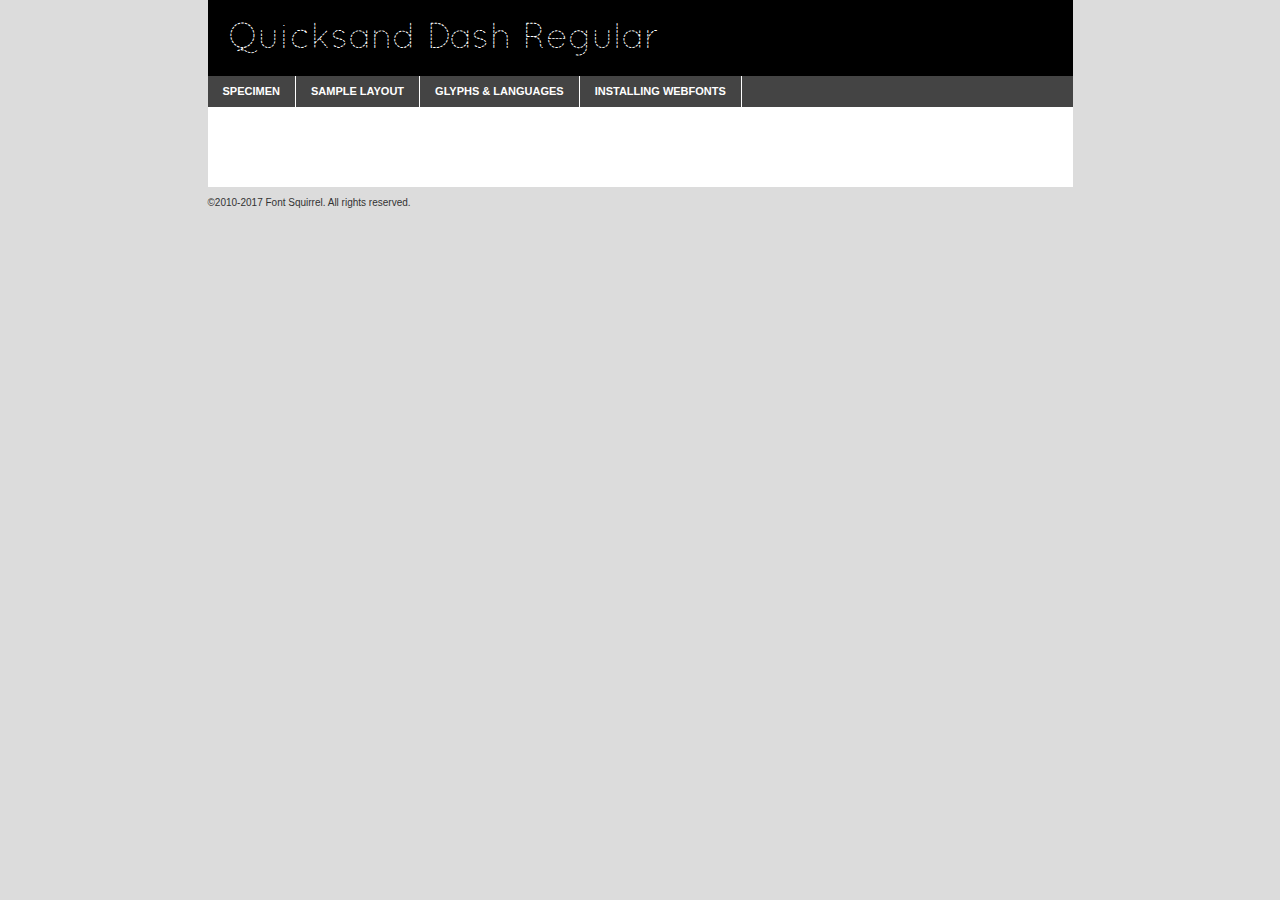
<file: webfontkit-20240423-150850/quicksand_dash-demo.html>
<!DOCTYPE html PUBLIC "-//W3C//DTD XHTML 1.0 Transitional//EN"
        "http://www.w3.org/TR/xhtml1/DTD/xhtml1-transitional.dtd">

<html xmlns="http://www.w3.org/1999/xhtml" xml:lang="en" lang="en">
<head>
    <meta http-equiv="Content-Type" content="text/html; charset=utf-8"/>
    <script src="http://ajax.googleapis.com/ajax/libs/jquery/1.7.2/jquery.min.js" type="text/javascript" charset="utf-8"></script>
    <script type="text/javascript">
		(function($) {
			$.fn.easyTabs = function(option) {
				var param = jQuery.extend({ fadeSpeed: 'fast', defaultContent: 1, activeClass: 'active' }, option);
				$(this).each(function() {
					var thisId = '#' + this.id;
					if ( param.defaultContent == '' )
					{
						param.defaultContent = 1;
					}
					if ( typeof param.defaultContent == 'number' )
					{
						var defaultTab = $(thisId + ' .tabs li:eq(' + (param.defaultContent - 1) + ') a').attr('href').substr(1);
					}
					else
					{
						var defaultTab = param.defaultContent;
					}
					$(thisId + ' .tabs li a').each(function() {
						var tabToHide = $(this).attr('href').substr(1);
						$('#' + tabToHide).addClass('easytabs-tab-content');
					});
					hideAll();
					changeContent(defaultTab);

					function hideAll() {$(thisId + ' .easytabs-tab-content').hide();}

					function changeContent(tabId)
					{
						hideAll();
						$(thisId + ' .tabs li').removeClass(param.activeClass);
						$(thisId + ' .tabs li a[href=#' + tabId + ']').closest('li').addClass(param.activeClass);
						if ( param.fadeSpeed != 'none' )
						{
							$(thisId + ' #' + tabId).fadeIn(param.fadeSpeed);
						}
						else
						{
							$(thisId + ' #' + tabId).show();
						}
					}

					$(thisId + ' .tabs li').click(function() {
						var tabId = $(this).find('a').attr('href').substr(1);
						changeContent(tabId);
						return false;
					});
				});
			}
		})(jQuery);
    </script>
    <link rel="stylesheet" href="specimen_files/specimen_stylesheet.css" type="text/css" charset="utf-8"/>
    <link rel="stylesheet" href="stylesheet.css" type="text/css" charset="utf-8"/>

    <style type="text/css">
        		body {
			font-family: 'quicksanddash';
        		}

            </style>

    <title>Quicksand Dash Regular Specimen</title>


    <script type="text/javascript" charset="utf-8">
		$(document).ready(function() {
			$('#container').easyTabs({ defaultContent: 1 });
		});
    </script>
</head>

<body>
<div id="container">
    <div id="header">
		Quicksand Dash Regular    </div>
    <ul class="tabs">
        <li><a href="#specimen">Specimen</a></li>
        <li><a href="#layout">Sample Layout</a></li>
		        <li><a href="#glyphs">Glyphs &amp; Languages</a></li>
        <li><a href="#installing">Installing Webfonts</a></li>

    </ul>

    <div id="main_content">


        <div id="specimen">

            <div class="section">
                <div class="grid12 firstcol">
                    <div class="huge">AaBb</div>
                </div>
            </div>

            <div class="section">
                <div class="glyph_range">A&#x200B;B&#x200b;C&#x200b;D&#x200b;E&#x200b;F&#x200b;G&#x200b;H&#x200b;I&#x200b;J&#x200b;K&#x200b;L&#x200b;M&#x200b;N&#x200b;O&#x200b;P&#x200b;Q&#x200b;R&#x200b;S&#x200b;T&#x200b;U&#x200b;V&#x200b;W&#x200b;X&#x200b;Y&#x200b;Z&#x200b;a&#x200b;b&#x200b;c&#x200b;d&#x200b;e&#x200b;f&#x200b;g&#x200b;h&#x200b;i&#x200b;j&#x200b;k&#x200b;l&#x200b;m&#x200b;n&#x200b;o&#x200b;p&#x200b;q&#x200b;r&#x200b;s&#x200b;t&#x200b;u&#x200b;v&#x200b;w&#x200b;x&#x200b;y&#x200b;z&#x200b;1&#x200b;2&#x200b;3&#x200b;4&#x200b;5&#x200b;6&#x200b;7&#x200b;8&#x200b;9&#x200b;0&#x200b;&amp;&#x200b;.&#x200b;,&#x200b;?&#x200b;!&#x200b;&#64;&#x200b;(&#x200b;)&#x200b;#&#x200b;$&#x200b;%&#x200b;*&#x200b;+&#x200b;-&#x200b;=&#x200b;:&#x200b;;</div>
            </div>
            <div class="section">
                <div class="grid12 firstcol">
                    <table class="sample_table">
                        <tr>
                            <td>10</td>
                            <td class="size10">abcdefghijklmnopqrstuvwxyzABCDEFGHIJKLMNOPQRSTUVWXYZ0123456789abcdefghijklmnopqrstuvwxyzABCDEFGHIJKLMNOPQRSTUVWXYZ0123456789abcdefghijklmnopqrstuvwxyzABCDEFGHIJKLMNOPQRSTUVWXYZ</td>
                        </tr>
                        <tr>
                            <td>11</td>
                            <td class="size11">abcdefghijklmnopqrstuvwxyzABCDEFGHIJKLMNOPQRSTUVWXYZ0123456789abcdefghijklmnopqrstuvwxyzABCDEFGHIJKLMNOPQRSTUVWXYZ0123456789abcdefghijklmnopqrstuvwxyzABCDEFGHIJKLMNOPQRSTUVWXYZ</td>
                        </tr>
                        <tr>
                            <td>12</td>
                            <td class="size12">abcdefghijklmnopqrstuvwxyzABCDEFGHIJKLMNOPQRSTUVWXYZ0123456789abcdefghijklmnopqrstuvwxyzABCDEFGHIJKLMNOPQRSTUVWXYZ0123456789abcdefghijklmnopqrstuvwxyzABCDEFGHIJKLMNOPQRSTUVWXYZ</td>
                        </tr>
                        <tr>
                            <td>13</td>
                            <td class="size13">abcdefghijklmnopqrstuvwxyzABCDEFGHIJKLMNOPQRSTUVWXYZ0123456789abcdefghijklmnopqrstuvwxyzABCDEFGHIJKLMNOPQRSTUVWXYZ0123456789abcdefghijklmnopqrstuvwxyzABCDEFGHIJKLMNOPQRSTUVWXYZ</td>
                        </tr>
                        <tr>
                            <td>14</td>
                            <td class="size14">abcdefghijklmnopqrstuvwxyzABCDEFGHIJKLMNOPQRSTUVWXYZ0123456789abcdefghijklmnopqrstuvwxyzABCDEFGHIJKLMNOPQRSTUVWXYZ0123456789abcdefghijklmnopqrstuvwxyzABCDEFGHIJKLMNOPQRSTUVWXYZ</td>
                        </tr>
                        <tr>
                            <td>16</td>
                            <td class="size16">abcdefghijklmnopqrstuvwxyzABCDEFGHIJKLMNOPQRSTUVWXYZ0123456789abcdefghijklmnopqrstuvwxyzABCDEFGHIJKLMNOPQRSTUVWXYZ</td>
                        </tr>
                        <tr>
                            <td>18</td>
                            <td class="size18">abcdefghijklmnopqrstuvwxyzABCDEFGHIJKLMNOPQRSTUVWXYZ0123456789abcdefghijklmnopqrstuvwxyzABCDEFGHIJKLMNOPQRSTUVWXYZ</td>
                        </tr>
                        <tr>
                            <td>20</td>
                            <td class="size20">abcdefghijklmnopqrstuvwxyzABCDEFGHIJKLMNOPQRSTUVWXYZ0123456789abcdefghijklmnopqrstuvwxyzABCDEFGHIJKLMNOPQRSTUVWXYZ</td>
                        </tr>
                        <tr>
                            <td>24</td>
                            <td class="size24">abcdefghijklmnopqrstuvwxyzABCDEFGHIJKLMNOPQRSTUVWXYZ0123456789abcdefghijklmnopqrstuvwxyzABCDEFGHIJKLMNOPQRSTUVWXYZ</td>
                        </tr>
                        <tr>
                            <td>30</td>
                            <td class="size30">abcdefghijklmnopqrstuvwxyzABCDEFGHIJKLMNOPQRSTUVWXYZ0123456789abcdefghijklmnopqrstuvwxyzABCDEFGHIJKLMNOPQRSTUVWXYZ</td>
                        </tr>
                        <tr>
                            <td>36</td>
                            <td class="size36">abcdefghijklmnopqrstuvwxyzABCDEFGHIJKLMNOPQRSTUVWXYZ0123456789abcdefghijklmnopqrstuvwxyzABCDEFGHIJKLMNOPQRSTUVWXYZ</td>
                        </tr>
                        <tr>
                            <td>48</td>
                            <td class="size48">abcdefghijklmnopqrstuvwxyzABCDEFGHIJKLMNOPQRSTUVWXYZ0123456789abcdefghijklmnopqrstuvwxyzABCDEFGHIJKLMNOPQRSTUVWXYZ</td>
                        </tr>
                        <tr>
                            <td>60</td>
                            <td class="size60">abcdefghijklmnopqrstuvwxyzABCDEFGHIJKLMNOPQRSTUVWXYZ0123456789abcdefghijklmnopqrstuvwxyzABCDEFGHIJKLMNOPQRSTUVWXYZ</td>
                        </tr>
                        <tr>
                            <td>72</td>
                            <td class="size72">abcdefghijklmnopqrstuvwxyzABCDEFGHIJKLMNOPQRSTUVWXYZ0123456789abcdefghijklmnopqrstuvwxyzABCDEFGHIJKLMNOPQRSTUVWXYZ</td>
                        </tr>
                        <tr>
                            <td>90</td>
                            <td class="size90">abcdefghijklmnopqrstuvwxyzABCDEFGHIJKLMNOPQRSTUVWXYZ0123456789abcdefghijklmnopqrstuvwxyzABCDEFGHIJKLMNOPQRSTUVWXYZ</td>
                        </tr>
                    </table>

                </div>

            </div>


            <div class="section" id="bodycomparison">


                <div id="xheight">
                    <div class="fontbody">&#x25FC;&#x25FC;&#x25FC;&#x25FC;&#x25FC;&#x25FC;&#x25FC;&#x25FC;&#x25FC;&#x25FC;&#x25FC;&#x25FC;&#x25FC;&#x25FC;&#x25FC;&#x25FC;&#x25FC;&#x25FC;&#x25FC;&#x25FC;&#x25FC;&#x25FC;&#x25FC;&#x25FC;&#x25FC;&#x25FC;&#x25FC;&#x25FC;&#x25FC;&#x25FC;&#x25FC;&#x25FC;&#x25FC;&#x25FC;&#x25FC;&#x25FC;&#x25FC;&#x25FC;&#x25FC;&#x25FC;&#x25FC;&#x25FC;&#x25FC;&#x25FC;&#x25FC;&#x25FC;&#x25FC;&#x25FC;&#x25FC;&#x25FC;&#x25FC;&#x25FC;&#x25FC;&#x25FC;&#x25FC;&#x25FC;&#x25FC;&#x25FC;&#x25FC;&#x25FC;&#x25FC;&#x25FC;&#x25FC;&#x25FC;&#x25FC;&#x25FC;&#x25FC;&#x25FC;&#x25FC;&#x25FC;&#x25FC;&#x25FC;&#x25FC;&#x25FC;&#x25FC;&#x25FC;&#x25FC;&#x25FC;&#x25FC;&#x25FC;&#x25FC;&#x25FC;&#x25FC;&#x25FC;&#x25FC;&#x25FC;&#x25FC;&#x25FC;&#x25FC;&#x25FC;&#x25FC;&#x25FC;&#x25FC;&#x25FC;&#x25FC;&#x25FC;&#x25FC;&#x25FC;&#x25FC;body</div>
                    <div class="arialbody">body</div>
                    <div class="verdanabody">body</div>
                    <div class="georgiabody">body</div>
                </div>
                <div class="fontbody" style="z-index:1">
                    body<span>Quicksand Dash Regular</span>
                </div>
                <div class="arialbody" style="z-index:1">
                    body<span>Arial</span>
                </div>
                <div class="verdanabody" style="z-index:1">
                    body<span>Verdana</span>
                </div>
                <div class="georgiabody" style="z-index:1">
                    body<span>Georgia</span>
                </div>


            </div>


            <div class="section psample psample_row1" id="">

                <div class="grid2 firstcol">
                    <p class="size10"><span>10.</span>Aenean lacinia bibendum nulla sed consectetur. Fusce dapibus, tellus ac cursus commodo, tortor mauris condimentum nibh, ut fermentum massa justo sit amet risus. Nullam id dolor id nibh ultricies vehicula ut id elit. Cum sociis natoque penatibus et magnis dis parturient montes, nascetur ridiculus mus. Nulla vitae elit libero, a pharetra augue.</p>

                </div>
                <div class="grid3">
                    <p class="size11"><span>11.</span>Aenean lacinia bibendum nulla sed consectetur. Fusce dapibus, tellus ac cursus commodo, tortor mauris condimentum nibh, ut fermentum massa justo sit amet risus. Nullam id dolor id nibh ultricies vehicula ut id elit. Cum sociis natoque penatibus et magnis dis parturient montes, nascetur ridiculus mus. Nulla vitae elit libero, a pharetra augue.</p>

                </div>
                <div class="grid3">
                    <p class="size12"><span>12.</span>Aenean lacinia bibendum nulla sed consectetur. Fusce dapibus, tellus ac cursus commodo, tortor mauris condimentum nibh, ut fermentum massa justo sit amet risus. Nullam id dolor id nibh ultricies vehicula ut id elit. Cum sociis natoque penatibus et magnis dis parturient montes, nascetur ridiculus mus. Nulla vitae elit libero, a pharetra augue.</p>

                </div>
                <div class="grid4">
                    <p class="size13"><span>13.</span>Aenean lacinia bibendum nulla sed consectetur. Fusce dapibus, tellus ac cursus commodo, tortor mauris condimentum nibh, ut fermentum massa justo sit amet risus. Nullam id dolor id nibh ultricies vehicula ut id elit. Cum sociis natoque penatibus et magnis dis parturient montes, nascetur ridiculus mus. Nulla vitae elit libero, a pharetra augue.</p>

                </div>
                <div class="white_blend"></div>

            </div>
            <div class="section psample psample_row2" id="">
                <div class="grid3 firstcol">
                    <p class="size14"><span>14.</span>Aenean lacinia bibendum nulla sed consectetur. Fusce dapibus, tellus ac cursus commodo, tortor mauris condimentum nibh, ut fermentum massa justo sit amet risus. Nullam id dolor id nibh ultricies vehicula ut id elit. Cum sociis natoque penatibus et magnis dis parturient montes, nascetur ridiculus mus. Nulla vitae elit libero, a pharetra augue.</p>

                </div>
                <div class="grid4">
                    <p class="size16"><span>16.</span>Aenean lacinia bibendum nulla sed consectetur. Fusce dapibus, tellus ac cursus commodo, tortor mauris condimentum nibh, ut fermentum massa justo sit amet risus. Nullam id dolor id nibh ultricies vehicula ut id elit. Cum sociis natoque penatibus et magnis dis parturient montes, nascetur ridiculus mus. Nulla vitae elit libero, a pharetra augue.</p>

                </div>
                <div class="grid5">
                    <p class="size18"><span>18.</span>Aenean lacinia bibendum nulla sed consectetur. Fusce dapibus, tellus ac cursus commodo, tortor mauris condimentum nibh, ut fermentum massa justo sit amet risus. Nullam id dolor id nibh ultricies vehicula ut id elit. Cum sociis natoque penatibus et magnis dis parturient montes, nascetur ridiculus mus. Nulla vitae elit libero, a pharetra augue.</p>

                </div>

                <div class="white_blend"></div>

            </div>

            <div class="section psample psample_row3" id="">
                <div class="grid5 firstcol">
                    <p class="size20"><span>20.</span>Aenean lacinia bibendum nulla sed consectetur. Fusce dapibus, tellus ac cursus commodo, tortor mauris condimentum nibh, ut fermentum massa justo sit amet risus. Nullam id dolor id nibh ultricies vehicula ut id elit. Cum sociis natoque penatibus et magnis dis parturient montes, nascetur ridiculus mus. Nulla vitae elit libero, a pharetra augue.</p>
                </div>
                <div class="grid7">
                    <p class="size24"><span>24.</span>Aenean lacinia bibendum nulla sed consectetur. Fusce dapibus, tellus ac cursus commodo, tortor mauris condimentum nibh, ut fermentum massa justo sit amet risus. Nullam id dolor id nibh ultricies vehicula ut id elit. Cum sociis natoque penatibus et magnis dis parturient montes, nascetur ridiculus mus. Nulla vitae elit libero, a pharetra augue.</p>
                </div>

                <div class="white_blend"></div>

            </div>

            <div class="section psample psample_row4" id="">
                <div class="grid12 firstcol">
                    <p class="size30"><span>30.</span>Aenean lacinia bibendum nulla sed consectetur. Fusce dapibus, tellus ac cursus commodo, tortor mauris condimentum nibh, ut fermentum massa justo sit amet risus. Nullam id dolor id nibh ultricies vehicula ut id elit. Cum sociis natoque penatibus et magnis dis parturient montes, nascetur ridiculus mus. Nulla vitae elit libero, a pharetra augue.</p>
                </div>
                <div class="white_blend"></div>

            </div>


            <div class="section psample psample_row1 fullreverse">
                <div class="grid2 firstcol">
                    <p class="size10"><span>10.</span>Aenean lacinia bibendum nulla sed consectetur. Fusce dapibus, tellus ac cursus commodo, tortor mauris condimentum nibh, ut fermentum massa justo sit amet risus. Nullam id dolor id nibh ultricies vehicula ut id elit. Cum sociis natoque penatibus et magnis dis parturient montes, nascetur ridiculus mus. Nulla vitae elit libero, a pharetra augue.</p>

                </div>
                <div class="grid3">
                    <p class="size11"><span>11.</span>Aenean lacinia bibendum nulla sed consectetur. Fusce dapibus, tellus ac cursus commodo, tortor mauris condimentum nibh, ut fermentum massa justo sit amet risus. Nullam id dolor id nibh ultricies vehicula ut id elit. Cum sociis natoque penatibus et magnis dis parturient montes, nascetur ridiculus mus. Nulla vitae elit libero, a pharetra augue.</p>

                </div>
                <div class="grid3">
                    <p class="size12"><span>12.</span>Aenean lacinia bibendum nulla sed consectetur. Fusce dapibus, tellus ac cursus commodo, tortor mauris condimentum nibh, ut fermentum massa justo sit amet risus. Nullam id dolor id nibh ultricies vehicula ut id elit. Cum sociis natoque penatibus et magnis dis parturient montes, nascetur ridiculus mus. Nulla vitae elit libero, a pharetra augue.</p>

                </div>
                <div class="grid4">
                    <p class="size13"><span>13.</span>Aenean lacinia bibendum nulla sed consectetur. Fusce dapibus, tellus ac cursus commodo, tortor mauris condimentum nibh, ut fermentum massa justo sit amet risus. Nullam id dolor id nibh ultricies vehicula ut id elit. Cum sociis natoque penatibus et magnis dis parturient montes, nascetur ridiculus mus. Nulla vitae elit libero, a pharetra augue.</p>

                </div>
                <div class="black_blend"></div>

            </div>

            <div class="section psample psample_row2 fullreverse">
                <div class="grid3 firstcol">
                    <p class="size14"><span>14.</span>Aenean lacinia bibendum nulla sed consectetur. Fusce dapibus, tellus ac cursus commodo, tortor mauris condimentum nibh, ut fermentum massa justo sit amet risus. Nullam id dolor id nibh ultricies vehicula ut id elit. Cum sociis natoque penatibus et magnis dis parturient montes, nascetur ridiculus mus. Nulla vitae elit libero, a pharetra augue.</p>

                </div>
                <div class="grid4">
                    <p class="size16"><span>16.</span>Aenean lacinia bibendum nulla sed consectetur. Fusce dapibus, tellus ac cursus commodo, tortor mauris condimentum nibh, ut fermentum massa justo sit amet risus. Nullam id dolor id nibh ultricies vehicula ut id elit. Cum sociis natoque penatibus et magnis dis parturient montes, nascetur ridiculus mus. Nulla vitae elit libero, a pharetra augue.</p>

                </div>
                <div class="grid5">
                    <p class="size18"><span>18.</span>Aenean lacinia bibendum nulla sed consectetur. Fusce dapibus, tellus ac cursus commodo, tortor mauris condimentum nibh, ut fermentum massa justo sit amet risus. Nullam id dolor id nibh ultricies vehicula ut id elit. Cum sociis natoque penatibus et magnis dis parturient montes, nascetur ridiculus mus. Nulla vitae elit libero, a pharetra augue.</p>

                </div>
                <div class="black_blend"></div>

            </div>

            <div class="section psample fullreverse psample_row3" id="">
                <div class="grid5 firstcol">
                    <p class="size20"><span>20.</span>Aenean lacinia bibendum nulla sed consectetur. Fusce dapibus, tellus ac cursus commodo, tortor mauris condimentum nibh, ut fermentum massa justo sit amet risus. Nullam id dolor id nibh ultricies vehicula ut id elit. Cum sociis natoque penatibus et magnis dis parturient montes, nascetur ridiculus mus. Nulla vitae elit libero, a pharetra augue.</p>
                </div>
                <div class="grid7">
                    <p class="size24"><span>24.</span>Aenean lacinia bibendum nulla sed consectetur. Fusce dapibus, tellus ac cursus commodo, tortor mauris condimentum nibh, ut fermentum massa justo sit amet risus. Nullam id dolor id nibh ultricies vehicula ut id elit. Cum sociis natoque penatibus et magnis dis parturient montes, nascetur ridiculus mus. Nulla vitae elit libero, a pharetra augue.</p>
                </div>

                <div class="black_blend"></div>

            </div>

            <div class="section psample fullreverse psample_row4" id="" style="border-bottom: 20px #000 solid;">
                <div class="grid12 firstcol">
                    <p class="size30"><span>30.</span>Aenean lacinia bibendum nulla sed consectetur. Fusce dapibus, tellus ac cursus commodo, tortor mauris condimentum nibh, ut fermentum massa justo sit amet risus. Nullam id dolor id nibh ultricies vehicula ut id elit. Cum sociis natoque penatibus et magnis dis parturient montes, nascetur ridiculus mus. Nulla vitae elit libero, a pharetra augue.</p>
                </div>
                <div class="black_blend"></div>

            </div>


        </div>

        <div id="layout">

            <div class="section">

                <div class="grid12 firstcol">
                    <h1>Lorem Ipsum Dolor</h1>
                    <h2>Etiam porta sem malesuada magna mollis euismod</h2>

                    <p class="byline">By <a href="#link">Aenean Lacinia</a></p>
                </div>
            </div>
            <div class="section">
                <div class="grid8 firstcol">
                    <p class="large">Donec sed odio dui. Morbi leo risus, porta ac consectetur ac, vestibulum at eros. Fusce dapibus, tellus ac cursus commodo, tortor mauris condimentum nibh, ut fermentum massa justo sit amet risus. </p>


                    <h3>Pellentesque ornare sem</h3>

                    <p>Maecenas sed diam eget risus varius blandit sit amet non magna. Maecenas faucibus mollis interdum. Donec ullamcorper nulla non metus auctor fringilla. Nullam id dolor id nibh ultricies vehicula ut id elit. Nullam id dolor id nibh ultricies vehicula ut id elit. </p>

                    <p>Aenean eu leo quam. Pellentesque ornare sem lacinia quam venenatis vestibulum. Lorem ipsum dolor sit amet, consectetur adipiscing elit. Cum sociis natoque penatibus et magnis dis parturient montes, nascetur ridiculus mus. </p>

                    <p>Nulla vitae elit libero, a pharetra augue. Praesent commodo cursus magna, vel scelerisque nisl consectetur et. Aenean lacinia bibendum nulla sed consectetur. </p>

                    <p>Nullam quis risus eget urna mollis ornare vel eu leo. Nullam quis risus eget urna mollis ornare vel eu leo. Maecenas sed diam eget risus varius blandit sit amet non magna. Donec ullamcorper nulla non metus auctor fringilla. </p>

                    <h3>Cras mattis consectetur</h3>

                    <p>Aenean eu leo quam. Pellentesque ornare sem lacinia quam venenatis vestibulum. Aenean lacinia bibendum nulla sed consectetur. Integer posuere erat a ante venenatis dapibus posuere velit aliquet. Cras mattis consectetur purus sit amet fermentum. </p>

                    <p>Nullam id dolor id nibh ultricies vehicula ut id elit. Nullam quis risus eget urna mollis ornare vel eu leo. Cras mattis consectetur purus sit amet fermentum.</p>
                </div>

                <div class="grid4 sidebar">

                    <div class="box reverse">
                        <p class="last">Nullam quis risus eget urna mollis ornare vel eu leo. Donec ullamcorper nulla non metus auctor fringilla. Cras mattis consectetur purus sit amet fermentum. Sed posuere consectetur est at lobortis. Lorem ipsum dolor sit amet, consectetur adipiscing elit. </p>
                    </div>

                    <p class="caption">Maecenas sed diam eget risus varius.</p>

                    <p>Vestibulum id ligula porta felis euismod semper. Integer posuere erat a ante venenatis dapibus posuere velit aliquet. Vestibulum id ligula porta felis euismod semper. Sed posuere consectetur est at lobortis. Maecenas sed diam eget risus varius blandit sit amet non magna. Fusce dapibus, tellus ac cursus commodo, tortor mauris condimentum nibh, ut fermentum massa justo sit amet risus. </p>


                    <p>Duis mollis, est non commodo luctus, nisi erat porttitor ligula, eget lacinia odio sem nec elit. Aenean lacinia bibendum nulla sed consectetur. Vivamus sagittis lacus vel augue laoreet rutrum faucibus dolor auctor. Aenean lacinia bibendum nulla sed consectetur. Nullam quis risus eget urna mollis ornare vel eu leo. </p>

                    <p>Praesent commodo cursus magna, vel scelerisque nisl consectetur et. Donec ullamcorper nulla non metus auctor fringilla. Maecenas faucibus mollis interdum. Fusce dapibus, tellus ac cursus commodo, tortor mauris condimentum nibh, ut fermentum massa justo sit amet risus. </p>

                </div>
            </div>

        </div>


		

        <div id="glyphs">
            <div class="section">
                <div class="grid12 firstcol">

                    <h1>Language Support</h1>
                    <p>The subset of Quicksand Dash Regular in this kit supports the following languages:<br/>

						English, Arrernte, Bislama, Cebuano, Fijian, Gilbertese, Hmong, Ibanag, Iloko_ilokano, Interglossa_glosa, Interlingua, Lojban, Norfolk_pitcairnese, Oromo, Rotokas, Seychelles_creole, Shona, Somali, Southern_ndebele, Swahili, Swati_swazi, Tok_pisin, Warlpiri, Xhosa, Zulu, Latinbasic, Demo                    </p>
                    <h1>Glyph Chart</h1>
                    <p>The subset of Quicksand Dash Regular in this kit includes all the glyphs listed below. Unicode entities are included above each glyph to help you insert individual characters into your layout.</p>
                    <div id="glyph_chart">

																																	                                <div><p>&amp;#32;</p>&#32;</div>
																				                                <div><p>&amp;#33;</p>&#33;</div>
																				                                <div><p>&amp;#34;</p>&#34;</div>
																				                                <div><p>&amp;#35;</p>&#35;</div>
																				                                <div><p>&amp;#36;</p>&#36;</div>
																				                                <div><p>&amp;#38;</p>&#38;</div>
																				                                <div><p>&amp;#39;</p>&#39;</div>
																				                                <div><p>&amp;#40;</p>&#40;</div>
																				                                <div><p>&amp;#41;</p>&#41;</div>
																				                                <div><p>&amp;#42;</p>&#42;</div>
																				                                <div><p>&amp;#43;</p>&#43;</div>
																				                                <div><p>&amp;#44;</p>&#44;</div>
																				                                <div><p>&amp;#45;</p>&#45;</div>
																				                                <div><p>&amp;#46;</p>&#46;</div>
																				                                <div><p>&amp;#47;</p>&#47;</div>
																				                                <div><p>&amp;#48;</p>&#48;</div>
																				                                <div><p>&amp;#49;</p>&#49;</div>
																				                                <div><p>&amp;#50;</p>&#50;</div>
																				                                <div><p>&amp;#51;</p>&#51;</div>
																				                                <div><p>&amp;#52;</p>&#52;</div>
																				                                <div><p>&amp;#53;</p>&#53;</div>
																				                                <div><p>&amp;#54;</p>&#54;</div>
																				                                <div><p>&amp;#55;</p>&#55;</div>
																				                                <div><p>&amp;#56;</p>&#56;</div>
																				                                <div><p>&amp;#57;</p>&#57;</div>
																				                                <div><p>&amp;#58;</p>&#58;</div>
																				                                <div><p>&amp;#59;</p>&#59;</div>
																				                                <div><p>&amp;#60;</p>&#60;</div>
																				                                <div><p>&amp;#61;</p>&#61;</div>
																				                                <div><p>&amp;#62;</p>&#62;</div>
																				                                <div><p>&amp;#63;</p>&#63;</div>
																				                                <div><p>&amp;#64;</p>&#64;</div>
																				                                <div><p>&amp;#65;</p>&#65;</div>
																				                                <div><p>&amp;#66;</p>&#66;</div>
																				                                <div><p>&amp;#67;</p>&#67;</div>
																				                                <div><p>&amp;#68;</p>&#68;</div>
																				                                <div><p>&amp;#69;</p>&#69;</div>
																				                                <div><p>&amp;#70;</p>&#70;</div>
																				                                <div><p>&amp;#71;</p>&#71;</div>
																				                                <div><p>&amp;#72;</p>&#72;</div>
																				                                <div><p>&amp;#73;</p>&#73;</div>
																				                                <div><p>&amp;#74;</p>&#74;</div>
																				                                <div><p>&amp;#75;</p>&#75;</div>
																				                                <div><p>&amp;#76;</p>&#76;</div>
																				                                <div><p>&amp;#77;</p>&#77;</div>
																				                                <div><p>&amp;#78;</p>&#78;</div>
																				                                <div><p>&amp;#79;</p>&#79;</div>
																				                                <div><p>&amp;#80;</p>&#80;</div>
																				                                <div><p>&amp;#81;</p>&#81;</div>
																				                                <div><p>&amp;#82;</p>&#82;</div>
																				                                <div><p>&amp;#83;</p>&#83;</div>
																				                                <div><p>&amp;#84;</p>&#84;</div>
																				                                <div><p>&amp;#85;</p>&#85;</div>
																				                                <div><p>&amp;#86;</p>&#86;</div>
																				                                <div><p>&amp;#87;</p>&#87;</div>
																				                                <div><p>&amp;#88;</p>&#88;</div>
																				                                <div><p>&amp;#89;</p>&#89;</div>
																				                                <div><p>&amp;#90;</p>&#90;</div>
																				                                <div><p>&amp;#91;</p>&#91;</div>
																				                                <div><p>&amp;#92;</p>&#92;</div>
																				                                <div><p>&amp;#93;</p>&#93;</div>
																				                                <div><p>&amp;#95;</p>&#95;</div>
																				                                <div><p>&amp;#97;</p>&#97;</div>
																				                                <div><p>&amp;#98;</p>&#98;</div>
																				                                <div><p>&amp;#99;</p>&#99;</div>
																				                                <div><p>&amp;#100;</p>&#100;</div>
																				                                <div><p>&amp;#101;</p>&#101;</div>
																				                                <div><p>&amp;#102;</p>&#102;</div>
																				                                <div><p>&amp;#103;</p>&#103;</div>
																				                                <div><p>&amp;#104;</p>&#104;</div>
																				                                <div><p>&amp;#105;</p>&#105;</div>
																				                                <div><p>&amp;#106;</p>&#106;</div>
																				                                <div><p>&amp;#107;</p>&#107;</div>
																				                                <div><p>&amp;#108;</p>&#108;</div>
																				                                <div><p>&amp;#109;</p>&#109;</div>
																				                                <div><p>&amp;#110;</p>&#110;</div>
																				                                <div><p>&amp;#111;</p>&#111;</div>
																				                                <div><p>&amp;#112;</p>&#112;</div>
																				                                <div><p>&amp;#113;</p>&#113;</div>
																				                                <div><p>&amp;#114;</p>&#114;</div>
																				                                <div><p>&amp;#115;</p>&#115;</div>
																				                                <div><p>&amp;#116;</p>&#116;</div>
																				                                <div><p>&amp;#117;</p>&#117;</div>
																				                                <div><p>&amp;#118;</p>&#118;</div>
																				                                <div><p>&amp;#119;</p>&#119;</div>
																				                                <div><p>&amp;#120;</p>&#120;</div>
																				                                <div><p>&amp;#121;</p>&#121;</div>
																				                                <div><p>&amp;#122;</p>&#122;</div>
																				                                <div><p>&amp;#123;</p>&#123;</div>
																				                                <div><p>&amp;#124;</p>&#124;</div>
																				                                <div><p>&amp;#125;</p>&#125;</div>
																				                                <div><p>&amp;#126;</p>&#126;</div>
																				                                <div><p>&amp;#160;</p>&#160;</div>
																				                                <div><p>&amp;#173;</p>&#173;</div>
																				                                <div><p>&amp;#732;</p>&#732;</div>
																				                                <div><p>&amp;#8192;</p>&#8192;</div>
																				                                <div><p>&amp;#8193;</p>&#8193;</div>
																				                                <div><p>&amp;#8194;</p>&#8194;</div>
																				                                <div><p>&amp;#8195;</p>&#8195;</div>
																				                                <div><p>&amp;#8196;</p>&#8196;</div>
																				                                <div><p>&amp;#8197;</p>&#8197;</div>
																				                                <div><p>&amp;#8198;</p>&#8198;</div>
																				                                <div><p>&amp;#8199;</p>&#8199;</div>
																				                                <div><p>&amp;#8200;</p>&#8200;</div>
																				                                <div><p>&amp;#8201;</p>&#8201;</div>
																				                                <div><p>&amp;#8202;</p>&#8202;</div>
																				                                <div><p>&amp;#8208;</p>&#8208;</div>
																				                                <div><p>&amp;#8209;</p>&#8209;</div>
																				                                <div><p>&amp;#8210;</p>&#8210;</div>
																				                                <div><p>&amp;#8211;</p>&#8211;</div>
																				                                <div><p>&amp;#8212;</p>&#8212;</div>
																				                                <div><p>&amp;#8216;</p>&#8216;</div>
																				                                <div><p>&amp;#8217;</p>&#8217;</div>
																				                                <div><p>&amp;#8218;</p>&#8218;</div>
																				                                <div><p>&amp;#8220;</p>&#8220;</div>
																				                                <div><p>&amp;#8221;</p>&#8221;</div>
																				                                <div><p>&amp;#8239;</p>&#8239;</div>
																				                                <div><p>&amp;#8287;</p>&#8287;</div>
																				                                <div><p>&amp;#9724;</p>&#9724;</div>
																																													                    </div>
                </div>


            </div>
        </div>


        <div id="specs">

        </div>

        <div id="installing">
            <div class="section">
                <div class="grid7 firstcol">
                    <h1>Installing Webfonts</h1>

                    <p>Webfonts are supported by all major browser platforms but not all in the same way. There are currently four different font formats that must be included in order to target all browsers. This includes TTF, WOFF, EOT and SVG.</p>

                    <h2>1. Upload your webfonts</h2>
                    <p>You must upload your webfont kit to your website. They should be in or near the same directory as your CSS files.</p>

                    <h2>2. Include the webfont stylesheet</h2>
                    <p>A special CSS @font-face declaration helps the various browsers select the appropriate font it needs without causing you a bunch of headaches. Learn more about this syntax by reading the <a href="https://www.fontspring.com/blog/further-hardening-of-the-bulletproof-syntax">Fontspring blog post</a> about it. The code for it is as follows:</p>


                    <code>
                        @font-face{
                        font-family: 'MyWebFont';
                        src: url('WebFont.eot');
                        src: url('WebFont.eot?#iefix') format('embedded-opentype'),
                        url('WebFont.woff') format('woff'),
                        url('WebFont.ttf') format('truetype'),
                        url('WebFont.svg#webfont') format('svg');
                        }
                    </code>

                    <p>We've already gone ahead and generated the code for you. All you have to do is link to the stylesheet in your HTML, like this:</p>
                    <code>&lt;link rel=&quot;stylesheet&quot; href=&quot;stylesheet.css&quot; type=&quot;text/css&quot; charset=&quot;utf-8&quot; /&gt;</code>

                    <h2>3. Modify your own stylesheet</h2>
                    <p>To take advantage of your new fonts, you must tell your stylesheet to use them. Look at the original @font-face declaration above and find the property called "font-family." The name linked there will be what you use to reference the font. Prepend that webfont name to the font stack in the "font-family" property, inside the selector you want to change. For example:</p>
                    <code>p { font-family: 'WebFont', Arial, sans-serif; }</code>

                    <h2>4. Test</h2>
                    <p>Getting webfonts to work cross-browser <em>can</em> be tricky. Use the information in the sidebar to help you if you find that fonts aren't loading in a particular browser.</p>
                </div>

                <div class="grid5 sidebar">
                    <div class="box">
                        <h2>Troubleshooting<br/>Font-Face Problems</h2>
                        <p>Having trouble getting your webfonts to load in your new website? Here are some tips to sort out what might be the problem.</p>

                        <h3>Fonts not showing in any browser</h3>

                        <p>This sounds like you need to work on the plumbing. You either did not upload the fonts to the correct directory, or you did not link the fonts properly in the CSS. If you've confirmed that all this is correct and you still have a problem, take a look at your .htaccess file and see if requests are getting intercepted.</p>

                        <h3>Fonts not loading in iPhone or iPad</h3>

                        <p>The most common problem here is that you are serving the fonts from an IIS server. IIS refuses to serve files that have unknown MIME types. If that is the case, you must set the MIME type for SVG to "image/svg+xml" in the server settings. Follow these instructions from Microsoft if you need help.</p>

                        <h3>Fonts not loading in Firefox</h3>

                        <p>The primary reason for this failure? You are still using a version Firefox older than 3.5. So upgrade already! If that isn't it, then you are very likely serving fonts from a different domain. Firefox requires that all font assets be served from the same domain. Lastly it is possible that you need to add WOFF to your list of MIME types (if you are serving via IIS.)</p>

                        <h3>Fonts not loading in IE</h3>

                        <p>Are you looking at Internet Explorer on an actual Windows machine or are you cheating by using a service like Adobe BrowserLab? Many of these screenshot services do not render @font-face for IE. Best to test it on a real machine.</p>

                        <h3>Fonts not loading in IE9</h3>

                        <p>IE9, like Firefox, requires that fonts be served from the same domain as the website. Make sure that is the case.</p>
                    </div>
                </div>
            </div>

        </div>

    </div>
    <div id="footer">
        <p>&copy;2010-2017 Font Squirrel. All rights reserved.</p>
    </div>
</div>
</body>
</html>
</file>
<file: style1.css>
body {
    max-width: 800px;
    margin: 0 auto;
  }
  
  .sender-column {
    text-align: right;
  }
  header {
    background-color: #8b55a7; /* Pretty Purple Color */
    color: #fff; /* Light text color */
    text-align: center;
    width: 820px;
    height: 30px;
    margin: 10px;
  }
  nav ul li {
    display: inline; /* Display list items horizontally */
    text-align: center;
    padding: 30px;
    font-size: 1.1em;
  }
  .main {
    width: 800px;
    height: 380px;
    background-color: #d4b3e5; /* Pretty Purple Color */
    display: flex;
    padding: 10px;
    margin: 10px;
  }
  
  .c1 {
    margin: 10px;
    padding-left: 10px;
    padding-top: 0.25px;
    border: 4px solid white;
    border-radius: .5%;
    width: 390px;
    height: 350px;
    background-color: #e7d8ee; /* Pretty Purple Color */
  }

  /*
  @media (min-width: 70em) {
    /* Increase the global font size on larger screens or windows
       for better readability 
    .c1 {
      background-color: #838183;
    }
  }
*/
  h1 {
    font-size: 1.5em;
  }
</file>
<file: style4.css>
html {
  font-family: sans-serif;
  font-size: 20px;
}

div{
  width: 10rem;/*200/20 = 10*/
  height: 10rem;/*200/20 = 10*/
  background: rgb(103, 104, 204);
  background-image: linear-gradient(to bottom right, rgba(0, 0, 0, 0) 0%,
   rgba(0, 0, 0, 0.2) 30%);
  color: rgb(230, 206, 176);
  text-shadow: 1px 1px 3px rgb(0, 0, 0);
  box-shadow: black 1px 1px 10px;
  box-shadow:rgb(255, 255, 255) 4px 4px 10px inset,
  rgb(0, 0, 0) -4px -4px 10px inset,
  rgb(0, 0, 0) 0px 0px 10px;
  margin: auto;
  text-align: center;
  line-height: 10em;
  border-radius: 10px;
  border: 1px solid rgb(68, 52, 138);

}
/* Your CSS below here */
</file>
<file: style3.css>
* {
  box-sizing: border-box;
}

html {
  font-family: sans-serif;
}

body {
  margin: 0;
  background: #ccc;
}

article {
  width: 210mm;
  height: 297mm;
  margin: 20px auto;
  position: relative;
}

address {
  position: absolute;
  bottom: 8mm;
  right: 20mm;
}

h1 {
  background-image: url("logo.png");
  filter: drop-shadow(15px 15px 10px rgba(0, 0, 0, 0.5));
  position: absolute;
  top: 12mm;
  left: 20mm;
  width: 128px;
  height: 128px;
  font-size: 20px;
  letter-spacing: 1px;
  text-align: center;
  padding: 44px 0;
  color: white;
  text-shadow: 1px 1px 1px black;
}

/* Your CSS below here */

.letter {
  background-color: white;
  background-image: url("top-image.png"); /*in case next line fails*/
  background-image: url("top-image.png"),
  url("bottom-image.png"),
  linear-gradient(to bottom, rgba(0,0,0,0.5),
   rgba(0,0,0,0), rgba(0,0,0,0.5));
  background-repeat: no-repeat, no-repeat;
  background-position: top center, bottom center;
  border-top:1mm solid rgb(145, 212, 9);
  border-bottom:1mm solid rgb(145, 212, 9);
}
</file>
<file: style6.css>
body {
  background-color: #fff;
  color: #333;
  margin: 0;
  font: 1.2em / 1.2 Arial, Helvetica, sans-serif;
}

img {
    max-width: 100%;
    display: block;
}

.logo {
  font-size: 200%;
  padding: 50px 20px;
  margin: 0 auto;
  max-width: 980px;
}

.grid {
  margin: 0 auto;
  padding: 0 20px;
  max-width: 980px;
  display: flex;
}

article img {
  float: left;
  margin-right: 1.1em;
}
article{
  margin-right: 1em;
}

.photos {
  display:grid;
  grid-template-columns: 150px 150px;
  gap: 1px;
}

nav {
  background-color: #000;
  padding: .5em;
  position: sticky;
  top: 0;
  margin-top: 0;
  width: 100%;
}

nav ul {
  margin: 0;
  padding: 0;
  list-style: none;
  display: flex;
  align-items: center;
  justify-content: space-around; 
}

nav a {
  color: #fff;
  text-decoration: none;
  padding: .5em 1em;
}

.photos {
  list-style: none;
  margin: 0;
  padding: 0;
}

.feature {
    width: 200px;
}
</file>
<file: style2.css>
/* General styles - put these straight into your stylesheet */
/*General Page rules*/

body {
  margin: 0;
}

html {
  font-family: 'Helvetica neue', Arial, 'sans serif';
  font-size: 10px;
  background-color: #ccc;
}

.card article {
  height: 12em; /*120px/10 = 12*/
  background-color: rgba(0,0,0,0.3);
}

.card article p{
  color: azure;
  padding: 2em;
}

/* Selectors to be matched up with rulesets */
/*0-1-2*/
.card article img
{
  max-height: 100%;
  float: right;
}

h2 {
  font-size: 2em; /*20px/10 = 2*/
  line-height: 1.5em; /*30/20 = 1.5 */
}

h2,
p {
  margin: 0;
}

.card header,
.card footer {
  height: 3em;
  padding: 1em;
}

/*0-1-1*/
.card footer
{
  background-image: linear-gradient(to bottom,rgba(0,0,0,0), rgba(0,0,0,0.1));
  border-radius: 0 0 1.5em 1.5em;
}

.card footer p
{
  font-size: 1.5em;
  line-height: 2em; /*30/15 = 2*/
}

/*0-1-1*/
.card header
{
  background-image: linear-gradient(to bottom,rgba(0,0,0,0.1), rgba(0,0,0,0));
  border-radius: 1.5em 1.5em 0 0;
}

/*0-1-0*/
.card
{
  width: 35em;
  height: 22em;
  margin: 5em auto;
  background-color: red;
  border: 0.2em solid black;
  border-radius: 1.5em;
}
</file>
<file: style.css>
body {
    max-width: 800px;
    margin: 0 auto;
  }
  
  .sender-column {
    text-align: right;
  }
  header {
    background-color: #8b55a7; /* Pretty Purple Color */
    color: #fff; /* Light text color */
    text-align: center;
    width: 820px;
  }
  nav ul li {
    display: inline; /* Display list items horizontally */
    text-align: center;
    padding: 30px;
    font-size: 1.1em;
  }
  .main {
    width: 800px;
    height: 360px;
    background-color: #d4b3e5; /* Pretty Purple Color */
    display: flex;
    padding-block: 10px;
    padding-inline: 10px;
  }
  
  .c1 {
    padding-left: 10px;
    padding-top: 0.25px;
    border: 4px solid white;
    border-radius: .5%;
    width: 390px;
    height: 350px;
    background-color: #e7d8ee; /* Pretty Purple Color */
  }

  h1 {
    font-size: 1.5em;
    position: relative;
  }
  
  h2 {
    font-size: 1.3em;
  }
  
  p,ul,ol,dl,address {
    font-size: 1.1em;
  }
  
  p, li, dd, dt, address {
    line-height: 1.5;
  }
</file>
<file: style5.css>
/* General setup */

/*! Generated by Font Squirrel (https://www.fontsquirrel.com) on April 20, 2024 */



@font-face {
  font-family: 'quicksandregular';
  src: url('webfontkit-20240423-150850/quicksand-regular-webfont.woff2') format('woff2'),
       url('webfontkit-20240423-150850/quicksand-regular-webfont.woff') format('woff');
  font-weight: normal;
  font-style: normal;

}




@font-face {
  font-family: 'quicksandbold';
  src: url('webfontkit-20240423-150850/quicksand-bold-webfont.woff2') format('woff2'),
       url('webfontkit-20240423-150850/quicksand-bold-webfont.woff') format('woff');
  font-weight: normal;
  font-style: normal;

}




@font-face {
  font-family: 'quicksanditalic';
  src: url('webfontkit-20240423-150850/quicksand-italic-webfont.woff2') format('woff2'),
       url('webfontkit-20240423-150850/quicksand-italic-webfont.woff') format('woff');
  font-weight: normal;
  font-style: normal;

}




@font-face {
  font-family: 'quicksanddash';
  src: url('webfontkit-20240423-150850/quicksand_dash-webfont.woff2') format('woff2'),
       url('webfontkit-20240423-150850/quicksand_dash-webfont.woff') format('woff');
  font-weight: normal;
  font-style: normal;

}

* {
  box-sizing: border-box;
}

html {
  font-family: "quicksandregular", serif;
  font-size: 10px;
}

body {
  margin: 0 auto;
  min-width: 1000px;
  max-width: 1400px;
}

/* Layout */

section {
  float: left;
  width: 50%;
  line-height: 1.6;
}

aside {
  float: left;
  width: 30%;
}

nav {
  float: left;
  width: 20%;
  display: flex;
}

footer {
  clear: both;
}

header, section, aside, nav, footer {
  padding: 20px;
}

/* header and footer */

header, footer {
  border-top: 5px solid #a66;
  border-bottom: 5px solid #a66;
}

/* WRITE YOUR CODE BELOW HERE */
h1, h2 {
  font-family: "quicksandbold", serif;
  text-transform: uppercase;
  letter-spacing: 2px;
  word-spacing: 2px;
}

header{
  text-align: center;
}
h2 + p {
  text-indent: 20px;
}
a {
  color:rgb(173, 11, 11);
}

a:visited {
  color:#a66;
  font-weight: bold;
}
a:focus {
  color:rgb(35, 0, 0);
  outline: none;
  text-decoration: none;
  background: #ffdfdf;
}
a:hover {
  color:rgb(62, 39, 39);
  text-decoration: none;
}
a:active {
  text-shadow:  0px 0px 10px black;
}
a[href^="http"] {
  background: url("external-link-52.png") no-repeat 100% 0;
  background-size: 8px 8px;
  padding-right: 10px;
  padding-left: 4px;
}

ul, ol {
  margin-top: 1em;
  margin-bottom: 1em;
  line-height: 1.6;
}

nav ul {
  list-style: none;
}

nav a {
  background: rgb(255, 255, 255);
  border: 0.1em solid #a66;
  display: flex;
  padding: 1em;
  margin: 1em;
  text-decoration: none;
  font-size: 1.4em;
  font-family: "quicksandbold", serif;
  justify-content: center;
  padding-left: 1.5em;
  padding-right: 1.5em;
}
</file>
<file: webfontkit-20240423-150850/stylesheet.css>
/*! Generated by Font Squirrel (https://www.fontsquirrel.com) on April 23, 2024 */



@font-face {
    font-family: 'quicksandregular';
    src: url('quicksand-regular-webfont.woff2') format('woff2'),
         url('quicksand-regular-webfont.woff') format('woff');
    font-weight: normal;
    font-style: normal;

}




@font-face {
    font-family: 'quicksandbold';
    src: url('quicksand-bold-webfont.woff2') format('woff2'),
         url('quicksand-bold-webfont.woff') format('woff');
    font-weight: normal;
    font-style: normal;

}




@font-face {
    font-family: 'quicksanditalic';
    src: url('quicksand-italic-webfont.woff2') format('woff2'),
         url('quicksand-italic-webfont.woff') format('woff');
    font-weight: normal;
    font-style: normal;

}




@font-face {
    font-family: 'quicksanddash';
    src: url('quicksand_dash-webfont.woff2') format('woff2'),
         url('quicksand_dash-webfont.woff') format('woff');
    font-weight: normal;
    font-style: normal;

}
</file>
<file: webfontkit-20240423-150850/specimen_files/specimen_stylesheet.css>
@import url('grid_12-825-55-15.css');

/*  
	CSS Reset by Eric Meyer - Released under Public Domain
    http://meyerweb.com/eric/tools/css/reset/
*/
html, body, div, span, applet, object, iframe,
h1, h2, h3, h4, h5, h6, p, blockquote, pre,
a, abbr, acronym, address, big, cite, code,
del, dfn, em, font, img, ins, kbd, q, s, samp,
small, strike, strong, sub, sup, tt, var,
b, u, i, center, dl, dt, dd, ol, ul, li,
fieldset, form, label, legend, table,
caption, tbody, tfoot, thead, tr, th, td {
	margin:         0;
	padding:        0;
	border:         0;
	outline:        0;
	font-size:      100%;
	vertical-align: baseline;
	background:     transparent;
}

body {
	line-height: 1;
}

ol, ul {
	list-style: none;
}

blockquote, q {
	quotes: none;
}

blockquote:before, blockquote:after,
q:before, q:after {
	content: '';
	content: none;
}

:focus {
	outline: 0;
}

ins {
	text-decoration: none;
}

del {
	text-decoration: line-through;
}

table {
	border-collapse: collapse;
	border-spacing:  0;
}


body {
	color:            #000;
	background-color: #dcdcdc;
}

a {
	text-decoration: none;
	color:           #1883ba;
}

h1 {
	font-size:     32px;
	font-weight:   normal;
	font-style:    normal;
	margin-bottom: 18px;
}

h2 {
	font-size: 18px;
}

#container {
	width:  865px;
	margin: 0px auto;
}


#header {
	padding:          20px;
	font-size:        36px;
	background-color: #000;
	color:            #fff;
}

#header span {
	color: #666;
}

#main_content {
	background-color: #fff;
	padding:          60px 20px 20px;
}


#footer p {
	margin:         0;
	padding-top:    10px;
	padding-bottom: 50px;
	color:          #333;
	font:           10px Arial, sans-serif;
}

.tabs {
	width:            100%;
	height:           31px;
	background-color: #444;
}

.tabs li {
	float:            left;
	margin:           0;
	overflow:         hidden;
	background-color: #444;
}

.tabs li a {
	display:         block;
	color:           #fff;
	text-decoration: none;
	font:            bold 11px/11px 'Arial';
	text-transform:  uppercase;
	padding:         10px 15px;
	border-right:    1px solid #fff;
}

.tabs li a:hover {
	background-color: #00b3ff;

}

.tabs li.active a {
	color:            #000;
	background-color: #fff;
}


div.huge {

	font-size:      300px;
	line-height:    1em;
	padding:        0;
	letter-spacing: -.02em;
	overflow:       hidden;
}

div.glyph_range {
	font-size:   72px;
	line-height: 1.1em;
}

.size10 {
	font-size: 10px;
}

.size11 {
	font-size: 11px;
}

.size12 {
	font-size: 12px;
}

.size13 {
	font-size: 13px;
}

.size14 {
	font-size: 14px;
}

.size16 {
	font-size: 16px;
}

.size18 {
	font-size: 18px;
}

.size20 {
	font-size: 20px;
}

.size24 {
	font-size: 24px;
}

.size30 {
	font-size: 30px;
}

.size36 {
	font-size: 36px;
}

.size48 {
	font-size: 48px;
}

.size60 {
	font-size: 60px;
}

.size72 {
	font-size: 72px;
}

.size90 {
	font-size: 90px;
}


.psample_row1 {
	height: 120px;
}

.psample_row1 {
	height: 120px;
}

.psample_row2 {
	height: 160px;
}

.psample_row3 {
	height: 160px;
}

.psample_row4 {
	height: 160px;
}

.psample {
	overflow: hidden;
	position: relative;
}

.psample p {
	line-height: 1.3em;
	display:     block;
	overflow:    hidden;
	margin:      0;
}

.psample span {
	margin-right: .5em;
}

.white_blend {
	width:            100%;
	height:           61px;
	background-image: url([data-uri]);
	position:         absolute;
	bottom:           0;
}

.black_blend {
	width:            100%;
	height:           61px;
	background-image: url([data-uri]);
	position:         absolute;
	bottom:           0;
}

.fullreverse {
	background:    #000 !important;
	color:         #fff !important;
	margin-left:   -20px;
	padding-left:  20px;
	margin-right:  -20px;
	padding-right: 20px;
	padding:       20px;
	margin-bottom: 0;
}


.sample_table td {
	padding-top:    3px;
	padding-bottom: 5px;
	padding-left:   5px;
	vertical-align: middle;
	line-height:    1.2em;
}

.sample_table td:first-child {
	background-color: #eee;
	text-align:       right;
	padding-right:    5px;
	padding-left:     0;
	padding:          5px;
	font:             11px/12px 'Courier New', Courier, mono;
}

code {
	white-space:      pre;
	background-color: #eee;
	display:          block;
	padding:          10px;
	margin-bottom:    18px;
	overflow:         auto;
}


.bottom, .last {
	margin-bottom:  0 !important;
	padding-bottom: 0 !important;
}

.box {
	padding:       18px;
	margin-bottom: 18px;
	background:    #eee;
}

.reverse, .reversed {
	background: #000 !important;
	color:      #fff !important;
	border:     none !important;
}

#bodycomparison {
	position:    relative;
	overflow:    hidden;
	font-size:   72px;
	height:      90px;
	white-space: nowrap;
}

#bodycomparison div {
	font-size:   72px;
	line-height: 90px;
	display:     inline;
	margin:      0 15px 0 0;
	padding:     0;
}

#bodycomparison div span {
	font:     10px Arial;
	position: absolute;
	left:     0;
}

#xheight {
	float:       none;
	position:    absolute;
	color:       #d9f3ff;
	font-size:   72px;
	line-height: 90px;
}

.fontbody {
	position: relative;
}

.arialbody {
	font-family: Arial;
	position:    relative;
}

.verdanabody {
	font-family: Verdana;
	position:    relative;
}

.georgiabody {
	font-family: Georgia;
	position:    relative;
}

/* @group Layout page
 */

#layout h1 {
	font-size:   36px;
	line-height: 42px;
	font-weight: normal;
	font-style:  normal;
}

#layout h2 {
	font-size:   24px;
	line-height: 23px;
	font-weight: normal;
	font-style:  normal;
}

#layout h3 {
	font-size:   22px;
	line-height: 1.4em;
	margin-top:  1em;
	font-weight: normal;
	font-style:  normal;
}


#layout p.byline {
	font-size:     12px;
	margin-top:    18px;
	line-height:   12px;
	margin-bottom: 0;
}

#layout p {
	font-size:     14px;
	line-height:   21px;
	margin-bottom: .5em;
}

#layout p.large {
	font-size:   18px;
	line-height: 26px;
}

#layout .sidebar p {
	font-size:   12px;
	line-height: 1.4em;
}

#layout p.caption {
	font-size:     10px;
	margin-top:    -16px;
	margin-bottom: 18px;
}

/* @end */

/* @group Glyphs */

#glyph_chart div {
	background-color: #d9f3ff;
	color:            black;
	float:            left;
	font-size:        36px;
	height:           1.2em;
	line-height:      1.2em;
	margin-bottom:    1px;
	margin-right:     1px;
	text-align:       center;
	width:            1.2em;
	position:         relative;
	padding:          .6em .2em .2em;
}

#glyph_chart div p {
	position:         absolute;
	left:             0;
	top:              0;
	display:          block;
	text-align:       center;
	font:             bold 9px Arial, sans-serif;
	background-color: #3a768f;
	width:            100%;
	color:            #fff;
	padding:          2px 0;
}


#glyphs h1 {
	font-family: Arial, sans-serif;
}

/* @end */

/* @group Installing */

#installing {
	font: 13px Arial, sans-serif;
}

#installing p,
#glyphs p {
	line-height:   1.2em;
	margin-bottom: 18px;
	font:          13px Arial, sans-serif;
}


#installing h3 {
	font-size:  15px;
	margin-top: 18px;
}

/* @end */

#rendering h1 {
	font-family: Arial, sans-serif;
}

.render_table td {
	font:           11px 'Courier New', Courier, mono;
	vertical-align: middle;
}
</file>
